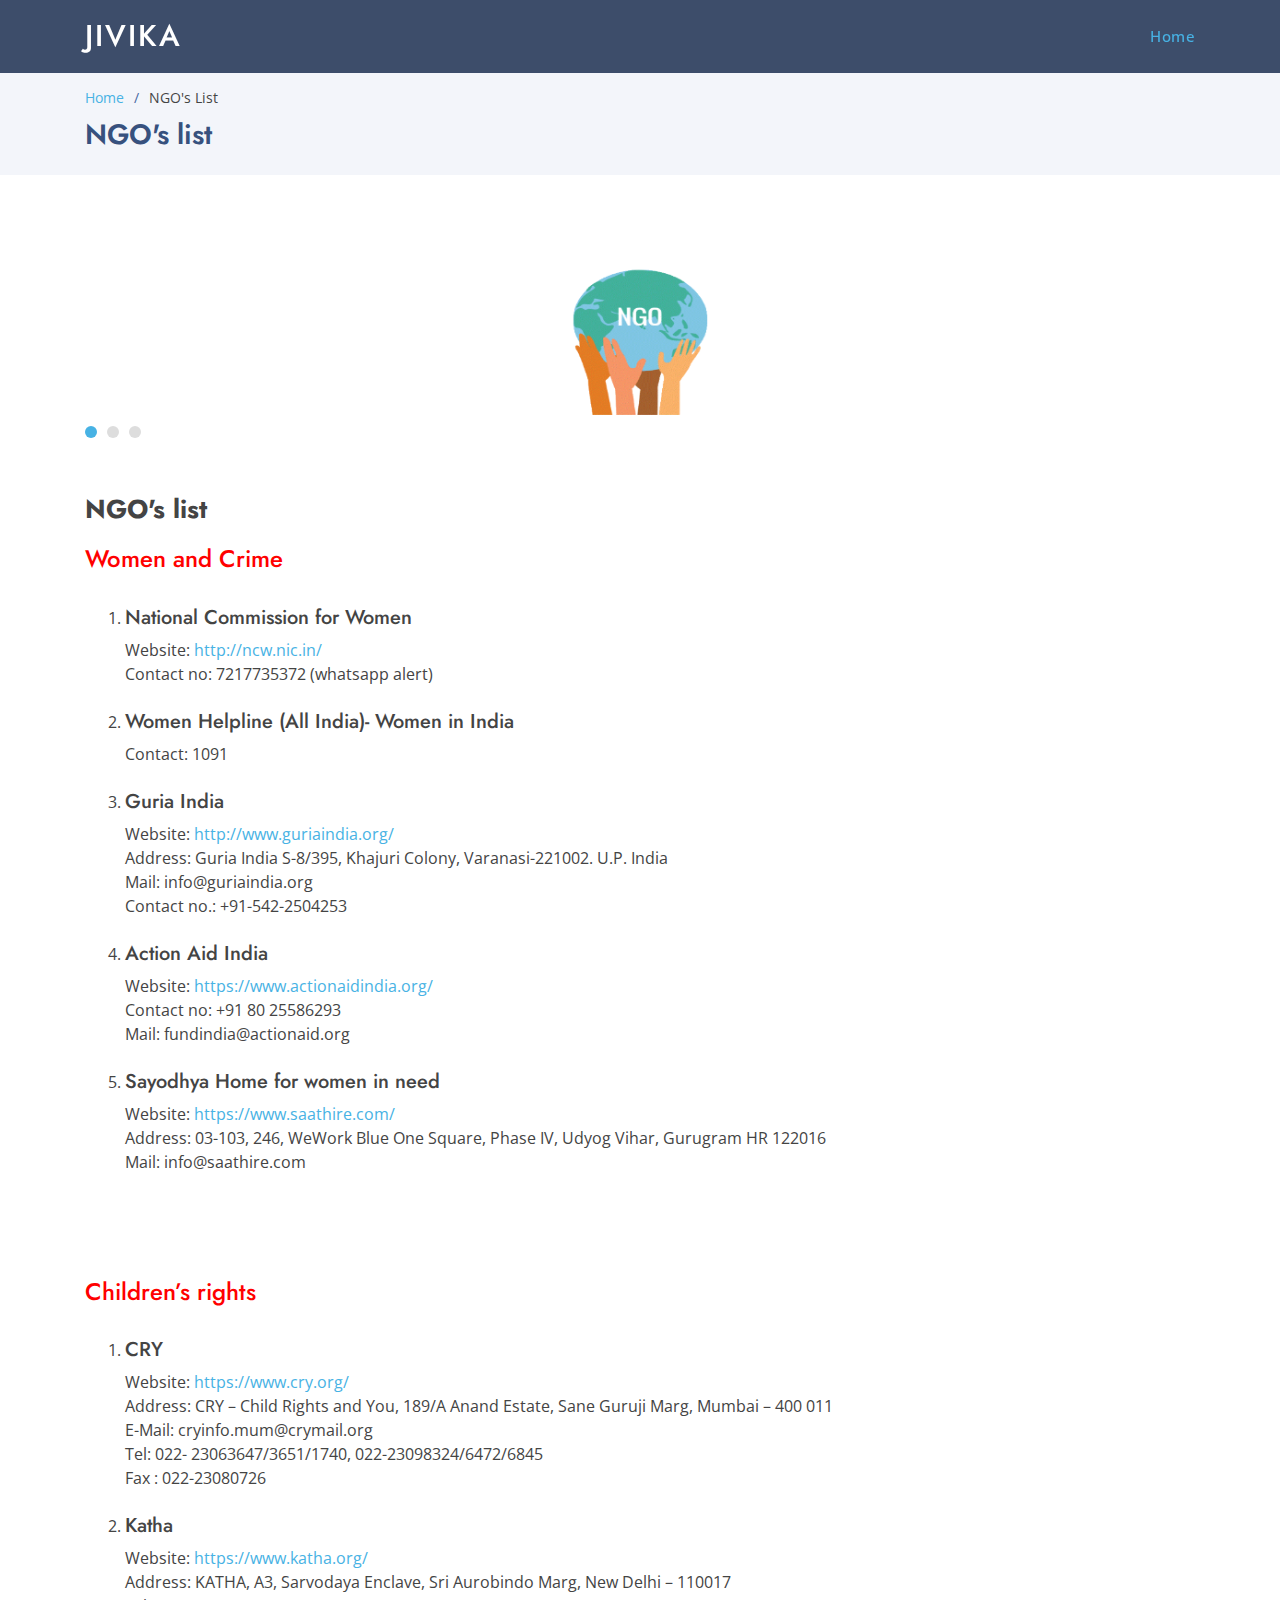
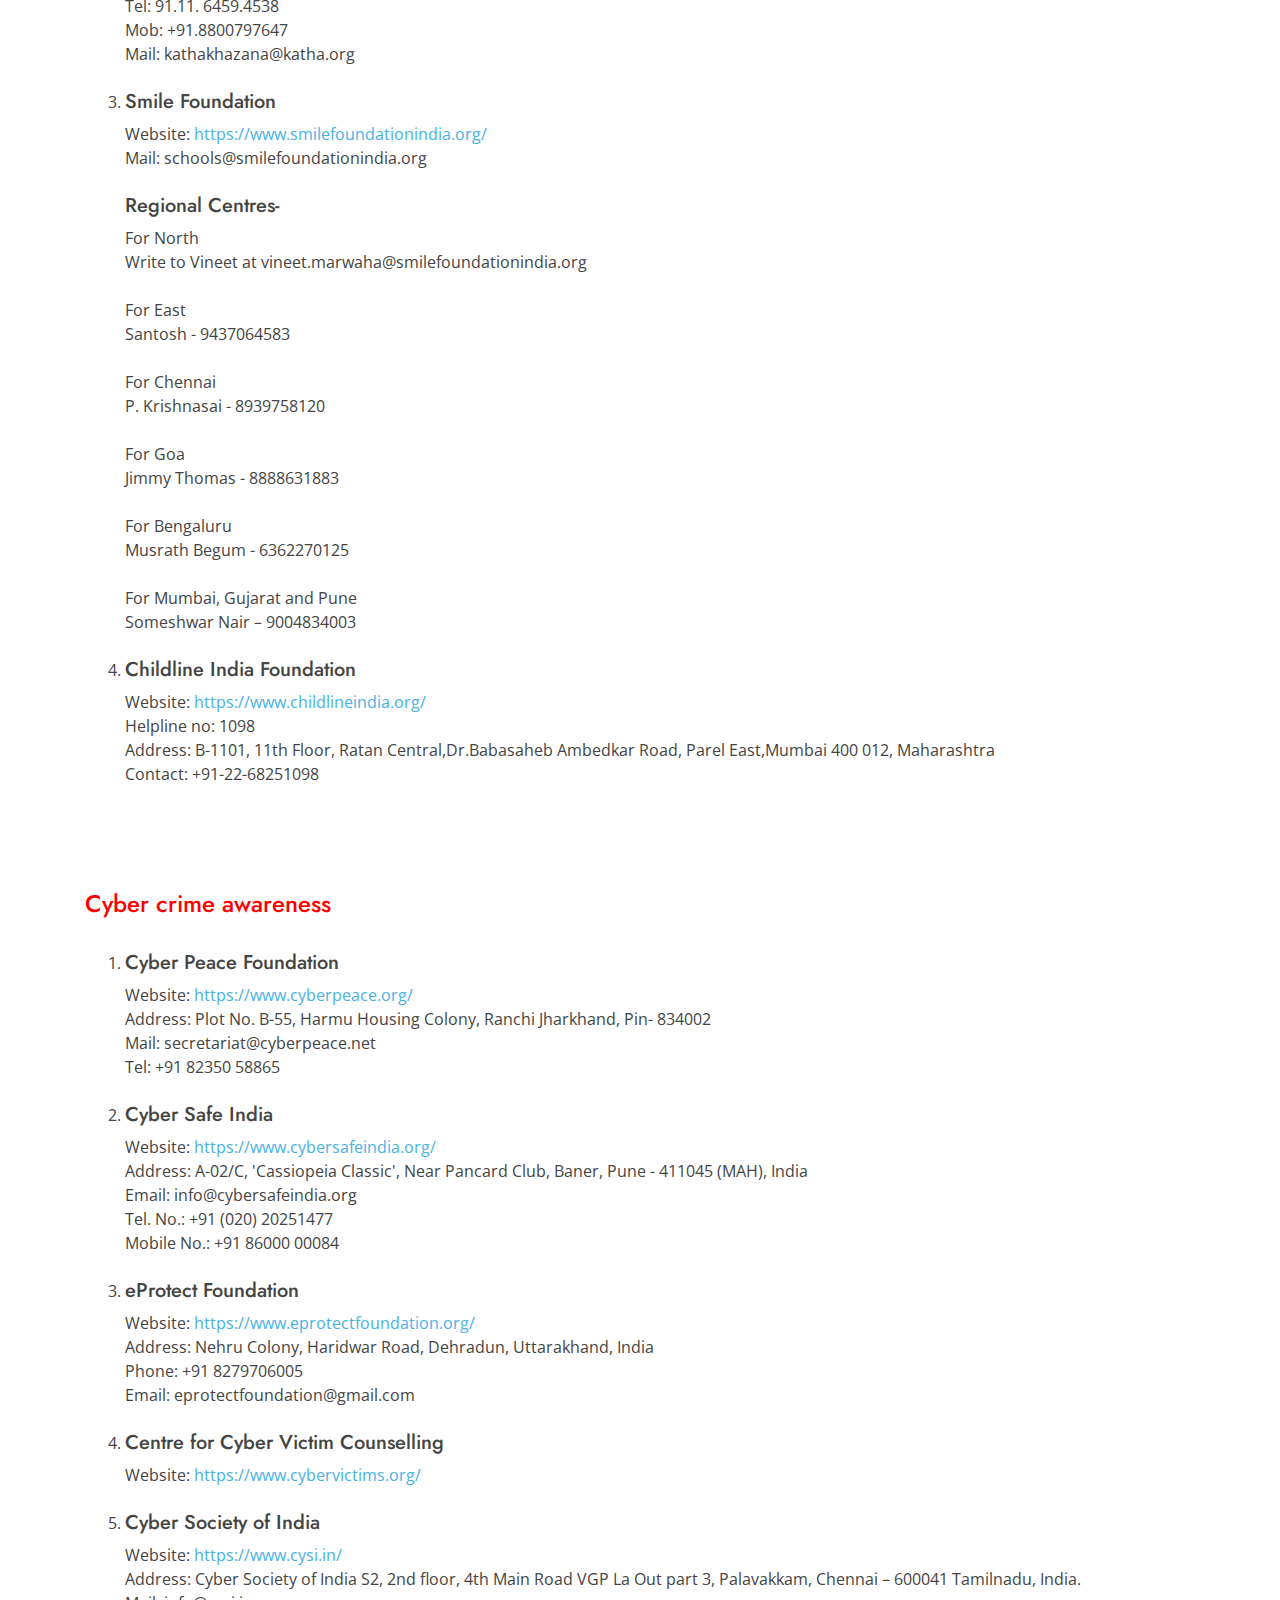
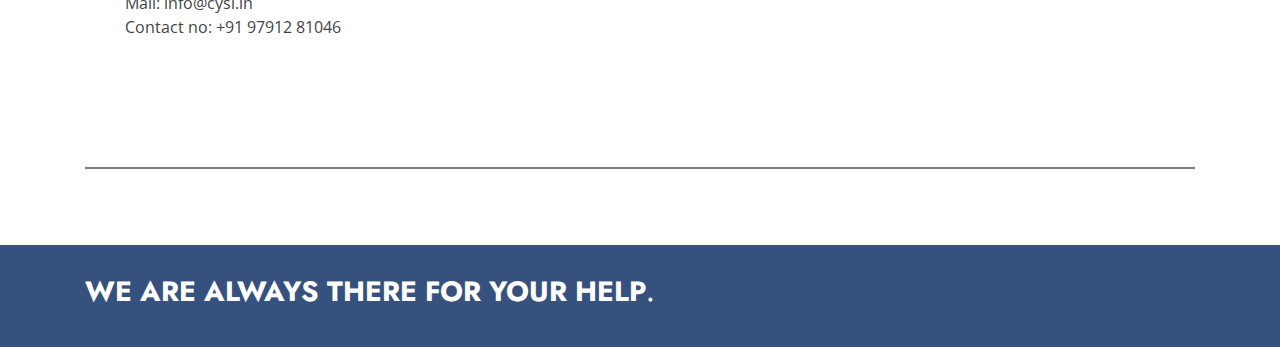
<file: ngo.html>
<!DOCTYPE html>
<html lang="en">

<head>
  <meta charset="utf-8">
  <meta content="width=device-width, initial-scale=1.0" name="viewport">

  <title>NGO's List
  </title>
  <meta content="" name="descriptison">
  <meta content="" name="keywords">

  <!-- Favicons -->
  <link href="assets/img/favicon.png" rel="icon">
  <link href="assets/img/apple-touch-icon.png" rel="apple-touch-icon">

  <!-- Google Fonts -->
  <link href="https://fonts.googleapis.com/css?family=Open+Sans:300,300i,400,400i,600,600i,700,700i|Jost:300,300i,400,400i,500,500i,600,600i,700,700i|Poppins:300,300i,400,400i,500,500i,600,600i,700,700i" rel="stylesheet">

  <!-- Vendor CSS Files -->
  <link href="assets/vendor/bootstrap/css/bootstrap.min.css" rel="stylesheet">
  <link href="assets/vendor/icofont/icofont.min.css" rel="stylesheet">
  <link href="assets/vendor/boxicons/css/boxicons.min.css" rel="stylesheet">
  <link href="assets/vendor/remixicon/remixicon.css" rel="stylesheet">
  <link href="assets/vendor/venobox/venobox.css" rel="stylesheet">
  <link href="assets/vendor/owl.carousel/assets/owl.carousel.min.css" rel="stylesheet">
  <link href="assets/vendor/aos/aos.css" rel="stylesheet">

  <!-- Template Main CSS File -->
  <link href="assets/css/style.css" rel="stylesheet">

</head>

<body>

  <!-- ======= Header ======= -->
  <header id="header" class="fixed-top header-inner-pages">
    <div class="container d-flex align-items-center">

      <h1 class="logo mr-auto"><a href="index.html">Jivika</a></h1>
      <!-- Uncomment below if you prefer to use an image logo -->
      <!-- <a href="index.html" class="logo mr-auto"><img src="assets/img/logo.png" alt="" class="img-fluid"></a>-->

      <nav class="nav-menu d-none d-lg-block">
        <ul>
          <li class="active"><a href="index.html">Home</a></li>

        </ul>
      </nav><!-- .nav-menu -->

    </div>
  </header><!-- End Header -->

  <main id="main">

    <!-- ======= Breadcrumbs ======= -->
    <section id="breadcrumbs" class="breadcrumbs">
      <div class="container">

        <ol>
          <li><a href="index.html">Home</a></li>
          <li>NGO's List</li>
        </ol>
        <h2>NGO's list</h2>
		</div>
    </section><!-- End Breadcrumbs -->

    <!-- ======= Portfolio Details Section ======= -->
    <section id="portfolio-details" class="portfolio-details">
      <div class="container">

        <div class="portfolio-details-container">

         <div class="owl-carousel portfolio-details-carousel">
            <img src="assets/img/portfolio/ngo-1.png"
			class="center" class="img-fluid" alt="" style="width:300px;height:200px;">
             <img src="assets/img/portfolio/ngo-2.jpg"
			  class="center" class="img-fluid" alt="" style="width:300px;height:200px;">
            <img src="assets/img/portfolio/ngo-3.jpg" 
			class="center" class="img-fluid" alt="" style="width:300px;height:200px;">
          </div>



        </div>






        <div class="portfolio-description">
          <h2>NGO's list</h2>
          <p>
           
		   <h4 style="color:red">Women and Crime</h4><br>
<ol>
<li>
<h5>National Commission for Women</h5>
Website: <a href="http://ncw.nic.in/">http://ncw.nic.in/</a><br>
Contact no: 7217735372 (whatsapp alert)<br>
<br>
</li>
<li>
<h5>Women Helpline (All India)- Women in India</h5>
Contact: 1091<br>
<br>
</li>
<li>
<h5>Guria India</h5>
Website: <a href="http://www.guriaindia.org/">http://www.guriaindia.org/</a><br>
Address: Guria India S-8/395, Khajuri Colony, Varanasi-221002. U.P. India<br>
Mail: info@guriaindia.org<br>
Contact no.: +91-542-2504253<br>

<br>
</li>
<li>
<h5>Action Aid India </h5>
Website: <a href="https://www.actionaidindia.org/">https://www.actionaidindia.org/</a><br>
Contact no: +91 80 25586293<br>
Mail: fundindia@actionaid.org<br>
<br>
</li>
<li>
<h5>Sayodhya Home for women in need </h5>
Website: <a href="https://www.saathire.com/">https://www.saathire.com/</a><br>
Address: 03-103, 246, WeWork Blue One Square, Phase IV, Udyog Vihar, Gurugram HR 122016<br>
Mail: info@saathire.com<br>

<br>
</li>
</ol>

          </p>
		  <br>
		  <br>
		  <p>
           
		   <h4 style="color:red">Children’s rights</h4><br>
<ol>
<li>
<h5>CRY</h5>
Website: <a href="https://www.cry.org/">https://www.cry.org/</a><br>
Address: CRY – Child Rights and You, 189/A Anand Estate, Sane Guruji Marg, Mumbai – 400 011<br>
E-Mail: cryinfo.mum@crymail.org<br>
Tel: 022- 23063647/3651/1740, 022-23098324/6472/6845<br>
Fax : 022-23080726<br>

<br>
</li>
<li>
<h5>Katha </h5>
Website: <a href="https://www.katha.org/">https://www.katha.org/</a><br>
Address: KATHA, A3, Sarvodaya Enclave, Sri Aurobindo Marg, New Delhi – 110017<br>
Tel: 91.11. 6459.4538 <br>
Mob: +91.8800797647 <br>
Mail: kathakhazana@katha.org <br>

<br>
</li>
<li>
<h5>Smile Foundation </h5>
Website: <a href="https://www.smilefoundationindia.org/">https://www.smilefoundationindia.org/</a><br>
Mail: schools@smilefoundationindia.org<br>
<br>
<h5>Regional Centres-</h5>
For North<br>
Write to Vineet at vineet.marwaha@smilefoundationindia.org<br>
<br>
For East<br>
Santosh - 9437064583<br>
<br>
For Chennai<br>
P. Krishnasai - 8939758120<br>
<br>
For Goa<br>
Jimmy Thomas - 8888631883<br>
<br>
For Bengaluru<br>
Musrath Begum - 6362270125<br>
<br>
For Mumbai, Gujarat and Pune<br>
Someshwar Nair – 9004834003<br>


<br>
</li>
<li>
<h5>Childline India Foundation </h5>
Website: <a href="https://www.childlineindia.org/">https://www.childlineindia.org/</a><br>
Helpline no: 1098<br>
Address: B-1101, 11th Floor, Ratan Central,Dr.Babasaheb Ambedkar Road, Parel East,Mumbai 400 012, Maharashtra<br>
Contact: +91-22-68251098<br>

<br>
</ol>

          </p>
		  <br>
		  <br>
		  <p>
           
		   <h4 style="color:red">Cyber crime awareness</h4><br>
<ol>
<li>
<h5>Cyber Peace Foundation </h5>
Website: <a href="https://www.cyberpeace.org/">https://www.cyberpeace.org/</a><br>
Address: Plot No. B-55, Harmu Housing Colony, Ranchi Jharkhand, Pin- 834002<br>
Mail: secretariat@cyberpeace.net<br>
Tel: +91 82350 58865<br>

<br>
</li>
<li>
<h5>Cyber Safe India </h5>
Website: <a href="https://www.cybersafeindia.org/">https://www.cybersafeindia.org/</a><br>
Address: A-02/C, 'Cassiopeia Classic', Near Pancard Club, Baner, Pune - 411045 (MAH), India<br>
Email: info@cybersafeindia.org<br>
Tel. No.: +91 (020) 20251477<br>
Mobile No.: +91 86000 00084<br>

</li>
<br>
<li>
<h5>eProtect Foundation </h5>
Website: <a href="https://www.eprotectfoundation.org/">https://www.eprotectfoundation.org/</a><br>
Address: Nehru Colony, Haridwar Road, Dehradun, Uttarakhand, India<br>
Phone: +91 8279706005<br>
Email: eprotectfoundation@gmail.com<br>

<br>
</li>
<li>
<h5>Centre for Cyber Victim Counselling </h5>
Website: <a href="https://www.cybervictims.org/">https://www.cybervictims.org/</a><br>
<br>
</li>
<li>
<h5>Cyber Society of India </h5>
Website: <a href="https://www.cysi.in/">https://www.cysi.in/</a><br>
Address: Cyber Society of India S2, 2nd floor, 4th Main Road VGP La Out part 3, Palavakkam, Chennai – 600041 Tamilnadu, India.<br>
Mail: info@cysi.in<br>
Contact no: +91 97912 81046<br>
<br>

<br>
</li>
</ol>

          </p>
		  <br>
		  <br>
		  <hr style="height:2px;border-width:0;color:gray;background-color:gray">
        </div>

      </div>
    </section><!-- End Portfolio Details Section -->

  </main><!-- End #main -->

 <!-- ======= Footer ======= -->
  <footer id="footer">

    <div class="container footer-bottom clearfix">
      <div class="copyright">
        <h3><strong><span>WE ARE ALWAYS THERE FOR YOUR HELP</span></strong>. </h3>
      </div>
      <div class="credits">
      </div>
    </div>
  </footer><!-- End Footer -->

  <a href="#" class="back-to-top"><i class="ri-arrow-up-line"></i></a>
  <div id="preloader"></div>

  <!-- Vendor JS Files -->
  <script src="assets/vendor/jquery/jquery.min.js"></script>
  <script src="assets/vendor/bootstrap/js/bootstrap.bundle.min.js"></script>
  <script src="assets/vendor/jquery.easing/jquery.easing.min.js"></script>
  <script src="assets/vendor/php-email-form/validate.js"></script>
  <script src="assets/vendor/waypoints/jquery.waypoints.min.js"></script>
  <script src="assets/vendor/isotope-layout/isotope.pkgd.min.js"></script>
  <script src="assets/vendor/venobox/venobox.min.js"></script>
  <script src="assets/vendor/owl.carousel/owl.carousel.min.js"></script>
  <script src="assets/vendor/aos/aos.js"></script>

  <!-- Template Main JS File -->
  <script src="assets/js/main.js"></script>

</body>

</html>
</file>
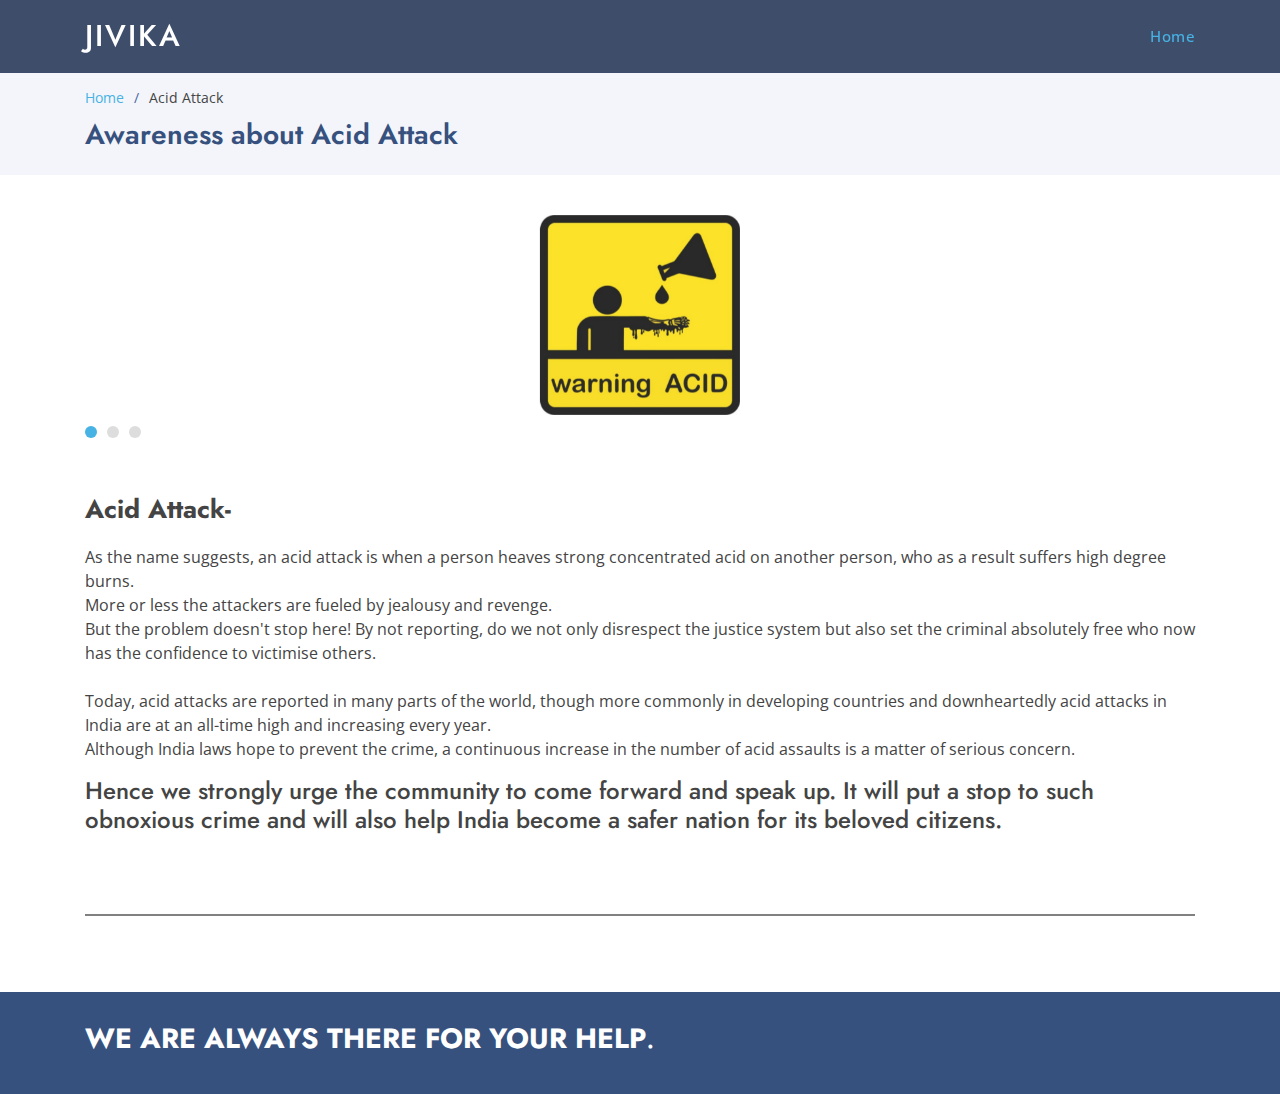
<file: portfolio-details.html>
<!DOCTYPE html>
<html lang="en">

<head>
  <meta charset="utf-8">
  <meta content="width=device-width, initial-scale=1.0" name="viewport">

  <title>Acid Attack</title>
  <meta content="" name="descriptison">
  <meta content="" name="keywords">

  <!-- Favicons -->
  <link href="assets/img/favicon.png" rel="icon">
  <link href="assets/img/apple-touch-icon.png" rel="apple-touch-icon">

  <!-- Google Fonts -->
  <link href="https://fonts.googleapis.com/css?family=Open+Sans:300,300i,400,400i,600,600i,700,700i|Jost:300,300i,400,400i,500,500i,600,600i,700,700i|Poppins:300,300i,400,400i,500,500i,600,600i,700,700i" rel="stylesheet">

  <!-- Vendor CSS Files -->
  <link href="assets/vendor/bootstrap/css/bootstrap.min.css" rel="stylesheet">
  <link href="assets/vendor/icofont/icofont.min.css" rel="stylesheet">
  <link href="assets/vendor/boxicons/css/boxicons.min.css" rel="stylesheet">
  <link href="assets/vendor/remixicon/remixicon.css" rel="stylesheet">
  <link href="assets/vendor/venobox/venobox.css" rel="stylesheet">
  <link href="assets/vendor/owl.carousel/assets/owl.carousel.min.css" rel="stylesheet">
  <link href="assets/vendor/aos/aos.css" rel="stylesheet">

  <!-- Template Main CSS File -->
  <link href="assets/css/style.css" rel="stylesheet">

</head>

<body>

  <!-- ======= Header ======= -->
  <header id="header" class="fixed-top header-inner-pages">
    <div class="container d-flex align-items-center">

      <h1 class="logo mr-auto"><a href="index.html">Jivika</a></h1>
      <!-- Uncomment below if you prefer to use an image logo -->
      <!-- <a href="index.html" class="logo mr-auto"><img src="assets/img/logo.png" alt="" class="img-fluid"></a>-->

      <nav class="nav-menu d-none d-lg-block">
        <ul>
          <li class="active"><a href="index.html">Home</a></li>
     

        </ul>
      </nav><!-- .nav-menu -->

    </div>
  </header><!-- End Header -->

  <main id="main">

    <!-- ======= Breadcrumbs ======= -->
    <section id="breadcrumbs" class="breadcrumbs">
      <div class="container">

        <ol>
          <li><a href="index.html">Home</a></li>
          <li>Acid Attack</li>
        </ol>
        <h2>Awareness about Acid Attack</h2>

  
    </section><!-- End Breadcrumbs -->

    <!-- ======= Portfolio Details Section ======= -->
    <section id="portfolio-details" class="portfolio-details">
      <div class="container">

        <div class="portfolio-details-container">

          <div class="owl-carousel portfolio-details-carousel">
            <img src="assets/img/portfolio/portfolio-details-1.jpg" class="center" class="img-fluid" alt="" style="width:200px;height:200px;">
             <img src="assets/img/portfolio/portfolio-details-2.jpg" class="center" class="img-fluid" alt="" style="width:300px;height:200px;">
            <img src="assets/img/portfolio/portfolio-details-3.png" class="center" class="img-fluid" alt="" style="width:300px;height:200px;">
          </div>

 
          </div>


        <div class="portfolio-description">
          <h2>Acid Attack-</h2>
          <p>
            As the name suggests, an acid attack is when a person heaves strong concentrated acid on another person, who as a result suffers high degree burns. 
			<br>More or less the attackers are fueled by jealousy and revenge. <br>
But the problem doesn't stop here! By not reporting, do we not only disrespect the justice system but also set the criminal absolutely free who now has the confidence to victimise others.<br><br>
Today, acid attacks are reported in many parts of the world, though more commonly in developing countries and  downheartedly acid attacks in India are at an all-time high and increasing every year. <br>Although India  laws hope to prevent the crime, a continuous increase in the number of acid assaults is a matter of serious concern. <br>
<h4>Hence we strongly urge the community to come forward and speak up. It will put a stop to such obnoxious crime and will also help India become a safer nation for its beloved citizens.  </h4>

          </p>
		  <br>
		  <br>
		  <hr style="height:2px;border-width:0;color:gray;background-color:gray">
        </div>

      </div>
    </section><!-- End Portfolio Details Section -->

  </main><!-- End #main -->

  <!-- ======= Footer ======= -->
  <footer id="footer">

    <div class="container footer-bottom clearfix">
      <div class="copyright">
        <h3><strong><span>WE ARE ALWAYS THERE FOR YOUR HELP</span></strong>. </h3>
      </div>
      <div class="credits">
      </div>
    </div>
  </footer><!-- End Footer -->

  <a href="#" class="back-to-top"><i class="ri-arrow-up-line"></i></a>
  <div id="preloader"></div>

  <!-- Vendor JS Files -->
  <script src="assets/vendor/jquery/jquery.min.js"></script>
  <script src="assets/vendor/bootstrap/js/bootstrap.bundle.min.js"></script>
  <script src="assets/vendor/jquery.easing/jquery.easing.min.js"></script>
  <script src="assets/vendor/php-email-form/validate.js"></script>
  <script src="assets/vendor/waypoints/jquery.waypoints.min.js"></script>
  <script src="assets/vendor/isotope-layout/isotope.pkgd.min.js"></script>
  <script src="assets/vendor/venobox/venobox.min.js"></script>
  <script src="assets/vendor/owl.carousel/owl.carousel.min.js"></script>
  <script src="assets/vendor/aos/aos.js"></script>

  <!-- Main JS File -->
  <script src="assets/js/main.js"></script>

</body>

</html>
</file>
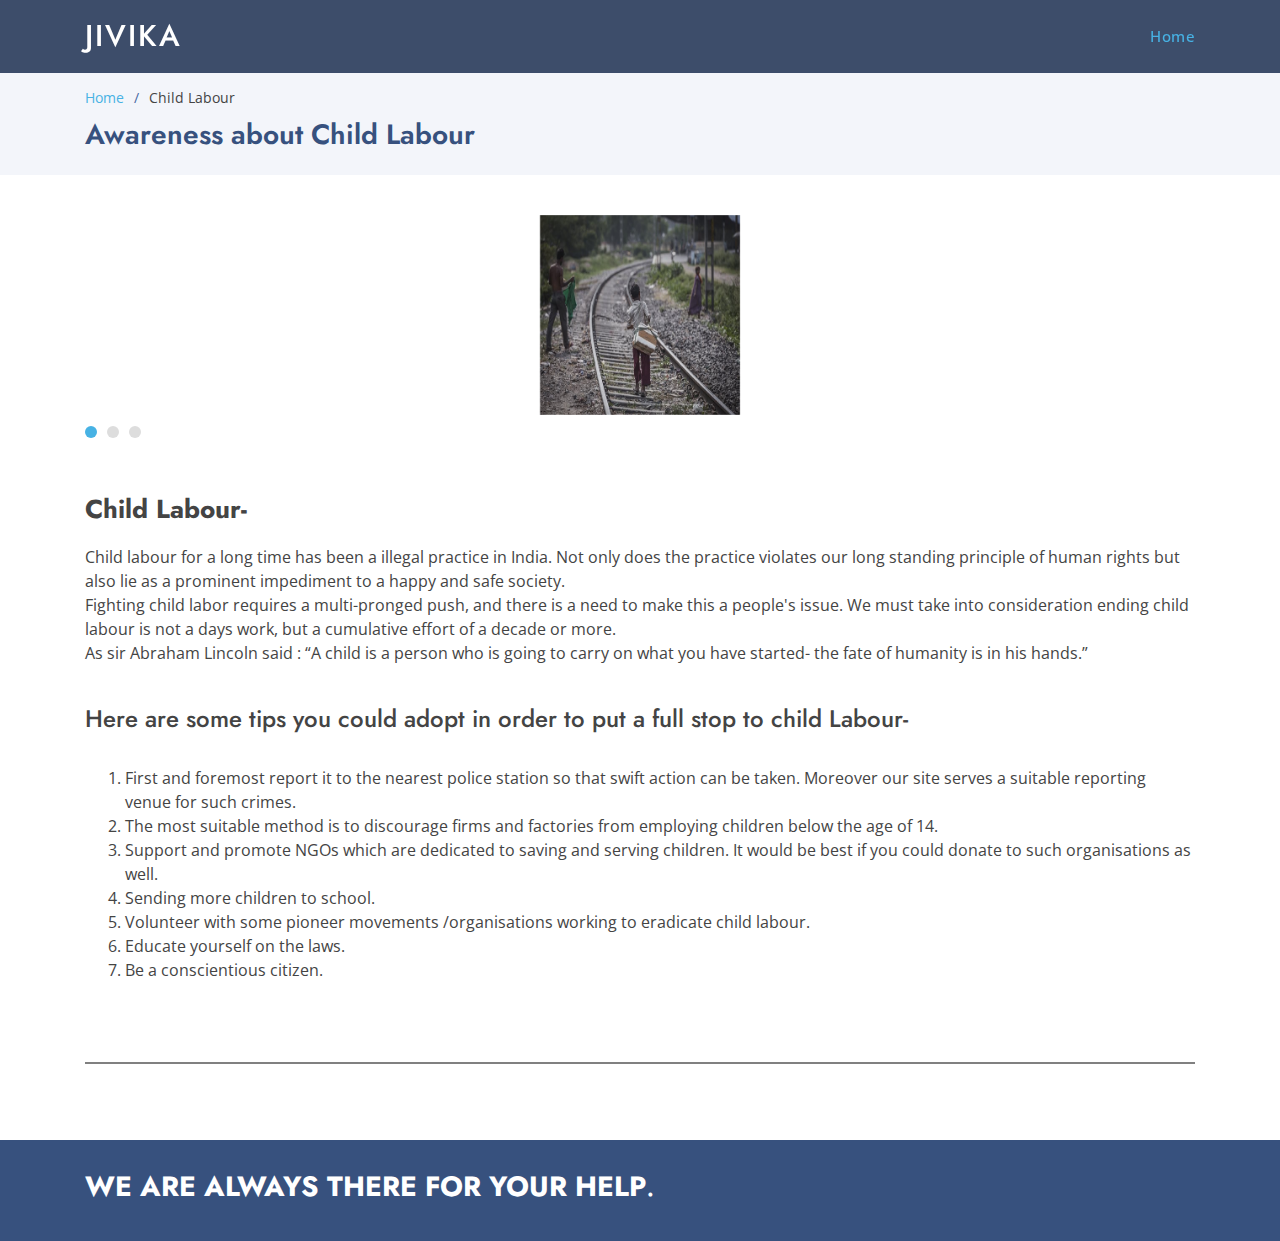
<file: portfolio-details2.html>
<!DOCTYPE html>
<html lang="en">

<head>
  <meta charset="utf-8">
  <meta content="width=device-width, initial-scale=1.0" name="viewport">

  <title>Child Labour</title>
  <meta content="" name="descriptison">
  <meta content="" name="keywords">

  <!-- Favicons -->
  <link href="assets/img/favicon.png" rel="icon">
  <link href="assets/img/apple-touch-icon.png" rel="apple-touch-icon">

  <!-- Google Fonts -->
  <link href="https://fonts.googleapis.com/css?family=Open+Sans:300,300i,400,400i,600,600i,700,700i|Jost:300,300i,400,400i,500,500i,600,600i,700,700i|Poppins:300,300i,400,400i,500,500i,600,600i,700,700i" rel="stylesheet">

  <!-- Vendor CSS Files -->
  <link href="assets/vendor/bootstrap/css/bootstrap.min.css" rel="stylesheet">
  <link href="assets/vendor/icofont/icofont.min.css" rel="stylesheet">
  <link href="assets/vendor/boxicons/css/boxicons.min.css" rel="stylesheet">
  <link href="assets/vendor/remixicon/remixicon.css" rel="stylesheet">
  <link href="assets/vendor/venobox/venobox.css" rel="stylesheet">
  <link href="assets/vendor/owl.carousel/assets/owl.carousel.min.css" rel="stylesheet">
  <link href="assets/vendor/aos/aos.css" rel="stylesheet">

  <!-- Template Main CSS File -->
  <link href="assets/css/style.css" rel="stylesheet">

</head>

<body>

  <!-- ======= Header ======= -->
  <header id="header" class="fixed-top header-inner-pages">
    <div class="container d-flex align-items-center">

      <h1 class="logo mr-auto"><a href="index.html">Jivika</a></h1>
      

      <nav class="nav-menu d-none d-lg-block">
        <ul>
          <li class="active"><a href="index.html">Home</a></li>


        </ul>
      </nav><!-- .nav-menu -->

    </div>
  </header><!-- End Header -->

  <main id="main">

    <!-- ======= Breadcrumbs ======= -->
    <section id="breadcrumbs" class="breadcrumbs">
      <div class="container">

        <ol>
          <li><a href="index.html">Home</a></li>
          <li>Child Labour</li>
        </ol>
        <h2>Awareness about Child Labour</h2>

      </div>
    </section><!-- End Breadcrumbs -->

    <!-- ======= Portfolio Details Section ======= -->
    <section id="portfolio-details" class="portfolio-details">
      <div class="container">

        <div class="portfolio-details-container">

          <div class="owl-carousel portfolio-details-carousel">
            <img src="assets/img/portfolio/portfolio-details-4.jpg" class="center" class="img-fluid" alt="" style="width:200px;height:200px;">
             <img src="assets/img/portfolio/portfolio-details-5.png" class="center" class="img-fluid" alt="" style="width:300px;height:200px;">
            <img src="assets/img/portfolio/portfolio-details-6.png" class="center" class="img-fluid" alt="" style="width:300px;height:200px;">
          </div>



        </div>

        <div class="portfolio-description">
          <h2>Child Labour-</h2>
          <p>
            Child labour for a long time has been a illegal practice in India. Not only does the practice violates our long standing principle of human rights but also lie as a prominent impediment to a happy and safe society. <br>Fighting child labor requires a multi-pronged push, and there is a need to make this a people's issue. We must take into consideration ending child labour is not a days work, but a cumulative effort of a decade or more.<br>
As sir Abraham Lincoln said : “A child is a person who is going to carry on what you have started- the fate of humanity is in his hands.”<br>
<br><h4>Here are some tips you could adopt in order to put a full stop to child Labour- </h4><br>
<ol>
<li>First and foremost report it to the nearest police station so that swift action can be taken. Moreover our site serves a suitable reporting venue for such crimes.</li>
<li>The most suitable method is to discourage firms and factories from employing children below the age of 14. </li>
<li>Support and promote NGOs which are dedicated to saving and serving children. It would be best if you could donate to such organisations as well. </li>
<li>Sending more children to school.</li>
<li>Volunteer with some pioneer movements /organisations working to eradicate child labour.</li>
<li>Educate yourself on the laws.</li>
<li>Be a conscientious citizen.</li>
</ol>


          </p>
		  <br>
		  <br>
		  <hr style="height:2px;border-width:0;color:gray;background-color:gray">
        </div>

      </div>
    </section><!-- End Portfolio Details Section -->

  </main><!-- End #main -->

 <!-- ======= Footer ======= -->
  <footer id="footer">

    <div class="container footer-bottom clearfix">
      <div class="copyright">
        <h3><strong><span>WE ARE ALWAYS THERE FOR YOUR HELP</span></strong>. </h3>
      </div>
      <div class="credits">
      </div>
    </div>
  </footer><!-- End Footer -->

  <a href="#" class="back-to-top"><i class="ri-arrow-up-line"></i></a>
  <div id="preloader"></div>

  <!-- Vendor JS Files -->
  <script src="assets/vendor/jquery/jquery.min.js"></script>
  <script src="assets/vendor/bootstrap/js/bootstrap.bundle.min.js"></script>
  <script src="assets/vendor/jquery.easing/jquery.easing.min.js"></script>
  <script src="assets/vendor/php-email-form/validate.js"></script>
  <script src="assets/vendor/waypoints/jquery.waypoints.min.js"></script>
  <script src="assets/vendor/isotope-layout/isotope.pkgd.min.js"></script>
  <script src="assets/vendor/venobox/venobox.min.js"></script>
  <script src="assets/vendor/owl.carousel/owl.carousel.min.js"></script>
  <script src="assets/vendor/aos/aos.js"></script>

  <!-- Main JS File -->
  <script src="assets/js/main.js"></script>

</body>

</html>
</file>
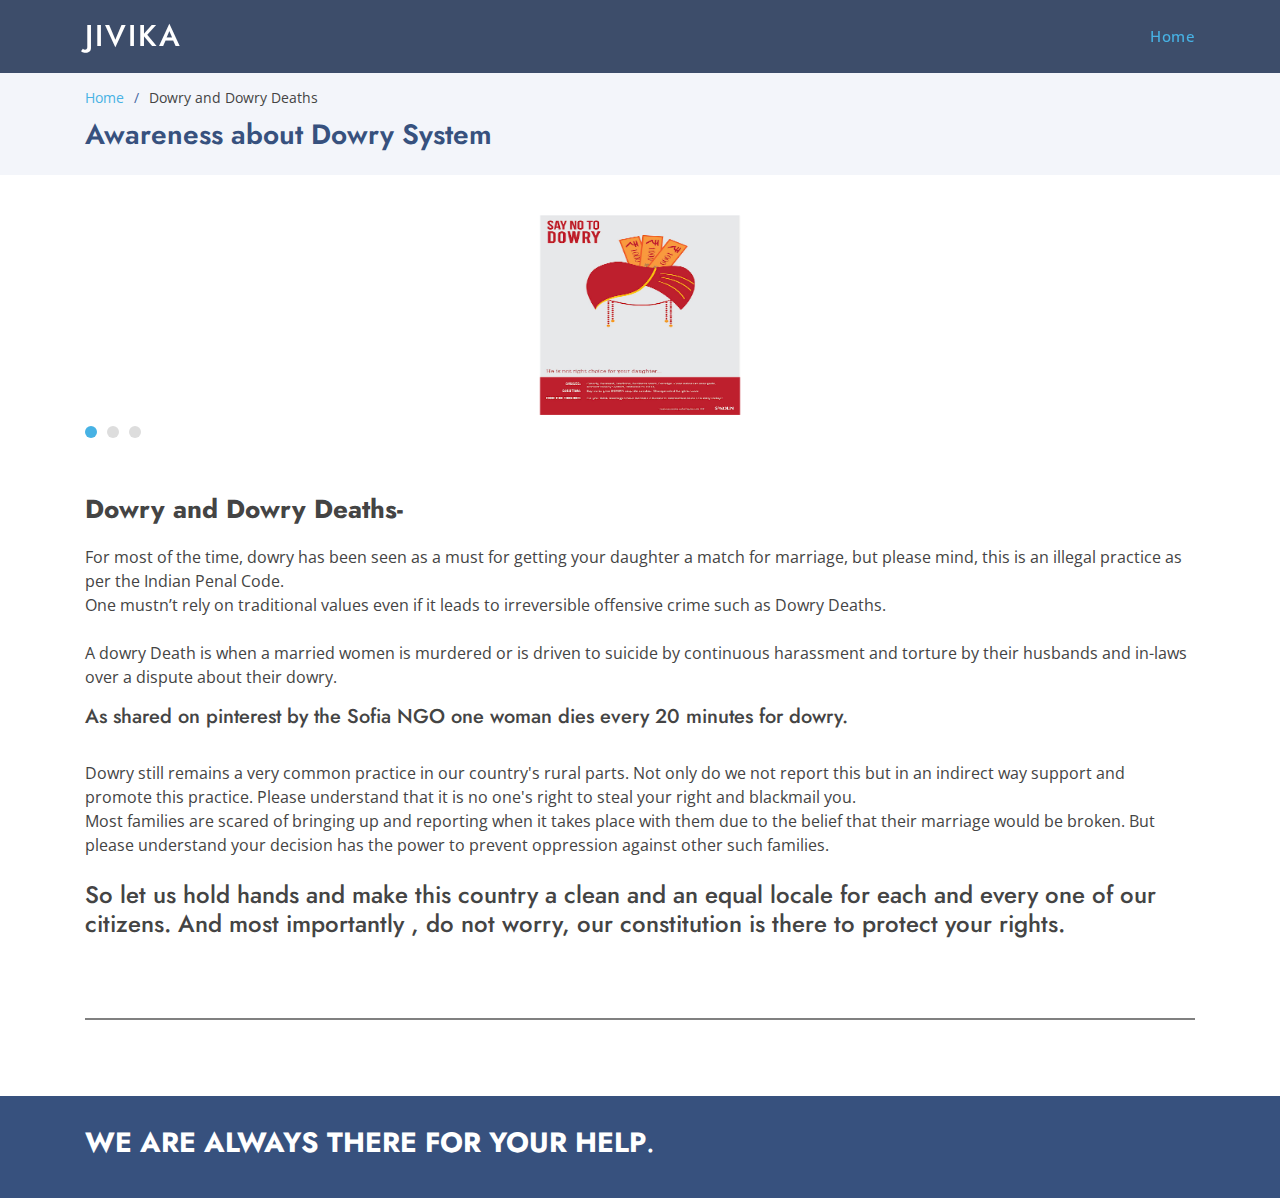
<file: portfolio-details3.html>
<!DOCTYPE html>
<html lang="en">

<head>
  <meta charset="utf-8">
  <meta content="width=device-width, initial-scale=1.0" name="viewport">

  <title>Dowry and Dowry Deaths</title>
  <meta content="" name="descriptison">
  <meta content="" name="keywords">

  <!-- Favicons -->
  <link href="assets/img/favicon.png" rel="icon">
  <link href="assets/img/apple-touch-icon.png" rel="apple-touch-icon">

  <!-- Google Fonts -->
  <link href="https://fonts.googleapis.com/css?family=Open+Sans:300,300i,400,400i,600,600i,700,700i|Jost:300,300i,400,400i,500,500i,600,600i,700,700i|Poppins:300,300i,400,400i,500,500i,600,600i,700,700i" rel="stylesheet">

  <!-- Vendor CSS Files -->
  <link href="assets/vendor/bootstrap/css/bootstrap.min.css" rel="stylesheet">
  <link href="assets/vendor/icofont/icofont.min.css" rel="stylesheet">
  <link href="assets/vendor/boxicons/css/boxicons.min.css" rel="stylesheet">
  <link href="assets/vendor/remixicon/remixicon.css" rel="stylesheet">
  <link href="assets/vendor/venobox/venobox.css" rel="stylesheet">
  <link href="assets/vendor/owl.carousel/assets/owl.carousel.min.css" rel="stylesheet">
  <link href="assets/vendor/aos/aos.css" rel="stylesheet">

  <!-- Template Main CSS File -->
  <link href="assets/css/style.css" rel="stylesheet">

</head>

<body>

  <!-- ======= Header ======= -->
  <header id="header" class="fixed-top header-inner-pages">
    <div class="container d-flex align-items-center">

      <h1 class="logo mr-auto"><a href="index.html">Jivika</a></h1>
      <!-- Uncomment below if you prefer to use an image logo -->
      <!-- <a href="index.html" class="logo mr-auto"><img src="assets/img/logo.png" alt="" class="img-fluid"></a>-->

      <nav class="nav-menu d-none d-lg-block">
        <ul>
          <li class="active"><a href="index.html">Home</a></li>

        </ul>
      </nav><!-- .nav-menu -->

    </div>
  </header><!-- End Header -->

  <main id="main">

    <!-- ======= Breadcrumbs ======= -->
    <section id="breadcrumbs" class="breadcrumbs">
      <div class="container">

        <ol>
          <li><a href="index.html">Home</a></li>
          <li>Dowry and Dowry Deaths</li>
        </ol>
        <h2>Awareness about Dowry System</h2>

      </div>
    </section><!-- End Breadcrumbs -->

    <!-- ======= Portfolio Details Section ======= -->
    <section id="portfolio-details" class="portfolio-details">
      <div class="container">

        <div class="portfolio-details-container">

          <div class="owl-carousel portfolio-details-carousel">
            <img src="assets/img/portfolio/portfolio-details-7.png" class="center" class="img-fluid" alt="" style="width:200px;height:200px;">
             <img src="assets/img/portfolio/portfolio-details-8.png" class="center" class="img-fluid" alt="" style="width:300px;height:200px;">
            <img src="assets/img/portfolio/portfolio-details-9.png" class="center" class="img-fluid" alt="" style="width:300px;height:200px;">
          </div>



        </div>

        <div class="portfolio-description">
          <h2>Dowry and Dowry Deaths-</h2>
          <p>
            For most of the time, dowry has been seen as a must for getting your daughter a match for marriage, but please mind, this is an illegal practice as per the  Indian Penal Code. <br>One mustn’t rely on traditional values even if it leads to irreversible offensive crime such as Dowry Deaths. <br><br> A dowry Death is when a married women is murdered or is driven to suicide by continuous harassment and torture by their husbands and in-laws over a dispute about their dowry. <br><h5> As shared on pinterest by the Sofia NGO
one woman dies every 20 minutes for dowry.</h5><br>
Dowry still remains a very common practice in our country's rural parts. Not only do we not report this but in an indirect way support and promote this practice. Please understand that it is no one's right to steal your right and blackmail you.  <br>
Most families are scared of bringing up and reporting when it takes place with them due to the belief that their marriage would be broken. But please understand your decision has the power to prevent oppression against other such families. <br><br>
<h4>So let us hold hands and make this country a clean and an equal locale for each and every one of our citizens. And most importantly , do not worry, our constitution is there to protect your rights.</h4>



          </p>
		  <br>
		  <br>
		  <hr style="height:2px;border-width:0;color:gray;background-color:gray">
        </div>

      </div>
    </section><!-- End Portfolio Details Section -->

  </main><!-- End #main -->

 <!-- ======= Footer ======= -->
  <footer id="footer">
    <div class="container footer-bottom clearfix">
      <div class="copyright">
        <h3><strong><span>WE ARE ALWAYS THERE FOR YOUR HELP</span></strong>. </h3>
      </div>
      <div class="credits">
      </div>
    </div>
  </footer><!-- End Footer -->

  <a href="#" class="back-to-top"><i class="ri-arrow-up-line"></i></a>
  <div id="preloader"></div>

  <!-- Vendor JS Files -->
  <script src="assets/vendor/jquery/jquery.min.js"></script>
  <script src="assets/vendor/bootstrap/js/bootstrap.bundle.min.js"></script>
  <script src="assets/vendor/jquery.easing/jquery.easing.min.js"></script>
  <script src="assets/vendor/php-email-form/validate.js"></script>
  <script src="assets/vendor/waypoints/jquery.waypoints.min.js"></script>
  <script src="assets/vendor/isotope-layout/isotope.pkgd.min.js"></script>
  <script src="assets/vendor/venobox/venobox.min.js"></script>
  <script src="assets/vendor/owl.carousel/owl.carousel.min.js"></script>
  <script src="assets/vendor/aos/aos.js"></script>

  <!--Main JS File -->
  <script src="assets/js/main.js"></script>

</body>

</html>
</file>
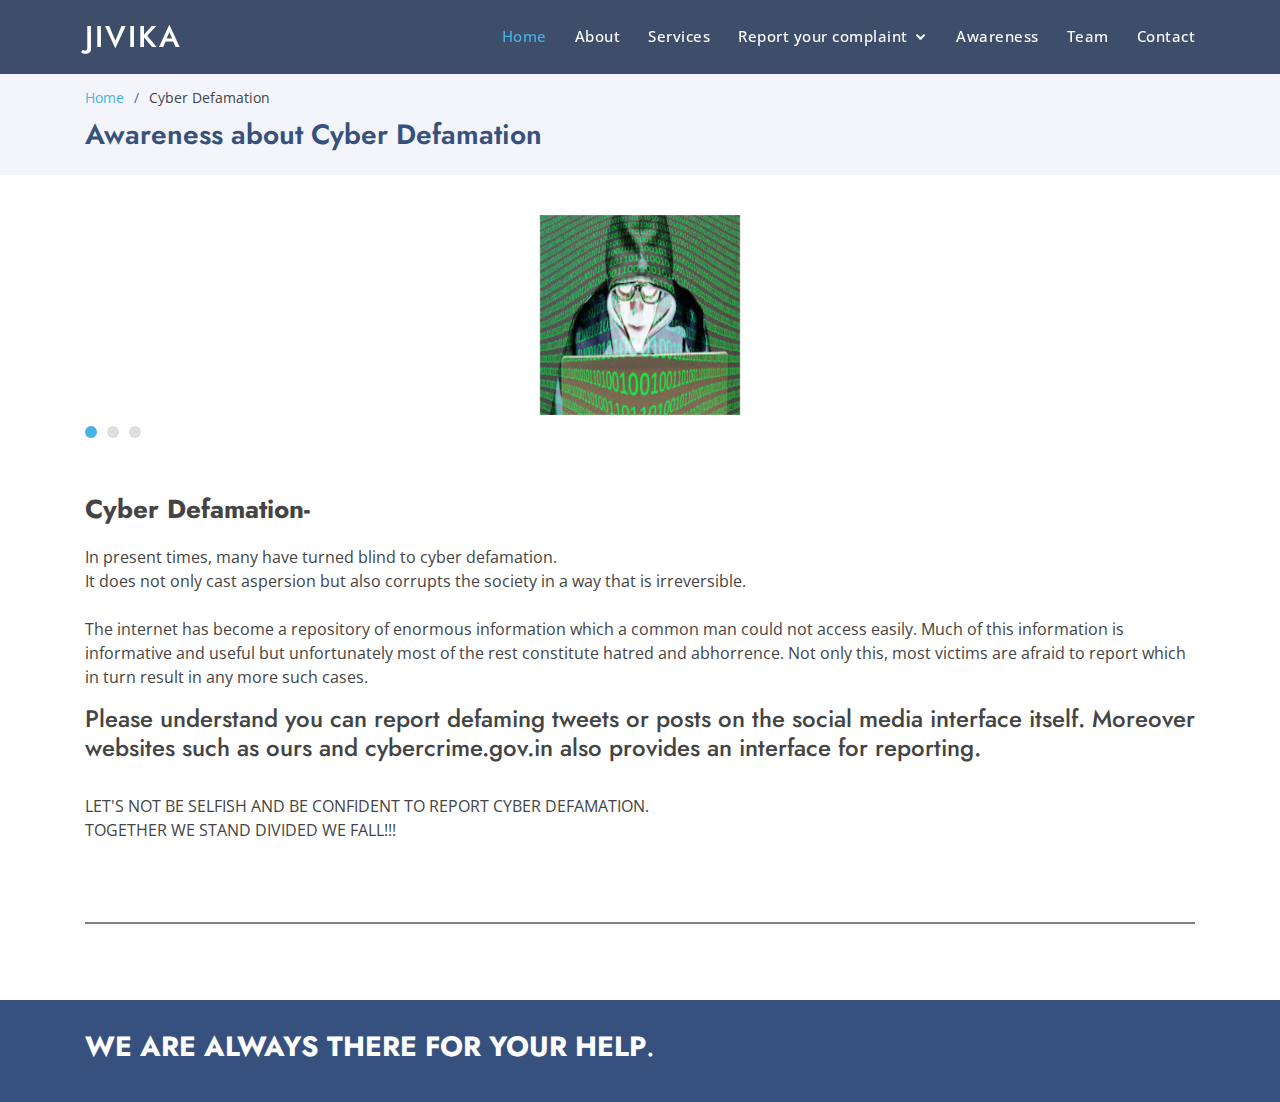
<file: portfolio-details4.html>
<!DOCTYPE html>
<html lang="en">

<head>
  <meta charset="utf-8">
  <meta content="width=device-width, initial-scale=1.0" name="viewport">

  <title>Cyber Defamation</title>
  <meta content="" name="descriptison">
  <meta content="" name="keywords">

  <!-- Favicons -->
  <link href="assets/img/favicon.png" rel="icon">
  <link href="assets/img/apple-touch-icon.png" rel="apple-touch-icon">

  <!-- Google Fonts -->
  <link href="https://fonts.googleapis.com/css?family=Open+Sans:300,300i,400,400i,600,600i,700,700i|Jost:300,300i,400,400i,500,500i,600,600i,700,700i|Poppins:300,300i,400,400i,500,500i,600,600i,700,700i" rel="stylesheet">

  <!-- Vendor CSS Files -->
  <link href="assets/vendor/bootstrap/css/bootstrap.min.css" rel="stylesheet">
  <link href="assets/vendor/icofont/icofont.min.css" rel="stylesheet">
  <link href="assets/vendor/boxicons/css/boxicons.min.css" rel="stylesheet">
  <link href="assets/vendor/remixicon/remixicon.css" rel="stylesheet">
  <link href="assets/vendor/venobox/venobox.css" rel="stylesheet">
  <link href="assets/vendor/owl.carousel/assets/owl.carousel.min.css" rel="stylesheet">
  <link href="assets/vendor/aos/aos.css" rel="stylesheet">

  <!-- Template Main CSS File -->
  <link href="assets/css/style.css" rel="stylesheet">

</head>

<body>

  <!-- ======= Header ======= -->
  <header id="header" class="fixed-top header-inner-pages">
    <div class="container d-flex align-items-center">

      <h1 class="logo mr-auto"><a href="index.html">Jivika</a></h1>

      <nav class="nav-menu d-none d-lg-block">
        <ul>
          <li class="active"><a href="index.html">Home</a></li>
          <li><a href="#about">About</a></li>
          <li><a href="#services">Services</a></li>
		  <li class="drop-down"><a href="">Report your complaint</a>
            <ul>
              <li><a href="#">Drop Down 1</a></li>
              <li class="drop-down"><a href="#">Deep Drop Down</a>
                <ul>
                  <li><a href="#">Deep Drop Down 1</a></li>
                  <li><a href="#">Deep Drop Down 2</a></li>
                  <li><a href="#">Deep Drop Down 3</a></li>
                  <li><a href="#">Deep Drop Down 4</a></li>
                  <li><a href="#">Deep Drop Down 5</a></li>
                </ul>
              </li>
              <li><a href="#">Drop Down 2</a></li>
              <li><a href="#">Drop Down 3</a></li>
              <li><a href="#">Drop Down 4</a></li>
            </ul>
          </li>
          <li><a href="#portfolio">Awareness</a></li>
          <li><a href="#team">Team</a></li>
          
          <li><a href="#contact">Contact</a></li>

        </ul>
      </nav><!-- .nav-menu -->

    </div>
  </header><!-- End Header -->

  <main id="main">

    <!-- ======= Breadcrumbs ======= -->
    <section id="breadcrumbs" class="breadcrumbs">
      <div class="container">

        <ol>
          <li><a href="index.html">Home</a></li>
          <li>Cyber Defamation</li>
        </ol>
        <h2>Awareness about Cyber Defamation</h2>

      </div>
    </section><!-- End Breadcrumbs -->

    <!-- ======= Portfolio Details Section ======= -->
    <section id="portfolio-details" class="portfolio-details">
      <div class="container">

        <div class="portfolio-details-container">

          <div class="owl-carousel portfolio-details-carousel">
            <img src="assets/img/portfolio/portfolio-details-10.png" class="center" class="img-fluid" alt="" style="width:200px;height:200px;">
             <img src="assets/img/portfolio/portfolio-details-11.png" class="center" class="img-fluid" alt="" style="width:300px;height:200px;">
            <img src="assets/img/portfolio/portfolio-details-12.png" class="center" class="img-fluid" alt="" style="width:300px;height:200px;">
          </div>



        </div>

        <div class="portfolio-description">
          <h2>Cyber Defamation-</h2>
          <p>
            In present times, many have turned blind to cyber defamation. <br>
			It does not only cast aspersion but also corrupts the society in a way that is irreversible. <br><br>
			The internet has become  a repository of enormous information which a common man could not access easily. Much of this information is informative and useful but unfortunately most of the rest constitute hatred and abhorrence. Not only this, most victims are afraid to report which in turn result in any more such cases.<br>
			<h4>Please understand you can report defaming tweets or posts on the social media interface itself. Moreover websites such as ours and cybercrime.gov.in also provides an interface for reporting. </h4>
<br>LET'S NOT BE SELFISH AND BE CONFIDENT TO REPORT CYBER DEFAMATION. <br>
TOGETHER WE STAND DIVIDED WE FALL!!!<br>




          </p>
		  <br>
		  <br>
		  <hr style="height:2px;border-width:0;color:gray;background-color:gray">
        </div>

      </div>
    </section><!-- End Portfolio Details Section -->

  </main><!-- End #main -->

 <!-- ======= Footer ======= -->
  <footer id="footer">

    <div class="container footer-bottom clearfix">
      <div class="copyright">
        <h3><strong><span>WE ARE ALWAYS THERE FOR YOUR HELP</span></strong>. </h3>
      </div>
      <div class="credits">
      </div>
    </div>
  </footer><!-- End Footer -->

  <a href="#" class="back-to-top"><i class="ri-arrow-up-line"></i></a>
  <div id="preloader"></div>

  <!-- Vendor JS Files -->
  <script src="assets/vendor/jquery/jquery.min.js"></script>
  <script src="assets/vendor/bootstrap/js/bootstrap.bundle.min.js"></script>
  <script src="assets/vendor/jquery.easing/jquery.easing.min.js"></script>
  <script src="assets/vendor/php-email-form/validate.js"></script>
  <script src="assets/vendor/waypoints/jquery.waypoints.min.js"></script>
  <script src="assets/vendor/isotope-layout/isotope.pkgd.min.js"></script>
  <script src="assets/vendor/venobox/venobox.min.js"></script>
  <script src="assets/vendor/owl.carousel/owl.carousel.min.js"></script>
  <script src="assets/vendor/aos/aos.js"></script>

  <!--Main JS File -->
  <script src="assets/js/main.js"></script>

</body>

</html>
</file>
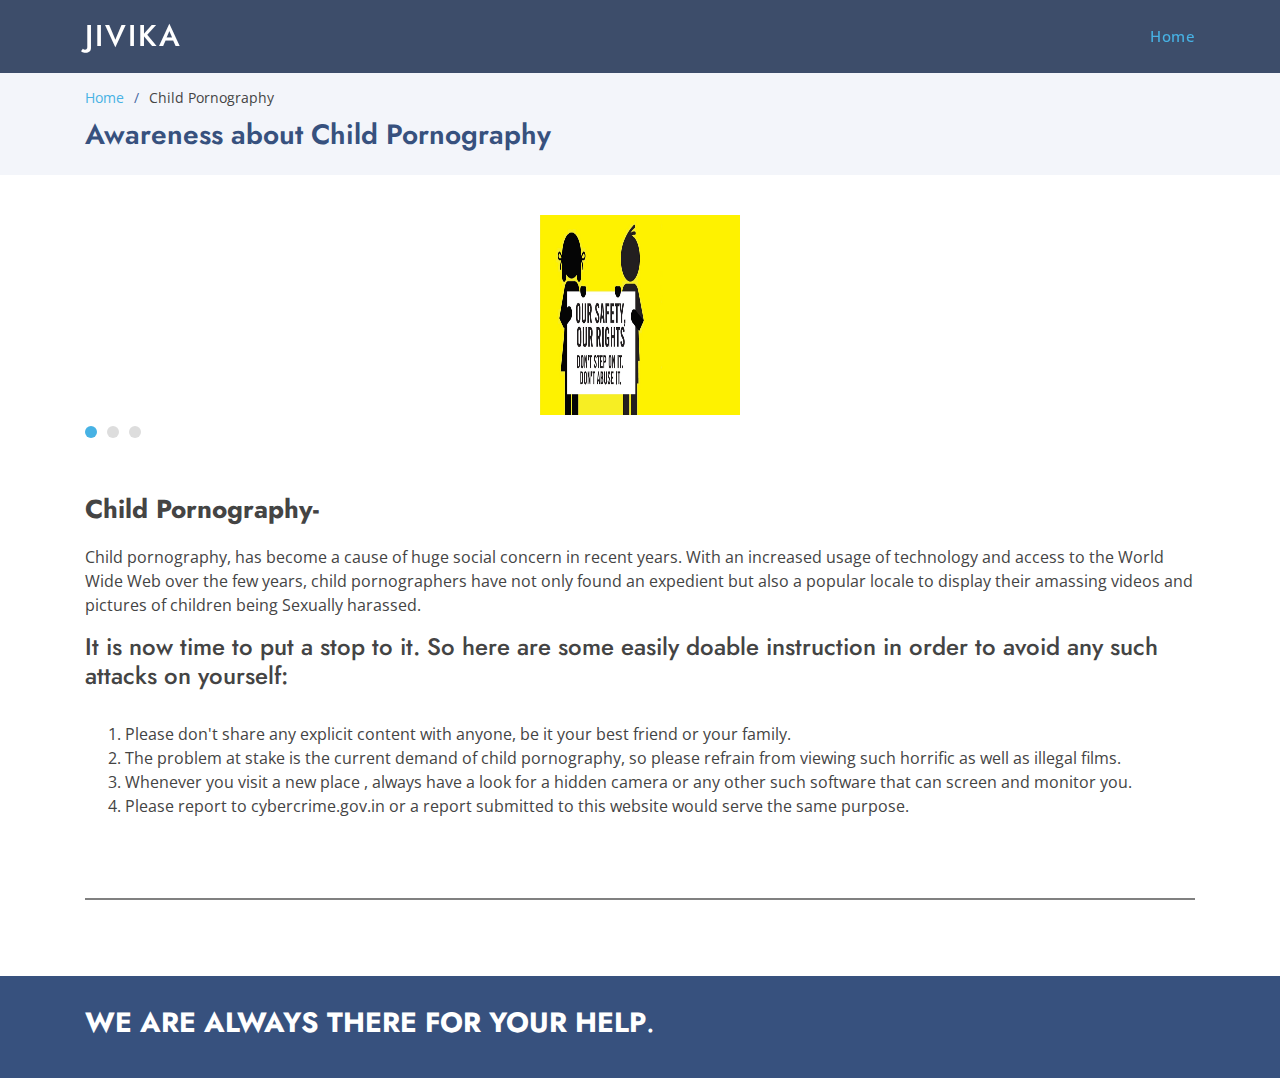
<file: portfolio-details5.html>
<!DOCTYPE html>
<html lang="en">

<head>
  <meta charset="utf-8">
  <meta content="width=device-width, initial-scale=1.0" name="viewport">

  <title>Child Pornography</title>
  <meta content="" name="descriptison">
  <meta content="" name="keywords">

  <!-- Favicons -->
  <link href="assets/img/favicon.png" rel="icon">
  <link href="assets/img/apple-touch-icon.png" rel="apple-touch-icon">

  <!-- Google Fonts -->
  <link href="https://fonts.googleapis.com/css?family=Open+Sans:300,300i,400,400i,600,600i,700,700i|Jost:300,300i,400,400i,500,500i,600,600i,700,700i|Poppins:300,300i,400,400i,500,500i,600,600i,700,700i" rel="stylesheet">

  <!-- Vendor CSS Files -->
  <link href="assets/vendor/bootstrap/css/bootstrap.min.css" rel="stylesheet">
  <link href="assets/vendor/icofont/icofont.min.css" rel="stylesheet">
  <link href="assets/vendor/boxicons/css/boxicons.min.css" rel="stylesheet">
  <link href="assets/vendor/remixicon/remixicon.css" rel="stylesheet">
  <link href="assets/vendor/venobox/venobox.css" rel="stylesheet">
  <link href="assets/vendor/owl.carousel/assets/owl.carousel.min.css" rel="stylesheet">
  <link href="assets/vendor/aos/aos.css" rel="stylesheet">

  <!-- Template Main CSS File -->
  <link href="assets/css/style.css" rel="stylesheet">

</head>

<body>

  <!-- ======= Header ======= -->
  <header id="header" class="fixed-top header-inner-pages">
    <div class="container d-flex align-items-center">

      <h1 class="logo mr-auto"><a href="index.html">Jivika</a></h1>
      <!-- Uncomment below if you prefer to use an image logo -->
      <!-- <a href="index.html" class="logo mr-auto"><img src="assets/img/logo.png" alt="" class="img-fluid"></a>-->

      <nav class="nav-menu d-none d-lg-block">
        <ul>
          <li class="active"><a href="index.html">Home</a></li>
          

        </ul>
      </nav><!-- .nav-menu -->

    </div>
  </header><!-- End Header -->

  <main id="main">

    <!-- ======= Breadcrumbs ======= -->
    <section id="breadcrumbs" class="breadcrumbs">
      <div class="container">

        <ol>
          <li><a href="index.html">Home</a></li>
          <li>Child Pornography</li>
        </ol>
        <h2>Awareness about Child Pornography</h2>

      </div>
    </section><!-- End Breadcrumbs -->

    <!-- ======= Portfolio Details Section ======= -->
    <section id="portfolio-details" class="portfolio-details">
      <div class="container">

        <div class="portfolio-details-container">

          <div class="owl-carousel portfolio-details-carousel">
            <img src="assets/img/portfolio/portfolio-details-13.png" class="center" class="img-fluid" alt="" style="width:200px;height:200px;">
             <img src="assets/img/portfolio/portfolio-details-14.png" class="center" class="img-fluid" alt="" style="width:300px;height:200px;">
            <img src="assets/img/portfolio/portfolio-details-15.png" class="center" class="img-fluid" alt="" style="width:300px;height:200px;">
          </div>



        </div>

        <div class="portfolio-description">
          <h2>Child Pornography-</h2>
          <p>
            Child pornography, has become a cause of huge social concern in recent years. With an increased usage of technology and access to the World Wide Web over the few years, child pornographers have not only found an expedient but also a popular locale to display their amassing videos and pictures of children being Sexually harassed. <br>
			<h4>It is now time to put a stop to it. So here are some easily doable instruction in order to avoid any such attacks on yourself:</h4>
<br><ol>
<li>Please don't share any explicit content with anyone, be it your best friend or your family.</li>
<li>The problem at stake is the current demand of child pornography, so please refrain from viewing such horrific as well as illegal films.</li>
<li>Whenever you visit a  new place , always have a look for a hidden camera or any other such software that can screen and monitor you.</li>
<li>Please report to cybercrime.gov.in or a report submitted to this website would serve the same purpose.</li>
</ol>




          </p>
		  <br>
		  <br>
		  <hr style="height:2px;border-width:0;color:gray;background-color:gray">
        </div>

      </div>
    </section><!-- End Portfolio Details Section -->

  </main><!-- End #main -->

 <!-- ======= Footer ======= -->
  <footer id="footer">

    <div class="container footer-bottom clearfix">
      <div class="copyright">
        <h3><strong><span>WE ARE ALWAYS THERE FOR YOUR HELP</span></strong>. </h3>
      </div>
      <div class="credits">
      </div>
    </div>
  </footer><!-- End Footer -->

  <a href="#" class="back-to-top"><i class="ri-arrow-up-line"></i></a>
  <div id="preloader"></div>

  <!-- Vendor JS Files -->
  <script src="assets/vendor/jquery/jquery.min.js"></script>
  <script src="assets/vendor/bootstrap/js/bootstrap.bundle.min.js"></script>
  <script src="assets/vendor/jquery.easing/jquery.easing.min.js"></script>
  <script src="assets/vendor/php-email-form/validate.js"></script>
  <script src="assets/vendor/waypoints/jquery.waypoints.min.js"></script>
  <script src="assets/vendor/isotope-layout/isotope.pkgd.min.js"></script>
  <script src="assets/vendor/venobox/venobox.min.js"></script>
  <script src="assets/vendor/owl.carousel/owl.carousel.min.js"></script>
  <script src="assets/vendor/aos/aos.js"></script>

  <!-- Main JS File -->
  <script src="assets/js/main.js"></script>

</body>

</html>
</file>
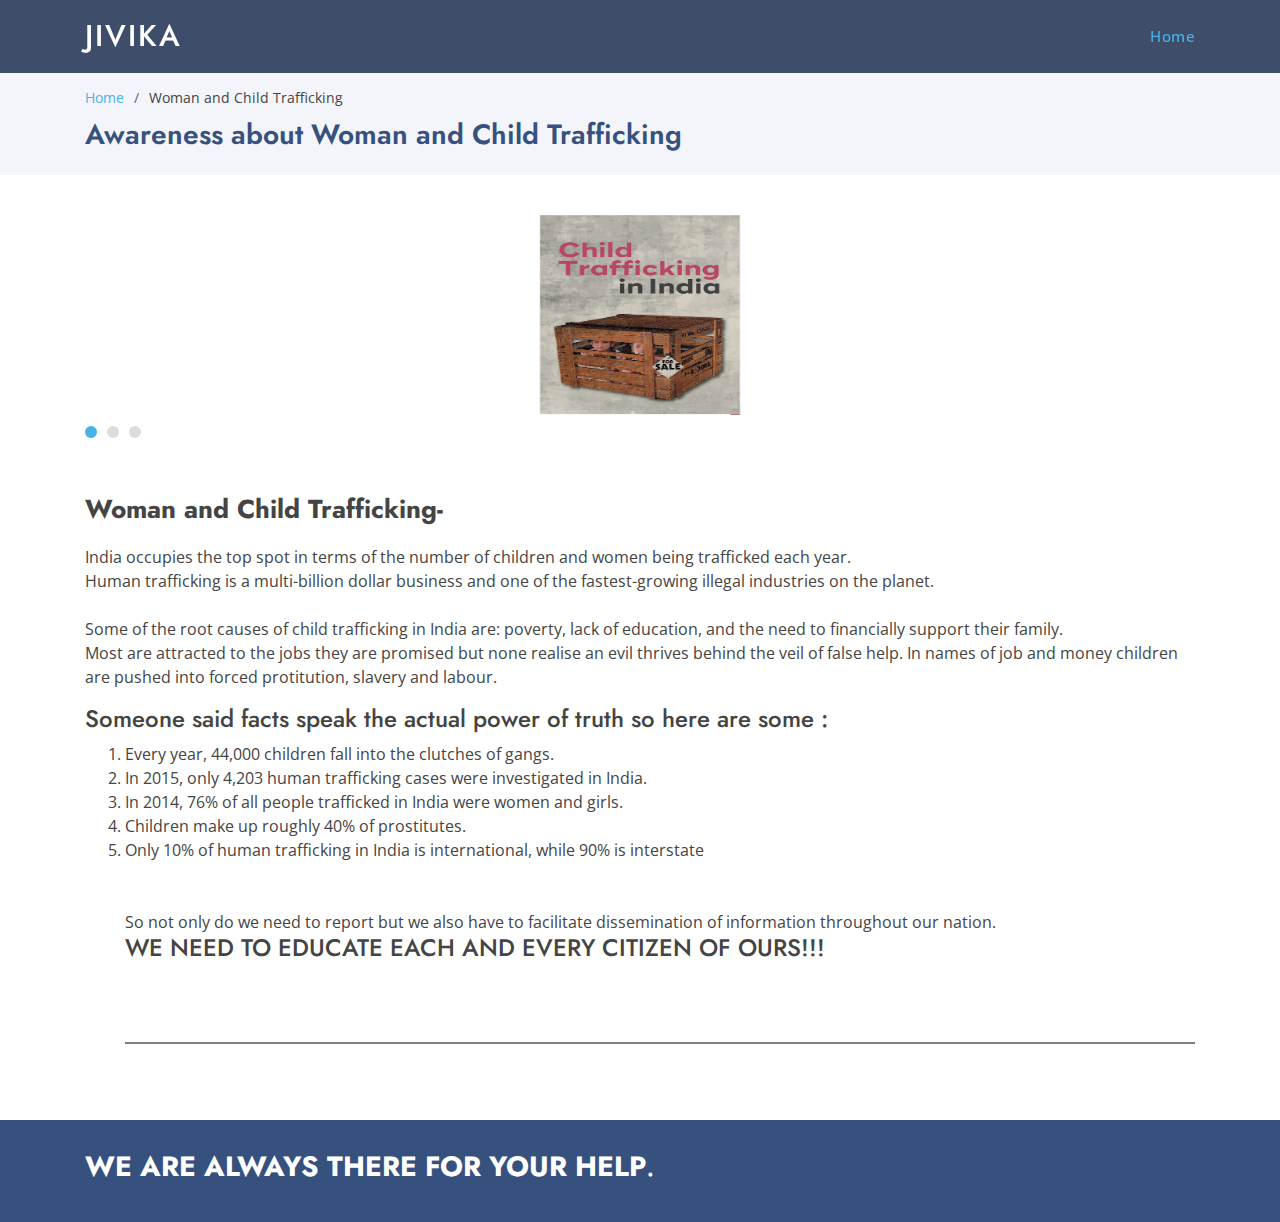
<file: portfolio-details6.html>
<!DOCTYPE html>
<html lang="en">

<head>
  <meta charset="utf-8">
  <meta content="width=device-width, initial-scale=1.0" name="viewport">

  <title>Woman and Child Trafficking</title>
  <meta content="" name="descriptison">
  <meta content="" name="keywords">

  <!-- Favicons -->
  <link href="assets/img/favicon.png" rel="icon">
  <link href="assets/img/apple-touch-icon.png" rel="apple-touch-icon">

  <!-- Google Fonts -->
  <link href="https://fonts.googleapis.com/css?family=Open+Sans:300,300i,400,400i,600,600i,700,700i|Jost:300,300i,400,400i,500,500i,600,600i,700,700i|Poppins:300,300i,400,400i,500,500i,600,600i,700,700i" rel="stylesheet">

  <!-- Vendor CSS Files -->
  <link href="assets/vendor/bootstrap/css/bootstrap.min.css" rel="stylesheet">
  <link href="assets/vendor/icofont/icofont.min.css" rel="stylesheet">
  <link href="assets/vendor/boxicons/css/boxicons.min.css" rel="stylesheet">
  <link href="assets/vendor/remixicon/remixicon.css" rel="stylesheet">
  <link href="assets/vendor/venobox/venobox.css" rel="stylesheet">
  <link href="assets/vendor/owl.carousel/assets/owl.carousel.min.css" rel="stylesheet">
  <link href="assets/vendor/aos/aos.css" rel="stylesheet">

  <!-- Template Main CSS File -->
  <link href="assets/css/style.css" rel="stylesheet">

</head>

<body>

  <!-- ======= Header ======= -->
  <header id="header" class="fixed-top header-inner-pages">
    <div class="container d-flex align-items-center">

      <h1 class="logo mr-auto"><a href="index.html">Jivika</a></h1>
      <!-- Uncomment below if you prefer to use an image logo -->
      <!-- <a href="index.html" class="logo mr-auto"><img src="assets/img/logo.png" alt="" class="img-fluid"></a>-->

      <nav class="nav-menu d-none d-lg-block">
        <ul>
          <li class="active"><a href="index.html">Home</a></li>

        </ul>
      </nav><!-- .nav-menu -->

    </div>
  </header><!-- End Header -->

  <main id="main">

    <!-- ======= Breadcrumbs ======= -->
    <section id="breadcrumbs" class="breadcrumbs">
      <div class="container">

        <ol>
          <li><a href="index.html">Home</a></li>
          <li>Woman and Child Trafficking</li>
        </ol>
        <h2>Awareness about Woman and Child Trafficking</h2>

      </div>
    </section><!-- End Breadcrumbs -->

    <!-- ======= Portfolio Details Section ======= -->
    <section id="portfolio-details" class="portfolio-details">
      <div class="container">

        <div class="portfolio-details-container">

          <div class="owl-carousel portfolio-details-carousel">
            <img src="assets/img/portfolio/portfolio-details-16.png" class="center" class="img-fluid" alt="" style="width:200px;height:200px;">
             <img src="assets/img/portfolio/portfolio-details-17.png" class="center" class="img-fluid" alt="" style="width:300px;height:200px;">
            <img src="assets/img/portfolio/portfolio-details-18.png" class="center" class="img-fluid" alt="" style="width:300px;height:200px;">
          </div>



        </div>

        <div class="portfolio-description">
          <h2>Woman and Child Trafficking-</h2>
          <p>
            India occupies the top spot in  terms of the number of children and women being trafficked each year. <br>Human trafficking is a multi-billion dollar business and one of the fastest-growing illegal industries on the planet. <br><br>Some of the root causes of child trafficking in India are: poverty, lack of education, and the need to financially support their family.<br>
Most are attracted to the jobs they are promised but none realise an evil thrives behind the veil of false help. In names of job and money children are pushed into forced protitution, slavery and  labour.<br><h4> Someone said facts speak the actual power of truth so here are some :</h4>
<ol>
<li>Every year, 44,000 children fall into the clutches of gangs.</li>
<li>In 2015, only 4,203 human trafficking cases were investigated in India.</li>
<li>In 2014, 76% of all people trafficked in India were women and girls.</li>
<li>Children make up roughly 40% of prostitutes.</li>
<li>Only 10% of human trafficking in India is international, while 90% is interstate</li>
<br><br>
So not only do we need to report but we also have to facilitate dissemination of information throughout our nation.<br>
<h4>WE NEED TO EDUCATE EACH AND EVERY CITIZEN OF OURS!!!</h4>








          </p>
		  <br>
		  <br>
		  <hr style="height:2px;border-width:0;color:gray;background-color:gray">
        </div>

      </div>
    </section><!-- End Portfolio Details Section -->

  </main><!-- End #main -->

 <!-- ======= Footer ======= -->
  <footer id="footer">

    <div class="container footer-bottom clearfix">
      <div class="copyright">
        <h3><strong><span>WE ARE ALWAYS THERE FOR YOUR HELP</span></strong>. </h3>
      </div>
      <div class="credits">
      </div>
    </div>
  </footer><!-- End Footer -->

  <a href="#" class="back-to-top"><i class="ri-arrow-up-line"></i></a>
  <div id="preloader"></div>

  <!-- Vendor JS Files -->
  <script src="assets/vendor/jquery/jquery.min.js"></script>
  <script src="assets/vendor/bootstrap/js/bootstrap.bundle.min.js"></script>
  <script src="assets/vendor/jquery.easing/jquery.easing.min.js"></script>
  <script src="assets/vendor/php-email-form/validate.js"></script>
  <script src="assets/vendor/waypoints/jquery.waypoints.min.js"></script>
  <script src="assets/vendor/isotope-layout/isotope.pkgd.min.js"></script>
  <script src="assets/vendor/venobox/venobox.min.js"></script>
  <script src="assets/vendor/owl.carousel/owl.carousel.min.js"></script>
  <script src="assets/vendor/aos/aos.js"></script>

  <!-- Main JS File -->
  <script src="assets/js/main.js"></script>

</body>

</html>
</file>
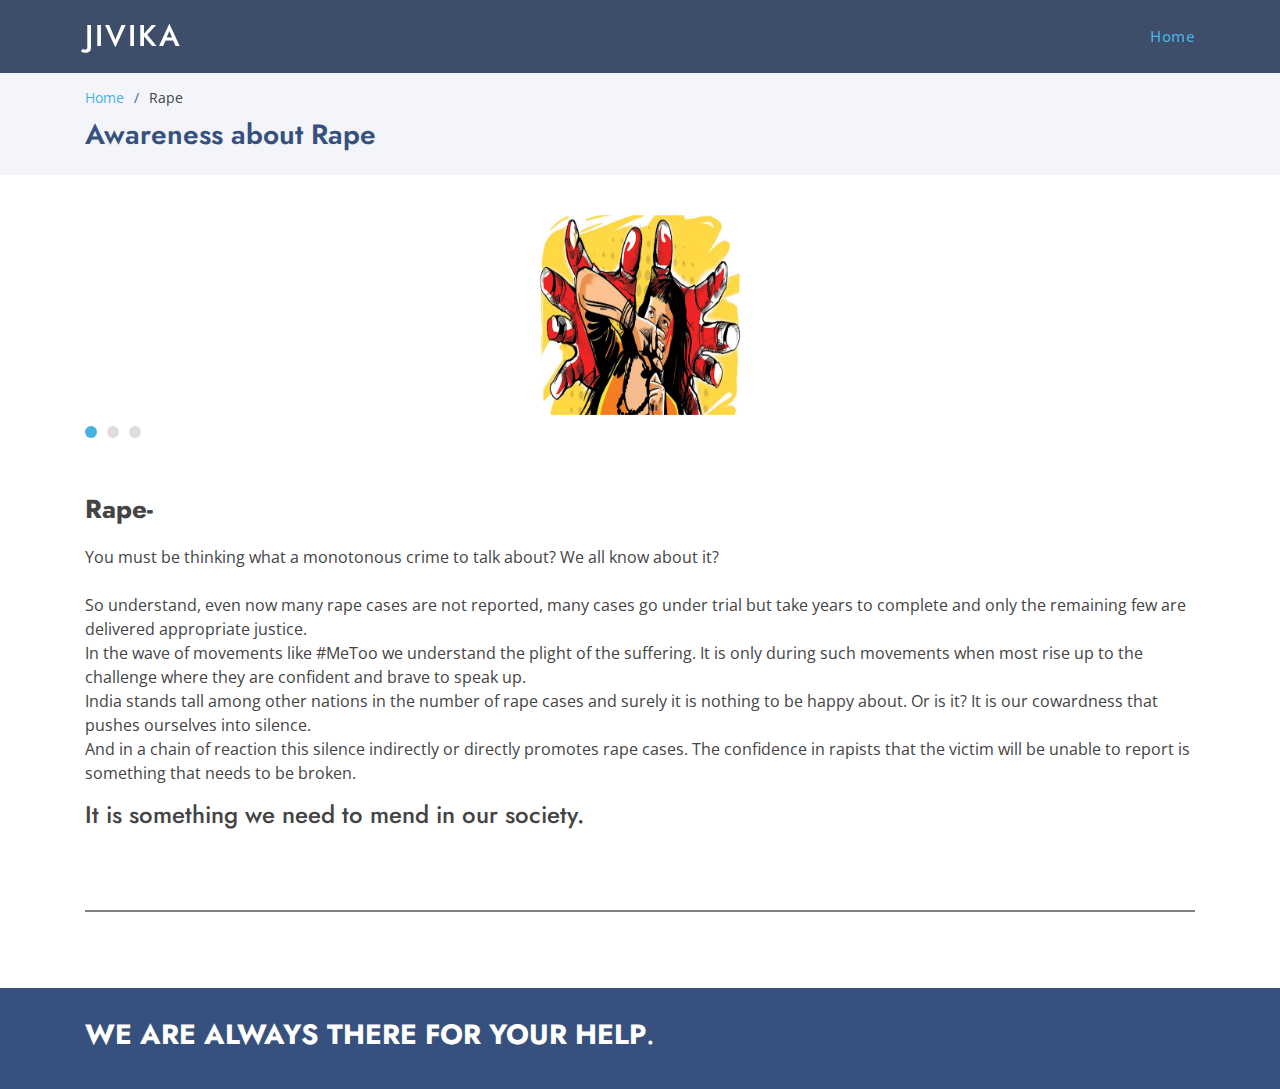
<file: portfolio-details7.html>
<!DOCTYPE html>
<html lang="en">

<head>
  <meta charset="utf-8">
  <meta content="width=device-width, initial-scale=1.0" name="viewport">

  <title>Rape</title>
  <meta content="" name="descriptison">
  <meta content="" name="keywords">

  <!-- Favicons -->
  <link href="assets/img/favicon.png" rel="icon">
  <link href="assets/img/apple-touch-icon.png" rel="apple-touch-icon">

  <!-- Google Fonts -->
  <link href="https://fonts.googleapis.com/css?family=Open+Sans:300,300i,400,400i,600,600i,700,700i|Jost:300,300i,400,400i,500,500i,600,600i,700,700i|Poppins:300,300i,400,400i,500,500i,600,600i,700,700i" rel="stylesheet">

  <!-- Vendor CSS Files -->
  <link href="assets/vendor/bootstrap/css/bootstrap.min.css" rel="stylesheet">
  <link href="assets/vendor/icofont/icofont.min.css" rel="stylesheet">
  <link href="assets/vendor/boxicons/css/boxicons.min.css" rel="stylesheet">
  <link href="assets/vendor/remixicon/remixicon.css" rel="stylesheet">
  <link href="assets/vendor/venobox/venobox.css" rel="stylesheet">
  <link href="assets/vendor/owl.carousel/assets/owl.carousel.min.css" rel="stylesheet">
  <link href="assets/vendor/aos/aos.css" rel="stylesheet">

  <!-- Template Main CSS File -->
  <link href="assets/css/style.css" rel="stylesheet">

</head>

<body>

  <!-- ======= Header ======= -->
  <header id="header" class="fixed-top header-inner-pages">
    <div class="container d-flex align-items-center">

      <h1 class="logo mr-auto"><a href="index.html">Jivika</a></h1>
      <!-- Uncomment below if you prefer to use an image logo -->
      <!-- <a href="index.html" class="logo mr-auto"><img src="assets/img/logo.png" alt="" class="img-fluid"></a>-->

      <nav class="nav-menu d-none d-lg-block">
        <ul>
          <li class="active"><a href="index.html">Home</a></li>
          

        </ul>
      </nav><!-- .nav-menu -->

    </div>
  </header><!-- End Header -->

  <main id="main">

    <!-- ======= Breadcrumbs ======= -->
    <section id="breadcrumbs" class="breadcrumbs">
      <div class="container">

        <ol>
          <li><a href="index.html">Home</a></li>
          <li>Rape</li>
        </ol>
        <h2>Awareness about Rape</h2>

      </div>
    </section><!-- End Breadcrumbs -->

    <!-- ======= Portfolio Details Section ======= -->
    <section id="portfolio-details" class="portfolio-details">
      <div class="container">

        <div class="portfolio-details-container">

          <div class="owl-carousel portfolio-details-carousel">
            <img src="assets/img/portfolio/portfolio-details-19.png" class="center" class="img-fluid" alt="" style="width:200px;height:200px;">
             <img src="assets/img/portfolio/portfolio-details-20.png" class="center" class="img-fluid" alt="" style="width:300px;height:200px;">
            <img src="assets/img/portfolio/portfolio-details-21.png" class="center" class="img-fluid" alt="" style="width:300px;height:200px;">
          </div>



        </div>

        <div class="portfolio-description">
          <h2>Rape-</h2>
          <p>
            You must be thinking what a monotonous crime to talk about? We all know about it? <br><br>So understand, even now many rape cases are not reported, many cases go under trial but take years to complete and only the remaining few are delivered appropriate justice.<br>In the wave of  movements like #MeToo we understand the plight of the suffering. It is only during such movements when most rise up to the challenge where they are confident and brave to speak up. <br>
India stands tall among other nations in the number of rape cases and surely it is nothing to be happy about. Or is it?  It is our cowardness that pushes ourselves into silence. <br>And in a chain of reaction this silence indirectly or directly promotes rape cases. The confidence in rapists that the victim will be unable to report is something that needs to be broken. <br>
<h4>It is something we need to mend in our society.</h4>





          </p>
		  <br>
		  <br>
		  <hr style="height:2px;border-width:0;color:gray;background-color:gray">
        </div>

      </div>
    </section><!-- End Portfolio Details Section -->

  </main><!-- End #main -->

 <!-- ======= Footer ======= -->
  <footer id="footer">

    <div class="container footer-bottom clearfix">
      <div class="copyright">
        <h3><strong><span>WE ARE ALWAYS THERE FOR YOUR HELP</span></strong>. </h3>
      </div>
      <div class="credits">
      </div>
    </div>
  </footer><!-- End Footer -->

  <a href="#" class="back-to-top"><i class="ri-arrow-up-line"></i></a>
  <div id="preloader"></div>

  <!-- Vendor JS Files -->
  <script src="assets/vendor/jquery/jquery.min.js"></script>
  <script src="assets/vendor/bootstrap/js/bootstrap.bundle.min.js"></script>
  <script src="assets/vendor/jquery.easing/jquery.easing.min.js"></script>
  <script src="assets/vendor/php-email-form/validate.js"></script>
  <script src="assets/vendor/waypoints/jquery.waypoints.min.js"></script>
  <script src="assets/vendor/isotope-layout/isotope.pkgd.min.js"></script>
  <script src="assets/vendor/venobox/venobox.min.js"></script>
  <script src="assets/vendor/owl.carousel/owl.carousel.min.js"></script>
  <script src="assets/vendor/aos/aos.js"></script>

  <!-- Main JS File -->
  <script src="assets/js/main.js"></script>

</body>

</html>
</file>
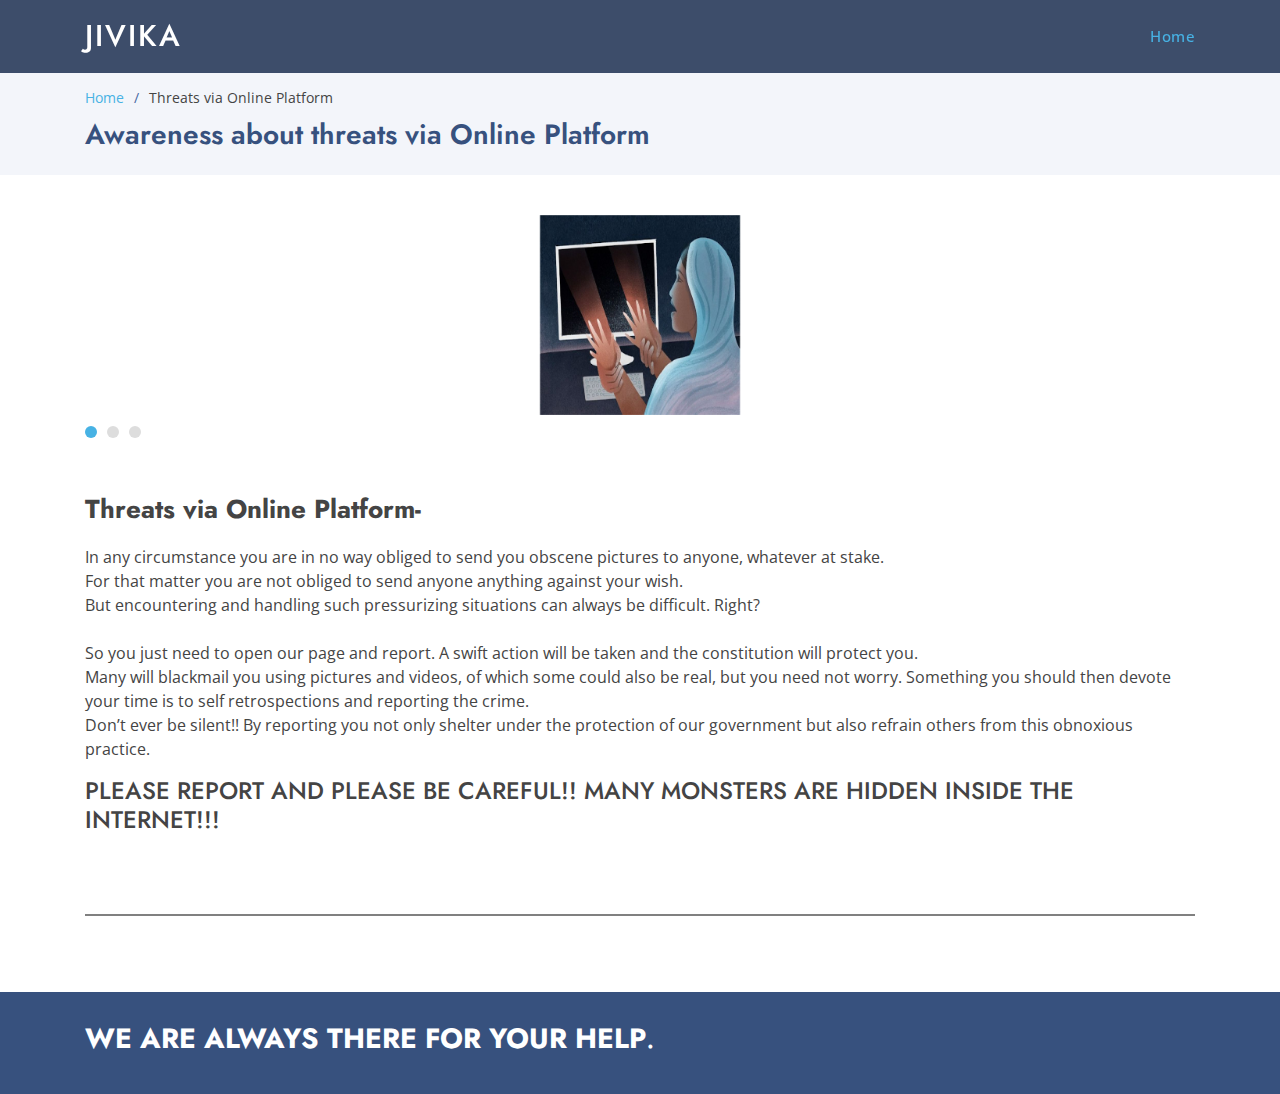
<file: portfolio-details8.html>
<!DOCTYPE html>
<html lang="en">

<head>
  <meta charset="utf-8">
  <meta content="width=device-width, initial-scale=1.0" name="viewport">

  <title>Threats via Online Platform</title>
  <meta content="" name="descriptison">
  <meta content="" name="keywords">

  <!-- Favicons -->
  <link href="assets/img/favicon.png" rel="icon">
  <link href="assets/img/apple-touch-icon.png" rel="apple-touch-icon">

  <!-- Google Fonts -->
  <link href="https://fonts.googleapis.com/css?family=Open+Sans:300,300i,400,400i,600,600i,700,700i|Jost:300,300i,400,400i,500,500i,600,600i,700,700i|Poppins:300,300i,400,400i,500,500i,600,600i,700,700i" rel="stylesheet">

  <!-- Vendor CSS Files -->
  <link href="assets/vendor/bootstrap/css/bootstrap.min.css" rel="stylesheet">
  <link href="assets/vendor/icofont/icofont.min.css" rel="stylesheet">
  <link href="assets/vendor/boxicons/css/boxicons.min.css" rel="stylesheet">
  <link href="assets/vendor/remixicon/remixicon.css" rel="stylesheet">
  <link href="assets/vendor/venobox/venobox.css" rel="stylesheet">
  <link href="assets/vendor/owl.carousel/assets/owl.carousel.min.css" rel="stylesheet">
  <link href="assets/vendor/aos/aos.css" rel="stylesheet">

  <!-- Template Main CSS File -->
  <link href="assets/css/style.css" rel="stylesheet">

</head>

<body>

  <!-- ======= Header ======= -->
  <header id="header" class="fixed-top header-inner-pages">
    <div class="container d-flex align-items-center">

      <h1 class="logo mr-auto"><a href="index.html">Jivika</a></h1>
      <!-- Uncomment below if you prefer to use an image logo -->
      <!-- <a href="index.html" class="logo mr-auto"><img src="assets/img/logo.png" alt="" class="img-fluid"></a>-->

      <nav class="nav-menu d-none d-lg-block">
        <ul>
          <li class="active"><a href="index.html">Home</a></li>


        </ul>
      </nav><!-- .nav-menu -->

    </div>
  </header><!-- End Header -->

  <main id="main">

    <!-- ======= Breadcrumbs ======= -->
    <section id="breadcrumbs" class="breadcrumbs">
      <div class="container">

        <ol>
          <li><a href="index.html">Home</a></li>
          <li>Threats via Online Platform</li>
        </ol>
        <h2>Awareness about threats via Online Platform</h2>

      </div>
    </section><!-- End Breadcrumbs -->

    <!-- ======= Portfolio Details Section ======= -->
    <section id="portfolio-details" class="portfolio-details">
      <div class="container">

        <div class="portfolio-details-container">

          <div class="owl-carousel portfolio-details-carousel">
            <img src="assets/img/portfolio/portfolio-details-22.png" class="center" class="img-fluid" alt="" style="width:200px;height:200px;">
             <img src="assets/img/portfolio/portfolio-details-23.png" class="center" class="img-fluid" alt="" style="width:300px;height:200px;">
            <img src="assets/img/portfolio/portfolio-details-24.png" class="center" class="img-fluid" alt="" style="width:300px;height:200px;">
          </div>



        </div>

        <div class="portfolio-description">
          <h2>Threats via Online Platform-</h2>
          <p>
            In any circumstance you are in no way obliged to send you obscene pictures to anyone, whatever at stake. <br>For that matter you are not obliged to send anyone anything against your wish.<br> But encountering and handling such pressurizing situations can always be difficult. Right?<br><br>
So you just need to open our page and report. A swift action will be taken and the constitution will protect you. <br>Many will blackmail you using pictures and videos, of which some could also be real, but you need not worry. Something you should then devote your time is to self retrospections and reporting the crime. <br>Don’t ever be silent!! By reporting you not only shelter under the protection of our government but also refrain others from this obnoxious practice. <br>
<h4>PLEASE REPORT AND PLEASE BE CAREFUL!! MANY MONSTERS ARE HIDDEN INSIDE THE INTERNET!!!</h4>







          </p>
		  <br>
		  <br>
		  <hr style="height:2px;border-width:0;color:gray;background-color:gray">
        </div>

      </div>
    </section><!-- End Portfolio Details Section -->

  </main><!-- End #main -->

 <!-- ======= Footer ======= -->
  <footer id="footer">

    <div class="container footer-bottom clearfix">
      <div class="copyright">
        <h3><strong><span>WE ARE ALWAYS THERE FOR YOUR HELP</span></strong>. </h3>
      </div>
      <div class="credits">
      </div>
    </div>
  </footer><!-- End Footer -->

  <a href="#" class="back-to-top"><i class="ri-arrow-up-line"></i></a>
  <div id="preloader"></div>

  <!-- Vendor JS Files -->
  <script src="assets/vendor/jquery/jquery.min.js"></script>
  <script src="assets/vendor/bootstrap/js/bootstrap.bundle.min.js"></script>
  <script src="assets/vendor/jquery.easing/jquery.easing.min.js"></script>
  <script src="assets/vendor/php-email-form/validate.js"></script>
  <script src="assets/vendor/waypoints/jquery.waypoints.min.js"></script>
  <script src="assets/vendor/isotope-layout/isotope.pkgd.min.js"></script>
  <script src="assets/vendor/venobox/venobox.min.js"></script>
  <script src="assets/vendor/owl.carousel/owl.carousel.min.js"></script>
  <script src="assets/vendor/aos/aos.js"></script>

  <!-- Main JS File -->
  <script src="assets/js/main.js"></script>

</body>

</html>
</file>
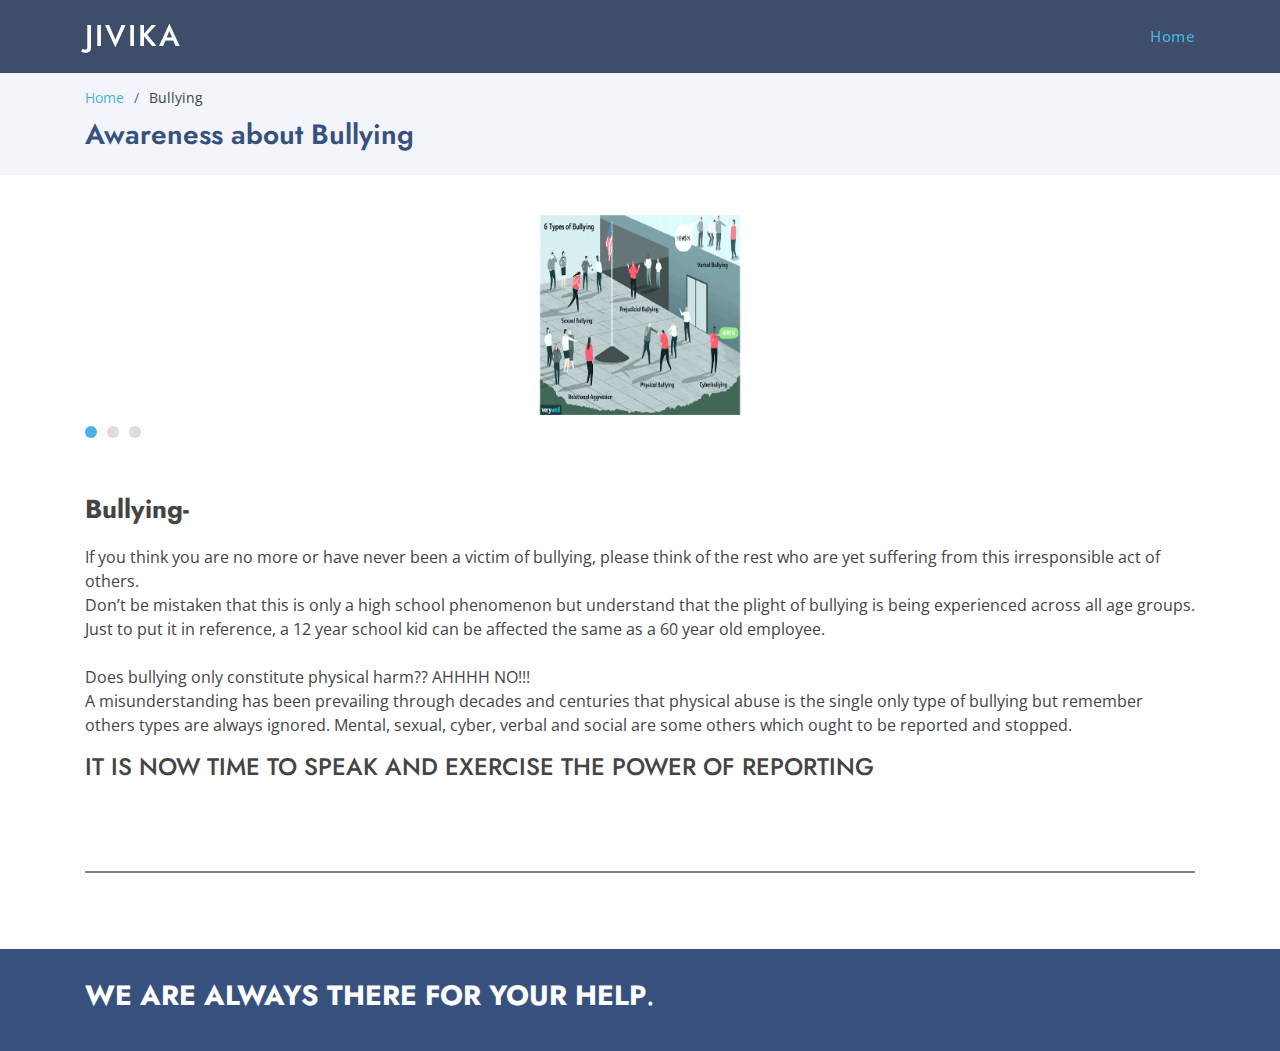
<file: portfolio-details9.html>
<!DOCTYPE html>
<html lang="en">

<head>
  <meta charset="utf-8">
  <meta content="width=device-width, initial-scale=1.0" name="viewport">

  <title>Bullying</title>
  <meta content="" name="descriptison">
  <meta content="" name="keywords">

  <!-- Favicons -->
  <link href="assets/img/favicon.png" rel="icon">
  <link href="assets/img/apple-touch-icon.png" rel="apple-touch-icon">

  <!-- Google Fonts -->
  <link href="https://fonts.googleapis.com/css?family=Open+Sans:300,300i,400,400i,600,600i,700,700i|Jost:300,300i,400,400i,500,500i,600,600i,700,700i|Poppins:300,300i,400,400i,500,500i,600,600i,700,700i" rel="stylesheet">

  <!-- Vendor CSS Files -->
  <link href="assets/vendor/bootstrap/css/bootstrap.min.css" rel="stylesheet">
  <link href="assets/vendor/icofont/icofont.min.css" rel="stylesheet">
  <link href="assets/vendor/boxicons/css/boxicons.min.css" rel="stylesheet">
  <link href="assets/vendor/remixicon/remixicon.css" rel="stylesheet">
  <link href="assets/vendor/venobox/venobox.css" rel="stylesheet">
  <link href="assets/vendor/owl.carousel/assets/owl.carousel.min.css" rel="stylesheet">
  <link href="assets/vendor/aos/aos.css" rel="stylesheet">

  <!-- Template Main CSS File -->
  <link href="assets/css/style.css" rel="stylesheet">

</head>

<body>

  <!-- ======= Header ======= -->
  <header id="header" class="fixed-top header-inner-pages">
    <div class="container d-flex align-items-center">

      <h1 class="logo mr-auto"><a href="index.html">Jivika</a></h1>
      <!-- Uncomment below if you prefer to use an image logo -->
      <!-- <a href="index.html" class="logo mr-auto"><img src="assets/img/logo.png" alt="" class="img-fluid"></a>-->

      <nav class="nav-menu d-none d-lg-block">
        <ul>
          <li class="active"><a href="index.html">Home</a></li>
          

        </ul>
      </nav><!-- .nav-menu -->

    </div>
  </header><!-- End Header -->

  <main id="main">

    <!-- ======= Breadcrumbs ======= -->
    <section id="breadcrumbs" class="breadcrumbs">
      <div class="container">

        <ol>
          <li><a href="index.html">Home</a></li>
          <li>Bullying</li>
        </ol>
        <h2>Awareness about Bullying</h2>

      </div>
    </section><!-- End Breadcrumbs -->

    <!-- ======= Portfolio Details Section ======= -->
    <section id="portfolio-details" class="portfolio-details">
      <div class="container">

        <div class="portfolio-details-container">

          <div class="owl-carousel portfolio-details-carousel">
            <img src="assets/img/portfolio/portfolio-details-25.png" class="center" class="img-fluid" alt="" style="width:200px;height:200px;">
             <img src="assets/img/portfolio/portfolio-details-26.png" class="center" class="img-fluid" alt="" style="width:300px;height:200px;">
            <img src="assets/img/portfolio/portfolio-details-27.png" class="center" class="img-fluid" alt="" style="width:300px;height:200px;">
          </div>



        </div>

        <div class="portfolio-description">
          <h2>Bullying-</h2>
          <p>
            If you think you are no more or have never been a victim of bullying, please think of the rest who are yet suffering from this irresponsible act of others. <br>Don’t be mistaken that this is only a high school phenomenon but understand that the plight of bullying is being experienced across all age groups. Just to put it in reference, a 12 year school kid can be affected the same as a 60 year old employee. 
<br><br>Does bullying only constitute physical harm?? AHHHH NO!!!  <br>A misunderstanding has been prevailing through decades and centuries that physical abuse is  the single only type of bullying but remember others types are always ignored. Mental, sexual, cyber, verbal and social are some others which ought to be reported and stopped.<br>
<h4>IT IS NOW TIME TO SPEAK AND EXERCISE THE POWER OF REPORTING<h4>






          </p>
		  <br>
		  <br>
		  <hr style="height:2px;border-width:0;color:gray;background-color:gray">
        </div>

      </div>
    </section><!-- End Portfolio Details Section -->

  </main><!-- End #main -->

 <!-- ======= Footer ======= -->
  <footer id="footer">

    <div class="container footer-bottom clearfix">
      <div class="copyright">
        <h3><strong><span>WE ARE ALWAYS THERE FOR YOUR HELP</span></strong>. </h3>
      </div>
      <div class="credits">
      </div>
    </div>
  </footer><!-- End Footer -->

  <a href="#" class="back-to-top"><i class="ri-arrow-up-line"></i></a>
  <div id="preloader"></div>

  <!-- Vendor JS Files -->
  <script src="assets/vendor/jquery/jquery.min.js"></script>
  <script src="assets/vendor/bootstrap/js/bootstrap.bundle.min.js"></script>
  <script src="assets/vendor/jquery.easing/jquery.easing.min.js"></script>
  <script src="assets/vendor/php-email-form/validate.js"></script>
  <script src="assets/vendor/waypoints/jquery.waypoints.min.js"></script>
  <script src="assets/vendor/isotope-layout/isotope.pkgd.min.js"></script>
  <script src="assets/vendor/venobox/venobox.min.js"></script>
  <script src="assets/vendor/owl.carousel/owl.carousel.min.js"></script>
  <script src="assets/vendor/aos/aos.js"></script>

  <!--  Main JS File -->
  <script src="assets/js/main.js"></script>

</body>

</html>
</file>
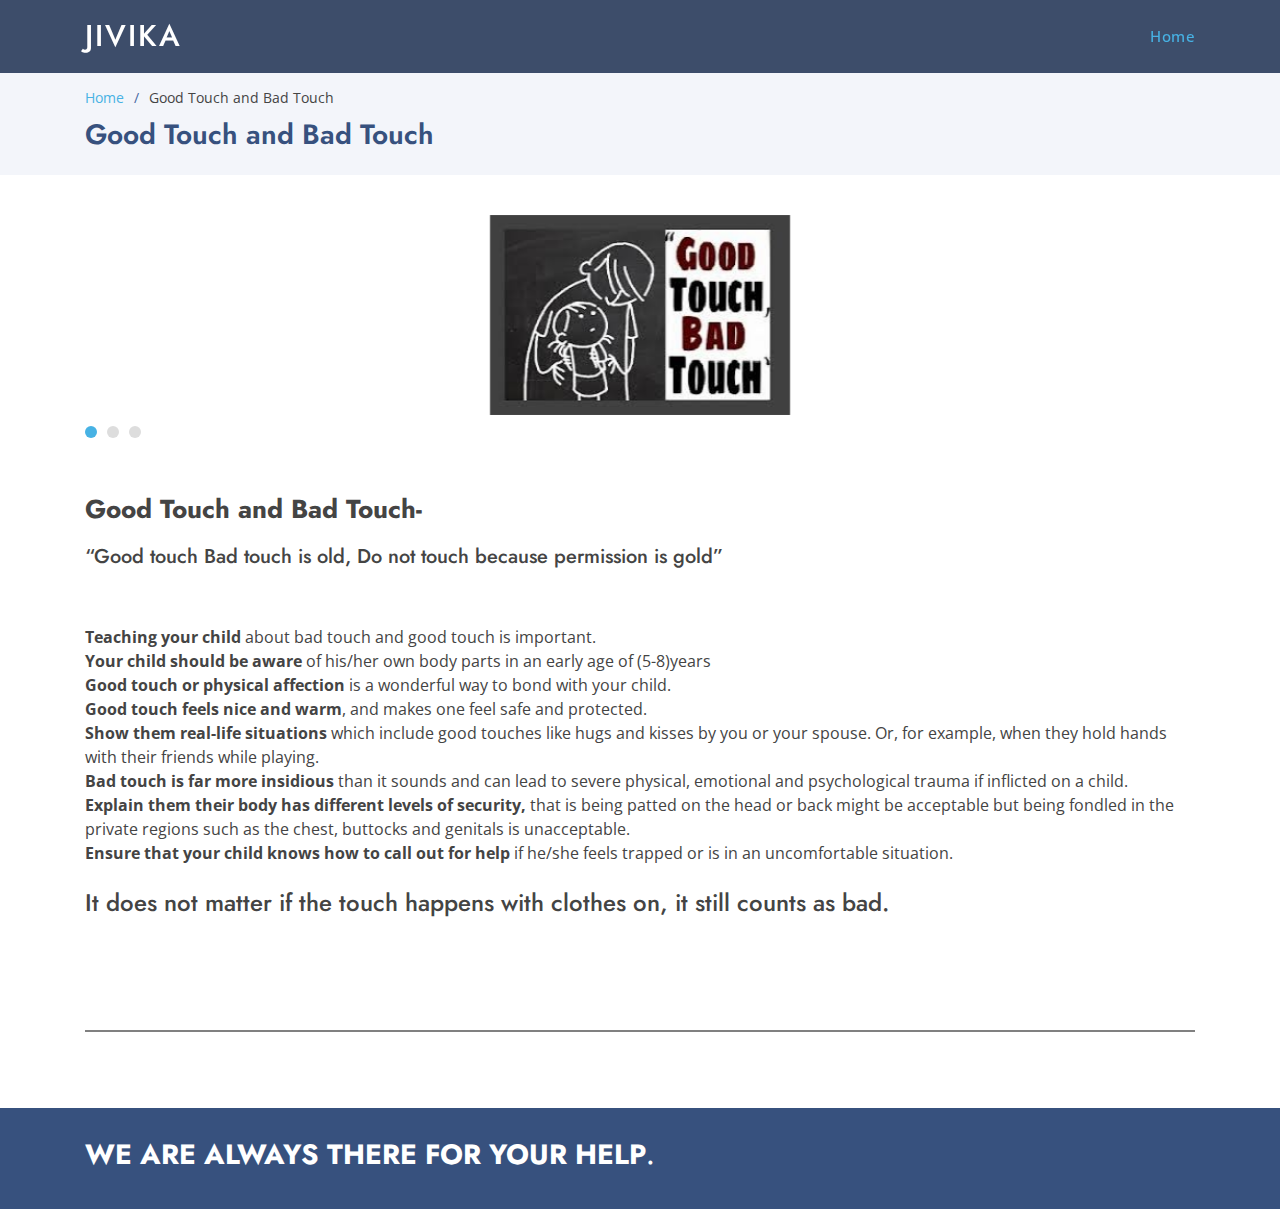
<file: tip-1.html>
<!DOCTYPE html>
<html lang="en">

<head>
  <meta charset="utf-8">
  <meta content="width=device-width, initial-scale=1.0" name="viewport">

  <title>Good Touch and Bad Touch</title>
  <meta content="" name="descriptison">
  <meta content="" name="keywords">

  <!-- Favicons -->
  <link href="assets/img/favicon.png" rel="icon">
  <link href="assets/img/apple-touch-icon.png" rel="apple-touch-icon">

  <!-- Google Fonts -->
  <link href="https://fonts.googleapis.com/css?family=Open+Sans:300,300i,400,400i,600,600i,700,700i|Jost:300,300i,400,400i,500,500i,600,600i,700,700i|Poppins:300,300i,400,400i,500,500i,600,600i,700,700i" rel="stylesheet">

  <!-- Vendor CSS Files -->
  <link href="assets/vendor/bootstrap/css/bootstrap.min.css" rel="stylesheet">
  <link href="assets/vendor/icofont/icofont.min.css" rel="stylesheet">
  <link href="assets/vendor/boxicons/css/boxicons.min.css" rel="stylesheet">
  <link href="assets/vendor/remixicon/remixicon.css" rel="stylesheet">
  <link href="assets/vendor/venobox/venobox.css" rel="stylesheet">
  <link href="assets/vendor/owl.carousel/assets/owl.carousel.min.css" rel="stylesheet">
  <link href="assets/vendor/aos/aos.css" rel="stylesheet">

  <!-- Template Main CSS File -->
  <link href="assets/css/style.css" rel="stylesheet">

</head>

<body>

  <!-- ======= Header ======= -->
  <header id="header" class="fixed-top header-inner-pages">
    <div class="container d-flex align-items-center">

      <h1 class="logo mr-auto"><a href="index.html">Jivika</a></h1>
      <!-- Uncomment below if you prefer to use an image logo -->
      <!-- <a href="index.html" class="logo mr-auto"><img src="assets/img/logo.png" alt="" class="img-fluid"></a>-->

      <nav class="nav-menu d-none d-lg-block">
        <ul>
          <li class="active"><a href="index.html">Home</a></li>
          

        </ul>
      </nav><!-- .nav-menu -->

    </div>
  </header><!-- End Header -->

  <main id="main">

    <!-- ======= Breadcrumbs ======= -->
    <section id="breadcrumbs" class="breadcrumbs">
      <div class="container">

        <ol>
          <li><a href="index.html">Home</a></li>
          <li>Good Touch and Bad Touch</li>
        </ol>
        <h2>Good Touch and Bad Touch</h2>

      </div>
    </section><!-- End Breadcrumbs -->

    <!-- ======= Portfolio Details Section ======= -->
    <section id="portfolio-details" class="portfolio-details">
      <div class="container">

        <div class="portfolio-details-container">

          <div class="owl-carousel portfolio-details-carousel">
            <img src="assets/img/portfolio/tip-1.jpg" class="center" class="img-fluid" alt="" style="width:300px;height:200px;">
             <img src="assets/img/portfolio/tip-2.png" class="center" class="img-fluid" alt="" style="width:300px;height:200px;">
            <img src="assets/img/portfolio/tip-3.jpg" class="center" class="img-fluid" alt="" style="width:300px;height:200px;">
          </div>



        </div>

        <div class="portfolio-description">
          <h2>Good Touch and Bad Touch-</h2>
          <p>
            <h5>“Good touch Bad touch is old, Do not touch because permission is gold”</h5>
<br><br>
<strong>Teaching your child</strong> about bad touch and good touch is important.
<br>

<strong>Your child should be aware</strong> of his/her own body parts in an early age of (5-8)years<br>

<strong>Good touch or physical affection</strong> is a wonderful way to bond with your child.<br>

<strong>Good touch feels nice and warm</strong>, and makes one feel safe and protected.<br>

<strong>Show them real-life situations</strong> which include good touches like hugs and kisses by you or your spouse. Or, for example, when they hold hands with their friends while playing.<br>

<strong>Bad touch is far more insidious</strong> than it sounds and can lead to severe physical, emotional and psychological trauma if inflicted on a child.<br>

<strong>Explain them their body has different levels of security,</strong> that is being patted on the head or back might be acceptable but being fondled in the private regions such as the chest, buttocks and genitals is unacceptable.<br>

<strong>Ensure that your child knows how to call out for help</strong> if he/she feels trapped or is in an uncomfortable situation.<br>
<br>
<h4>It does not matter if the touch happens with clothes on, it still counts as bad.</h4><br>










          </p>
		  <br>
		  <br>
		  <hr style="height:2px;border-width:0;color:gray;background-color:gray">
        </div>

      </div>
    </section><!-- End Portfolio Details Section -->

  </main><!-- End #main -->

 <!-- ======= Footer ======= -->
  <footer id="footer">

    <div class="container footer-bottom clearfix">
      <div class="copyright">
        <h3><strong><span>WE ARE ALWAYS THERE FOR YOUR HELP</span></strong>. </h3>
      </div>
      <div class="credits">
      </div>
    </div>
  </footer><!-- End Footer -->

  <a href="#" class="back-to-top"><i class="ri-arrow-up-line"></i></a>
  <div id="preloader"></div>

  <!-- Vendor JS Files -->
  <script src="assets/vendor/jquery/jquery.min.js"></script>
  <script src="assets/vendor/bootstrap/js/bootstrap.bundle.min.js"></script>
  <script src="assets/vendor/jquery.easing/jquery.easing.min.js"></script>
  <script src="assets/vendor/php-email-form/validate.js"></script>
  <script src="assets/vendor/waypoints/jquery.waypoints.min.js"></script>
  <script src="assets/vendor/isotope-layout/isotope.pkgd.min.js"></script>
  <script src="assets/vendor/venobox/venobox.min.js"></script>
  <script src="assets/vendor/owl.carousel/owl.carousel.min.js"></script>
  <script src="assets/vendor/aos/aos.js"></script>

  <!-- Main JS File -->
  <script src="assets/js/main.js"></script>

</body>

</html>
</file>
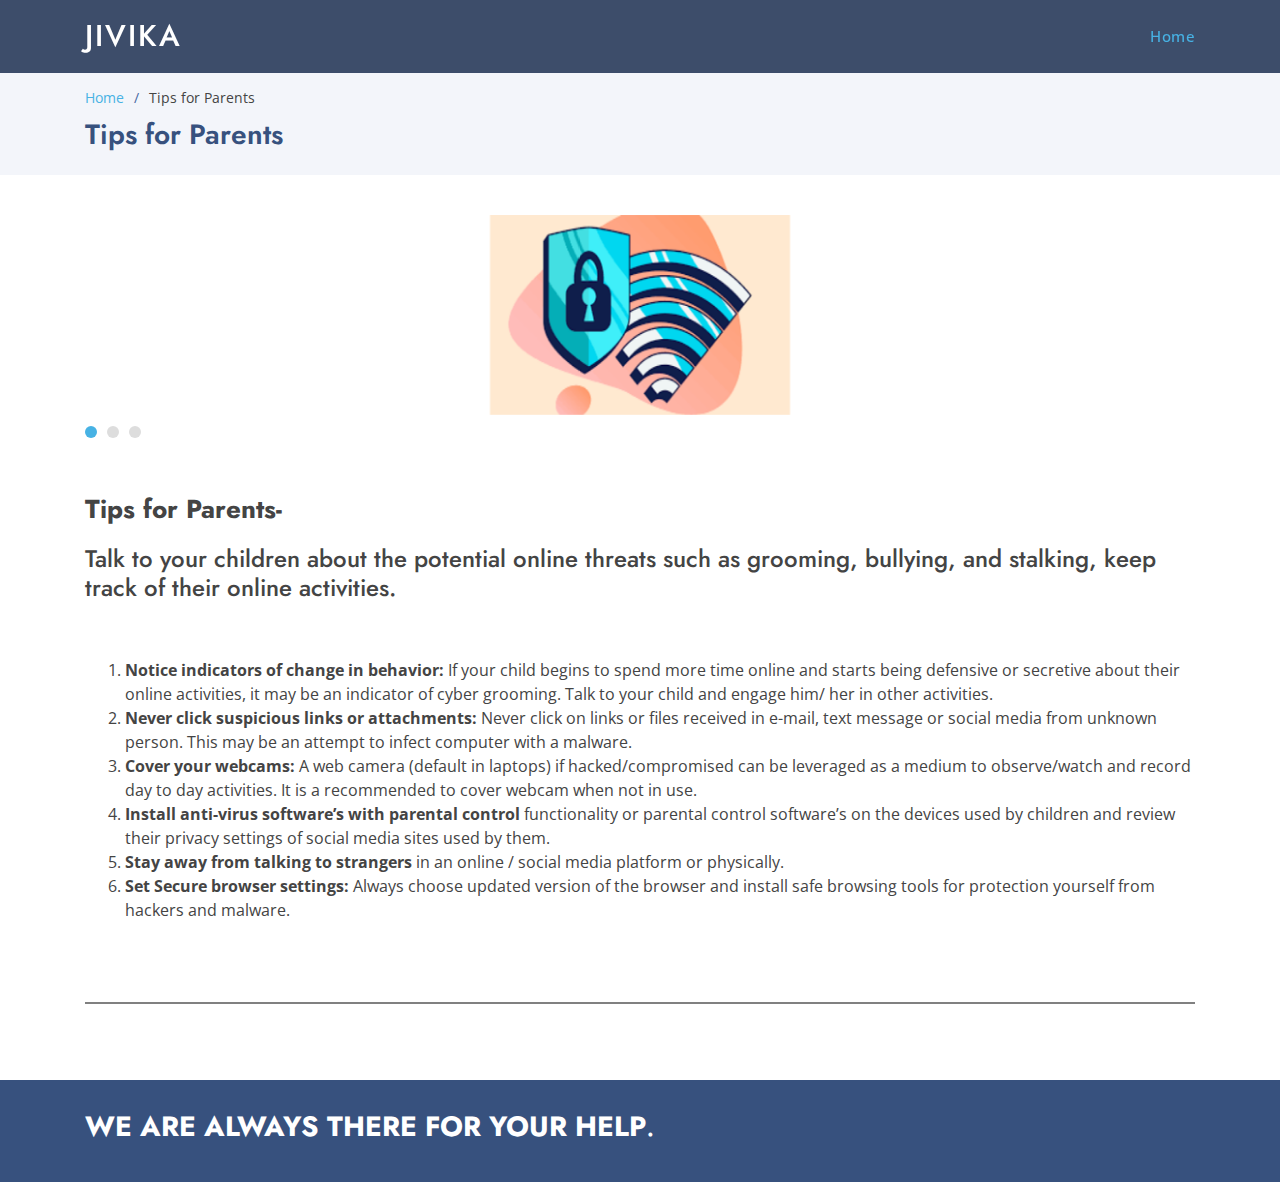
<file: tip-2.html>
<!DOCTYPE html>
<html lang="en">

<head>
  <meta charset="utf-8">
  <meta content="width=device-width, initial-scale=1.0" name="viewport">

  <title>Tips for Parents</title>
  <meta content="" name="descriptison">
  <meta content="" name="keywords">

  <!-- Favicons -->
  <link href="assets/img/favicon.png" rel="icon">
  <link href="assets/img/apple-touch-icon.png" rel="apple-touch-icon">

  <!-- Google Fonts -->
  <link href="https://fonts.googleapis.com/css?family=Open+Sans:300,300i,400,400i,600,600i,700,700i|Jost:300,300i,400,400i,500,500i,600,600i,700,700i|Poppins:300,300i,400,400i,500,500i,600,600i,700,700i" rel="stylesheet">

  <!-- Vendor CSS Files -->
  <link href="assets/vendor/bootstrap/css/bootstrap.min.css" rel="stylesheet">
  <link href="assets/vendor/icofont/icofont.min.css" rel="stylesheet">
  <link href="assets/vendor/boxicons/css/boxicons.min.css" rel="stylesheet">
  <link href="assets/vendor/remixicon/remixicon.css" rel="stylesheet">
  <link href="assets/vendor/venobox/venobox.css" rel="stylesheet">
  <link href="assets/vendor/owl.carousel/assets/owl.carousel.min.css" rel="stylesheet">
  <link href="assets/vendor/aos/aos.css" rel="stylesheet">

  <!-- Template Main CSS File -->
  <link href="assets/css/style.css" rel="stylesheet">

</head>

<body>

  <!-- ======= Header ======= -->
  <header id="header" class="fixed-top header-inner-pages">
    <div class="container d-flex align-items-center">

      <h1 class="logo mr-auto"><a href="index.html">Jivika</a></h1>
      <!-- Uncomment below if you prefer to use an image logo -->
      <!-- <a href="index.html" class="logo mr-auto"><img src="assets/img/logo.png" alt="" class="img-fluid"></a>-->

      <nav class="nav-menu d-none d-lg-block">
        <ul>
          <li class="active"><a href="index.html">Home</a></li>
        

        </ul>
      </nav><!-- .nav-menu -->

    </div>
  </header><!-- End Header -->

  <main id="main">

    <!-- ======= Breadcrumbs ======= -->
    <section id="breadcrumbs" class="breadcrumbs">
      <div class="container">

        <ol>
          <li><a href="index.html">Home</a></li>
          <li>Tips for Parents</li>
        </ol>
        <h2>Tips for Parents</h2>

      </div>
    </section><!-- End Breadcrumbs -->

    <!-- ======= Portfolio Details Section ======= -->
    <section id="portfolio-details" class="portfolio-details">
      <div class="container">

        <div class="portfolio-details-container">

          <div class="owl-carousel portfolio-details-carousel">
            <img src="assets/img/portfolio/tip-4.png" class="center" class="img-fluid" alt="" style="width:300px;height:200px;">
             <img src="assets/img/portfolio/tip-5.jpg" class="center" class="img-fluid" alt="" style="width:300px;height:200px;">
            <img src="assets/img/portfolio/tip-6.jpg" class="center" class="img-fluid" alt="" style="width:300px;height:200px;">
          </div>



        </div>

        <div class="portfolio-description">
          <h2>Tips for Parents-</h2>
          <p>
            <h4>Talk to your children about the potential online threats such as grooming, bullying, and stalking, keep track of their online activities. </h4><br><br>
	<ol>		
<li><strong>Notice indicators of change in behavior: </strong>If your child begins to spend more time online and starts being defensive or secretive about their online activities, it may be an indicator of cyber grooming. Talk to your child and engage him/ her in other activities. </li>
<li><strong>Never click suspicious links or attachments: </strong>Never click on links or files received in e-mail, text message or social media from unknown person. This may be an attempt to infect computer with a malware. </li>
<li><strong>Cover your webcams: </strong>A web camera (default in laptops) if hacked/compromised can be leveraged as a medium to observe/watch and record day to day activities. It is a recommended to cover webcam when not in use.</li>
<li><strong>Install anti-virus software’s with parental control </strong>functionality or parental control software’s on the devices used by children and review their privacy settings of social media sites used by them.</li>
<li><strong>Stay away from talking to strangers </strong>in an online / social media platform or physically. </li>
<li><strong>Set Secure browser settings:</strong> Always choose updated version of the browser and install safe browsing tools for protection yourself from hackers and malware.</li>
</ol>








          </p>
		  <br>
		  <br>
		  <hr style="height:2px;border-width:0;color:gray;background-color:gray">
        </div>

      </div>
    </section><!-- End Portfolio Details Section -->

  </main><!-- End #main -->

 <!-- ======= Footer ======= -->
  <footer id="footer">
    <div class="container footer-bottom clearfix">
      <div class="copyright">
        <h3><strong><span>WE ARE ALWAYS THERE FOR YOUR HELP</span></strong>. </h3>
      </div>
      <div class="credits">
      </div>
    </div>
  </footer><!-- End Footer -->

  <a href="#" class="back-to-top"><i class="ri-arrow-up-line"></i></a>
  <div id="preloader"></div>

  <!-- Vendor JS Files -->
  <script src="assets/vendor/jquery/jquery.min.js"></script>
  <script src="assets/vendor/bootstrap/js/bootstrap.bundle.min.js"></script>
  <script src="assets/vendor/jquery.easing/jquery.easing.min.js"></script>
  <script src="assets/vendor/php-email-form/validate.js"></script>
  <script src="assets/vendor/waypoints/jquery.waypoints.min.js"></script>
  <script src="assets/vendor/isotope-layout/isotope.pkgd.min.js"></script>
  <script src="assets/vendor/venobox/venobox.min.js"></script>
  <script src="assets/vendor/owl.carousel/owl.carousel.min.js"></script>
  <script src="assets/vendor/aos/aos.js"></script>

  <!-- Main JS File -->
  <script src="assets/js/main.js"></script>

</body>

</html>
</file>
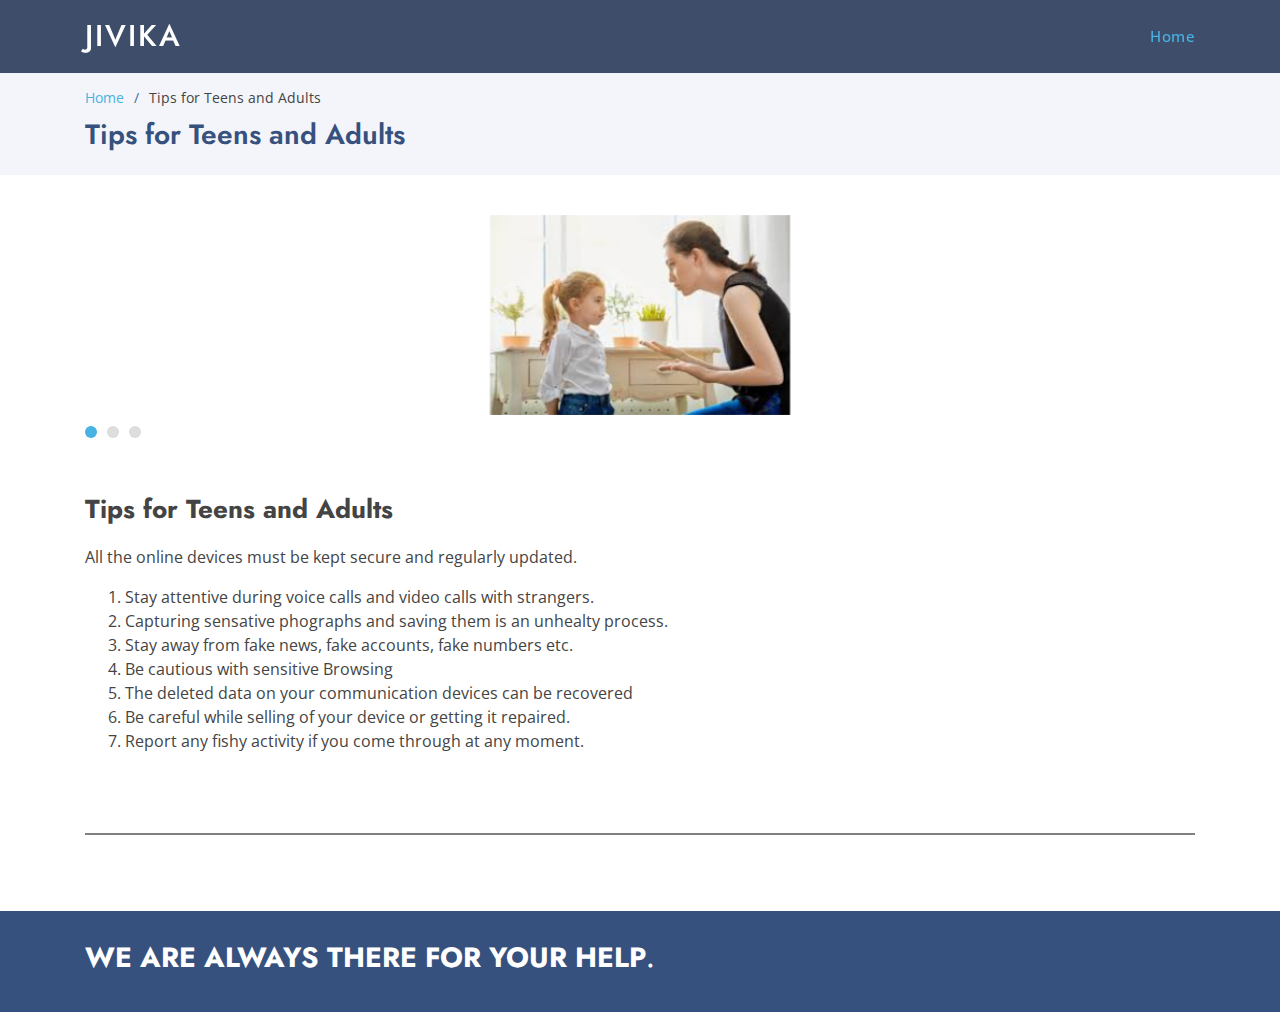
<file: tip-3.html>
<!DOCTYPE html>
<html lang="en">

<head>
  <meta charset="utf-8">
  <meta content="width=device-width, initial-scale=1.0" name="viewport">

  <title>Tips for Teens and Adults</title>
  <meta content="" name="descriptison">
  <meta content="" name="keywords">

  <!-- Favicons -->
  <link href="assets/img/favicon.png" rel="icon">
  <link href="assets/img/apple-touch-icon.png" rel="apple-touch-icon">

  <!-- Google Fonts -->
  <link href="https://fonts.googleapis.com/css?family=Open+Sans:300,300i,400,400i,600,600i,700,700i|Jost:300,300i,400,400i,500,500i,600,600i,700,700i|Poppins:300,300i,400,400i,500,500i,600,600i,700,700i" rel="stylesheet">

  <!-- Vendor CSS Files -->
  <link href="assets/vendor/bootstrap/css/bootstrap.min.css" rel="stylesheet">
  <link href="assets/vendor/icofont/icofont.min.css" rel="stylesheet">
  <link href="assets/vendor/boxicons/css/boxicons.min.css" rel="stylesheet">
  <link href="assets/vendor/remixicon/remixicon.css" rel="stylesheet">
  <link href="assets/vendor/venobox/venobox.css" rel="stylesheet">
  <link href="assets/vendor/owl.carousel/assets/owl.carousel.min.css" rel="stylesheet">
  <link href="assets/vendor/aos/aos.css" rel="stylesheet">

  <!-- Template Main CSS File -->
  <link href="assets/css/style.css" rel="stylesheet">

</head>

<body>

  <!-- ======= Header ======= -->
  <header id="header" class="fixed-top header-inner-pages">
    <div class="container d-flex align-items-center">

      <h1 class="logo mr-auto"><a href="index.html">Jivika</a></h1>
      <!-- Uncomment below if you prefer to use an image logo -->
      <!-- <a href="index.html" class="logo mr-auto"><img src="assets/img/logo.png" alt="" class="img-fluid"></a>-->

      <nav class="nav-menu d-none d-lg-block">
        <ul>
          <li class="active"><a href="index.html">Home</a></li>
          

        </ul>
      </nav><!-- .nav-menu -->

    </div>
  </header><!-- End Header -->

  <main id="main">

    <!-- ======= Breadcrumbs ======= -->
    <section id="breadcrumbs" class="breadcrumbs">
      <div class="container">

        <ol>
          <li><a href="index.html">Home</a></li>
          <li>Tips for Teens and Adults</li>
        </ol>
        <h2>Tips for Teens and Adults</h2>
		</div>
    </section><!-- End Breadcrumbs -->

    <!-- ======= Portfolio Details Section ======= -->
    <section id="portfolio-details" class="portfolio-details">
      <div class="container">

        <div class="portfolio-details-container">

         <div class="owl-carousel portfolio-details-carousel">
            <img src="assets/img/portfolio/tip-7.jpg"
			class="center" class="img-fluid" alt="" style="width:300px;height:200px;">
             <img src="assets/img/portfolio/tip-8.jpg"
			  class="center" class="img-fluid" alt="" style="width:300px;height:200px;">
            <img src="assets/img/portfolio/tip-9.jpg" 
			class="center" class="img-fluid" alt="" style="width:300px;height:200px;">
          </div>



        </div>

        <div class="portfolio-description">
          <h2>Tips for Teens and Adults
		  </h2>
          <p>
          All the online devices must be kept secure and regularly updated. <br>
<ol>
<li>
Stay attentive during voice calls and video calls with strangers.
</li>
<li>
Capturing sensative phographs and saving them is an unhealty process.
</li>
<li>
Stay away from fake news, fake accounts, fake numbers etc.
</li>
<li>
Be cautious with sensitive Browsing
</li>
<li>
The deleted data on your communication devices can be recovered
</li>
<li>
Be careful while selling of your device or getting it repaired.
</li>
<li>
Report any fishy activity if you come through at any moment.
</li>
</ol>









          </p>
		  <br>
		  <br>
		  <hr style="height:2px;border-width:0;color:gray;background-color:gray">
        </div>

      </div>
    </section><!-- End Portfolio Details Section -->

  </main><!-- End #main -->

 <!-- ======= Footer ======= -->
  <footer id="footer">

    <div class="container footer-bottom clearfix">
      <div class="copyright">
        <h3><strong><span>WE ARE ALWAYS THERE FOR YOUR HELP</span></strong>. </h3>
      </div>
      <div class="credits">
      </div>
    </div>
  </footer><!-- End Footer -->

  <a href="#" class="back-to-top"><i class="ri-arrow-up-line"></i></a>
  <div id="preloader"></div>

  <!-- Vendor JS Files -->
  <script src="assets/vendor/jquery/jquery.min.js"></script>
  <script src="assets/vendor/bootstrap/js/bootstrap.bundle.min.js"></script>
  <script src="assets/vendor/jquery.easing/jquery.easing.min.js"></script>
  <script src="assets/vendor/php-email-form/validate.js"></script>
  <script src="assets/vendor/waypoints/jquery.waypoints.min.js"></script>
  <script src="assets/vendor/isotope-layout/isotope.pkgd.min.js"></script>
  <script src="assets/vendor/venobox/venobox.min.js"></script>
  <script src="assets/vendor/owl.carousel/owl.carousel.min.js"></script>
  <script src="assets/vendor/aos/aos.js"></script>

  <!--  Main JS File -->
  <script src="assets/js/main.js"></script>

</body>

</html>
</file>
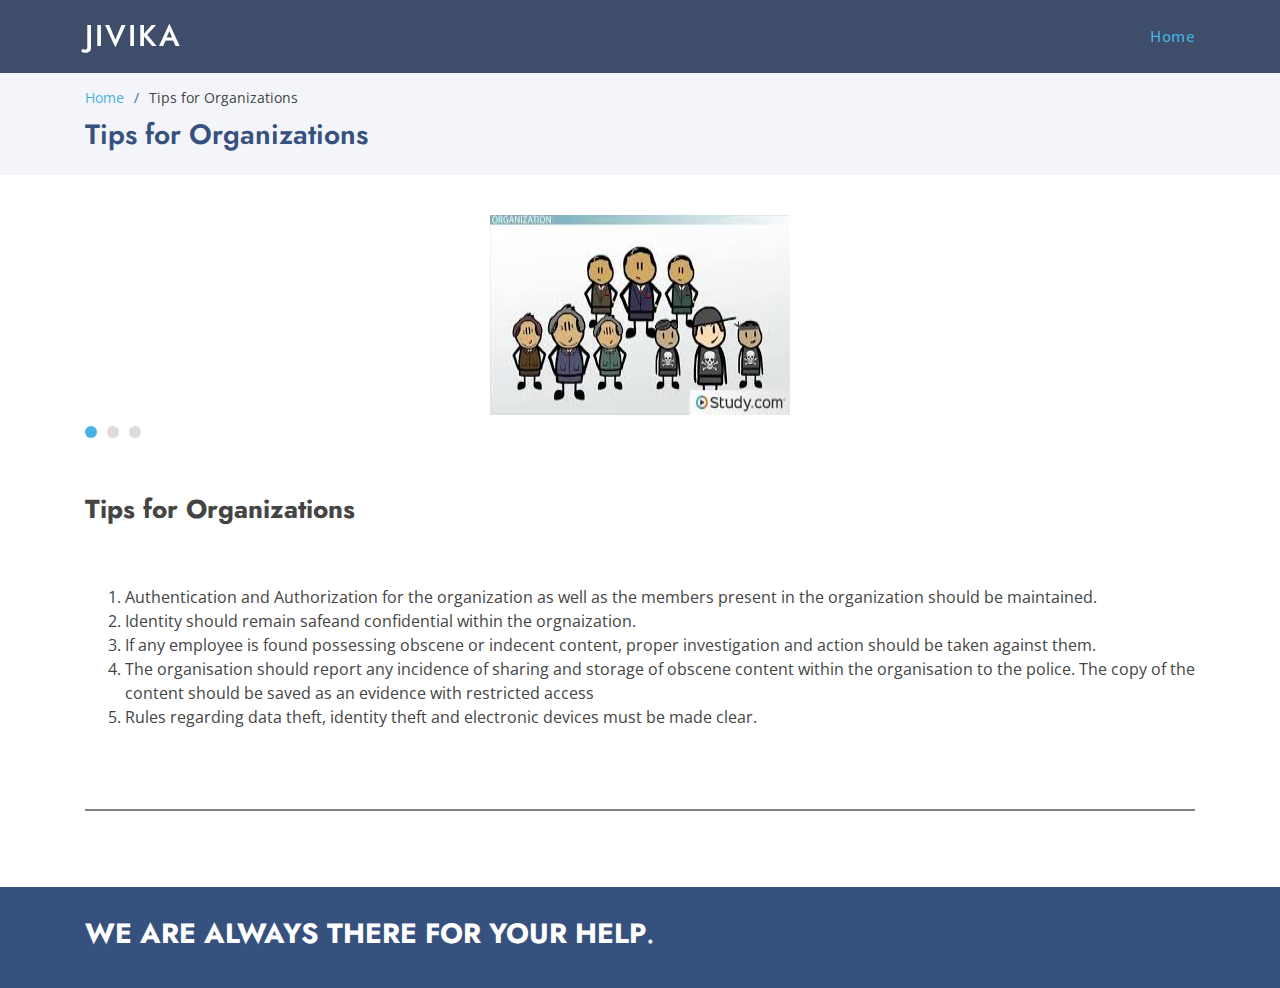
<file: tip-4.html>
<!DOCTYPE html>
<html lang="en">

<head>
  <meta charset="utf-8">
  <meta content="width=device-width, initial-scale=1.0" name="viewport">

  <title>Tips for Organizations
  </title>
  <meta content="" name="descriptison">
  <meta content="" name="keywords">

  <!-- Favicons -->
  <link href="assets/img/favicon.png" rel="icon">
  <link href="assets/img/apple-touch-icon.png" rel="apple-touch-icon">

  <!-- Google Fonts -->
  <link href="https://fonts.googleapis.com/css?family=Open+Sans:300,300i,400,400i,600,600i,700,700i|Jost:300,300i,400,400i,500,500i,600,600i,700,700i|Poppins:300,300i,400,400i,500,500i,600,600i,700,700i" rel="stylesheet">

  <!-- Vendor CSS Files -->
  <link href="assets/vendor/bootstrap/css/bootstrap.min.css" rel="stylesheet">
  <link href="assets/vendor/icofont/icofont.min.css" rel="stylesheet">
  <link href="assets/vendor/boxicons/css/boxicons.min.css" rel="stylesheet">
  <link href="assets/vendor/remixicon/remixicon.css" rel="stylesheet">
  <link href="assets/vendor/venobox/venobox.css" rel="stylesheet">
  <link href="assets/vendor/owl.carousel/assets/owl.carousel.min.css" rel="stylesheet">
  <link href="assets/vendor/aos/aos.css" rel="stylesheet">

  <!-- Template Main CSS File -->
  <link href="assets/css/style.css" rel="stylesheet">

</head>

<body>

  <!-- ======= Header ======= -->
  <header id="header" class="fixed-top header-inner-pages">
    <div class="container d-flex align-items-center">

      <h1 class="logo mr-auto"><a href="index.html">Jivika</a></h1>
      <!-- Uncomment below if you prefer to use an image logo -->
      <!-- <a href="index.html" class="logo mr-auto"><img src="assets/img/logo.png" alt="" class="img-fluid"></a>-->

      <nav class="nav-menu d-none d-lg-block">
        <ul>
          <li class="active"><a href="index.html">Home</a></li>
          

        </ul>
      </nav><!-- .nav-menu -->

    </div>
  </header><!-- End Header -->

  <main id="main">

    <!-- ======= Breadcrumbs ======= -->
    <section id="breadcrumbs" class="breadcrumbs">
      <div class="container">

        <ol>
          <li><a href="index.html">Home</a></li>
          <li>Tips for Organizations</li>
        </ol>
        <h2>Tips for Organizations</h2>
		</div>
    </section><!-- End Breadcrumbs -->

    <!-- ======= Portfolio Details Section ======= -->
    <section id="portfolio-details" class="portfolio-details">
      <div class="container">

        <div class="portfolio-details-container">

         <div class="owl-carousel portfolio-details-carousel">
            <img src="assets/img/portfolio/tip-10.jpg"
			class="center" class="img-fluid" alt="" style="width:300px;height:200px;">
             <img src="assets/img/portfolio/tip-11.jpg"
			  class="center" class="img-fluid" alt="" style="width:300px;height:200px;">
            <img src="assets/img/portfolio/tip-9.jpg" 
			class="center" class="img-fluid" alt="" style="width:300px;height:200px;">
          </div>



        </div>






        <div class="portfolio-description">
          <h2>Tips for Organizations
		  </h2>
          <p>
           <br>
<ol>
<li>
Authentication and Authorization for the organization as well as the members present in the organization should be maintained.
</li>
<li>
Identity should remain safeand confidential within the orgnaization.
</li>
<li>
If any employee is found possessing obscene or indecent content, proper investigation and action should be taken against them.
</li>
<li>
The organisation should report any incidence of sharing and storage of obscene content within the organisation to the police. The copy of the content should be saved as an evidence with restricted access
</li>
<li>
Rules regarding data theft, identity theft and electronic devices must be made clear.
</li>
</ol>

          </p>
		  <br>
		  <br>
		  <hr style="height:2px;border-width:0;color:gray;background-color:gray">
        </div>

      </div>
    </section><!-- End Portfolio Details Section -->

  </main><!-- End #main -->

 <!-- ======= Footer ======= -->
  <footer id="footer">

    <div class="container footer-bottom clearfix">
      <div class="copyright">
        <h3><strong><span>WE ARE ALWAYS THERE FOR YOUR HELP</span></strong>. </h3>
      </div>
      <div class="credits">
      </div>
    </div>
  </footer><!-- End Footer -->

  <a href="#" class="back-to-top"><i class="ri-arrow-up-line"></i></a>
  <div id="preloader"></div>

  <!-- Vendor JS Files -->
  <script src="assets/vendor/jquery/jquery.min.js"></script>
  <script src="assets/vendor/bootstrap/js/bootstrap.bundle.min.js"></script>
  <script src="assets/vendor/jquery.easing/jquery.easing.min.js"></script>
  <script src="assets/vendor/php-email-form/validate.js"></script>
  <script src="assets/vendor/waypoints/jquery.waypoints.min.js"></script>
  <script src="assets/vendor/isotope-layout/isotope.pkgd.min.js"></script>
  <script src="assets/vendor/venobox/venobox.min.js"></script>
  <script src="assets/vendor/owl.carousel/owl.carousel.min.js"></script>
  <script src="assets/vendor/aos/aos.js"></script>

  <!-- Main JS File -->
  <script src="assets/js/main.js"></script>

</body>

</html>
</file>
<file: assets/vendor/venobox/venobox.css>
/* ------ venobox.css --------*/
.vbox-overlay *, .vbox-overlay *:before, .vbox-overlay *:after{
    -webkit-backface-visibility: hidden;
    -webkit-box-sizing:border-box;
    -moz-box-sizing:border-box;
    box-sizing:border-box;
}
.vbox-overlay * { 
    -webkit-backface-visibility: visible;
    backface-visibility: visible;
}
.vbox-overlay{
    display: -webkit-flex;
    display: flex;
    -webkit-flex-direction: column;
    flex-direction: column;
    -webkit-justify-content: center;
    justify-content: center;
    -webkit-align-items: center;
    align-items: center;
    position: fixed;
    left: 0;
    top: 0;
    bottom: 0;
    right: 0;
    z-index: 999999;
}

/* ----- navigation ----- */
.vbox-title{
    width: 100%;
    height: 40px;
    float: left;
    text-align: center;
    line-height: 28px;
    font-size: 12px;
    padding: 6px 50px;
    overflow: hidden;
    position: fixed;
    display: none;
    left: 0;
    z-index: 89;
}
.vbox-close{
    cursor: pointer;
    position: fixed;
    top: -1px;
    right: 0;
    width: 50px;
    height: 40px;
    padding: 6px;
    display: block;
    background-position:10px center;
    overflow: hidden;
    font-size: 24px;
    line-height: 1;
    text-align: center;
    z-index: 99;
}
.vbox-left{
    cursor: pointer;
    position: fixed;
    left: 0;
    height: 40px;
    overflow: hidden;
    line-height: 28px;
    font-size: 12px;
    z-index: 99;
    display: flex;
    align-items:center;
}
.vbox-num{
    display: inline-block;
    margin: 6px 0 6px 15px;
}
/* ----- Social share ----- */
.vbox-share{
    line-height: 28px;
    font-size: 12px;
    overflow: hidden;
    position: fixed;
    left: 0;
    z-index: 98;
    display: flex;
    align-items:center;
    justify-content: center;
    width: 100%;
    text-align: center;
}
.vbox-share svg{
    max-height: 28px;
    width: 28px;
    z-index: 10;
    margin-left: 12px;
    margin-top: 6px;
    margin-bottom: 6px;
    vertical-align: middle;
}


/* ----- navigation ARROWS ----- */
.vbox-next, .vbox-prev{
    position: fixed;
    top: 50%;
    margin-top: -15px;
    overflow: hidden;
    cursor: pointer;
    display: block;
    width: 45px;
    height: 45px;
    z-index: 99;
}
.vbox-next span, .vbox-prev span{
    position: relative;
    width: 20px;
    height: 20px;
    border: 2px solid transparent;
    border-top-color: #B6B6B6;
    border-right-color: #B6B6B6;
    text-indent: -100px;
    position: absolute;
    top: 8px;
    display: block;
}
.vbox-prev{
    left: 15px;
}
.vbox-next{
    right: 15px;
}
.vbox-prev span{
    left: 10px;
    -ms-transform: rotate(-135deg);
    -webkit-transform: rotate(-135deg);
    transform: rotate(-135deg);
}
.vbox-next span{
    -ms-transform: rotate(45deg);
    -webkit-transform: rotate(45deg);
    transform: rotate(45deg);
    right: 10px;
}
/* ------- inline window ------ */
.vbox-inline{
    width: 420px;
    height: 315px;
    height: 70vh;
    padding: 10px;
    background: #fff;
    margin: 0 auto;
    overflow: auto;
    text-align: left;
}
/* ------- Video & iFrames window ------ */
.venoframe{
    max-width: 100%;
    width: 100%;
    border: none;
    width: 100%;
    height: 260px;
    height: 70vh;
}
.venoframe.vbvid{
    height: 260px;
}
@media (min-width: 768px) {
    .venoframe, .vbox-inline{
        width: 90%;
        height: 360px;
        height: 70vh;
    }
    .venoframe.vbvid{
        width: 640px;
        height: 360px;
    }
}
@media (min-width: 992px) {
    .venoframe, .vbox-inline{
        max-width: 1200px;
        width: 80%;
        height: 540px;
        height: 70vh;
    }
    .venoframe.vbvid{
        width: 960px;
        height: 540px;
    }
}
/* 
Please do NOT edit this part! 
or at least read this note: http://i.imgur.com/7C0ws9e.gif
*/
.vbox-open{
    overflow: hidden;
}
.vbox-container{
    position: absolute;
    left: 0;
    right: 0;
    top: 0;
    bottom: 0;
    overflow-x: hidden;
    overflow-y: scroll;
    overflow-scrolling: touch;
    -webkit-overflow-scrolling: touch;
    z-index: 20;
    max-height: 100%;

}

.vbox-content{
    text-align: center;
    float: left;
    width: 100%;
    position: relative;
    overflow: hidden;
    padding: 20px 4%;
}
.vbox-container img{
    max-width: 100%;
    height: auto;
}
.vbox-figlio{
    box-shadow: 0 0 12px rgba(0,0,0,0.19), 0 6px 6px rgba(0,0,0,0.23);
    max-width: 100%;
    text-align: initial;
}
img.vbox-figlio{
    -webkit-user-select: none;
-khtml-user-select: none;
-moz-user-select: none;
-o-user-select: none;
user-select: none;
}
.vbox-content.swipe-left{
    margin-left: -200px !important;
}
.vbox-content.swipe-right{
    margin-left: 200px !important;
}
.vbox-animated{
    webkit-transition: margin 300ms ease-out;
    transition: margin 300ms ease-out;
}

/* ---------- preloader ----------
 * SPINKIT 
 * http://tobiasahlin.com/spinkit/
-------------------------------- */
.sk-double-bounce,.sk-rotating-plane{width:40px;height:40px;margin:40px auto}.sk-rotating-plane{background-color:#333;-webkit-animation:sk-rotatePlane 1.2s infinite ease-in-out;animation:sk-rotatePlane 1.2s infinite ease-in-out}@-webkit-keyframes sk-rotatePlane{0%{-webkit-transform:perspective(120px) rotateX(0) rotateY(0);transform:perspective(120px) rotateX(0) rotateY(0)}50%{-webkit-transform:perspective(120px) rotateX(-180.1deg) rotateY(0);transform:perspective(120px) rotateX(-180.1deg) rotateY(0)}100%{-webkit-transform:perspective(120px) rotateX(-180deg) rotateY(-179.9deg);transform:perspective(120px) rotateX(-180deg) rotateY(-179.9deg)}}@keyframes sk-rotatePlane{0%{-webkit-transform:perspective(120px) rotateX(0) rotateY(0);transform:perspective(120px) rotateX(0) rotateY(0)}50%{-webkit-transform:perspective(120px) rotateX(-180.1deg) rotateY(0);transform:perspective(120px) rotateX(-180.1deg) rotateY(0)}100%{-webkit-transform:perspective(120px) rotateX(-180deg) rotateY(-179.9deg);transform:perspective(120px) rotateX(-180deg) rotateY(-179.9deg)}}.sk-double-bounce{position:relative}.sk-double-bounce .sk-child{width:100%;height:100%;border-radius:50%;background-color:#333;opacity:.6;position:absolute;top:0;left:0;-webkit-animation:sk-doubleBounce 2s infinite ease-in-out;animation:sk-doubleBounce 2s infinite ease-in-out}.sk-chasing-dots .sk-child,.sk-spinner-pulse,.sk-three-bounce .sk-child{background-color:#333;border-radius:100%}.sk-double-bounce .sk-double-bounce2{-webkit-animation-delay:-1s;animation-delay:-1s}@-webkit-keyframes sk-doubleBounce{0%,100%{-webkit-transform:scale(0);transform:scale(0)}50%{-webkit-transform:scale(1);transform:scale(1)}}@keyframes sk-doubleBounce{0%,100%{-webkit-transform:scale(0);transform:scale(0)}50%{-webkit-transform:scale(1);transform:scale(1)}}.sk-wave{margin:40px auto;width:50px;height:40px;text-align:center;font-size:10px}.sk-wave .sk-rect{background-color:#333;height:100%;width:6px;display:inline-block;-webkit-animation:sk-waveStretchDelay 1.2s infinite ease-in-out;animation:sk-waveStretchDelay 1.2s infinite ease-in-out}.sk-wave .sk-rect1{-webkit-animation-delay:-1.2s;animation-delay:-1.2s}.sk-wave .sk-rect2{-webkit-animation-delay:-1.1s;animation-delay:-1.1s}.sk-wave .sk-rect3{-webkit-animation-delay:-1s;animation-delay:-1s}.sk-wave .sk-rect4{-webkit-animation-delay:-.9s;animation-delay:-.9s}.sk-wave .sk-rect5{-webkit-animation-delay:-.8s;animation-delay:-.8s}@-webkit-keyframes sk-waveStretchDelay{0%,100%,40%{-webkit-transform:scaleY(.4);transform:scaleY(.4)}20%{-webkit-transform:scaleY(1);transform:scaleY(1)}}@keyframes sk-waveStretchDelay{0%,100%,40%{-webkit-transform:scaleY(.4);transform:scaleY(.4)}20%{-webkit-transform:scaleY(1);transform:scaleY(1)}}.sk-wandering-cubes{margin:40px auto;width:40px;height:40px;position:relative}.sk-wandering-cubes .sk-cube{background-color:#333;width:10px;height:10px;position:absolute;top:0;left:0;-webkit-animation:sk-wanderingCube 1.8s ease-in-out -1.8s infinite both;animation:sk-wanderingCube 1.8s ease-in-out -1.8s infinite both}.sk-chasing-dots,.sk-spinner-pulse{width:40px;height:40px;margin:40px auto}.sk-wandering-cubes .sk-cube2{-webkit-animation-delay:-.9s;animation-delay:-.9s}@-webkit-keyframes sk-wanderingCube{0%{-webkit-transform:rotate(0);transform:rotate(0)}25%{-webkit-transform:translateX(30px) rotate(-90deg) scale(.5);transform:translateX(30px) rotate(-90deg) scale(.5)}50%{-webkit-transform:translateX(30px) translateY(30px) rotate(-179deg);transform:translateX(30px) translateY(30px) rotate(-179deg)}50.1%{-webkit-transform:translateX(30px) translateY(30px) rotate(-180deg);transform:translateX(30px) translateY(30px) rotate(-180deg)}75%{-webkit-transform:translateX(0) translateY(30px) rotate(-270deg) scale(.5);transform:translateX(0) translateY(30px) rotate(-270deg) scale(.5)}100%{-webkit-transform:rotate(-360deg);transform:rotate(-360deg)}}@keyframes sk-wanderingCube{0%{-webkit-transform:rotate(0);transform:rotate(0)}25%{-webkit-transform:translateX(30px) rotate(-90deg) scale(.5);transform:translateX(30px) rotate(-90deg) scale(.5)}50%{-webkit-transform:translateX(30px) translateY(30px) rotate(-179deg);transform:translateX(30px) translateY(30px) rotate(-179deg)}50.1%{-webkit-transform:translateX(30px) translateY(30px) rotate(-180deg);transform:translateX(30px) translateY(30px) rotate(-180deg)}75%{-webkit-transform:translateX(0) translateY(30px) rotate(-270deg) scale(.5);transform:translateX(0) translateY(30px) rotate(-270deg) scale(.5)}100%{-webkit-transform:rotate(-360deg);transform:rotate(-360deg)}}.sk-spinner-pulse{-webkit-animation:sk-pulseScaleOut 1s infinite ease-in-out;animation:sk-pulseScaleOut 1s infinite ease-in-out}@-webkit-keyframes sk-pulseScaleOut{0%{-webkit-transform:scale(0);transform:scale(0)}100%{-webkit-transform:scale(1);transform:scale(1);opacity:0}}@keyframes sk-pulseScaleOut{0%{-webkit-transform:scale(0);transform:scale(0)}100%{-webkit-transform:scale(1);transform:scale(1);opacity:0}}.sk-chasing-dots{position:relative;text-align:center;-webkit-animation:sk-chasingDotsRotate 2s infinite linear;animation:sk-chasingDotsRotate 2s infinite linear}.sk-chasing-dots .sk-child{width:60%;height:60%;display:inline-block;position:absolute;top:0;-webkit-animation:sk-chasingDotsBounce 2s infinite ease-in-out;animation:sk-chasingDotsBounce 2s infinite ease-in-out}.sk-chasing-dots .sk-dot2{top:auto;bottom:0;-webkit-animation-delay:-1s;animation-delay:-1s}@-webkit-keyframes sk-chasingDotsRotate{100%{-webkit-transform:rotate(360deg);transform:rotate(360deg)}}@keyframes sk-chasingDotsRotate{100%{-webkit-transform:rotate(360deg);transform:rotate(360deg)}}@-webkit-keyframes sk-chasingDotsBounce{0%,100%{-webkit-transform:scale(0);transform:scale(0)}50%{-webkit-transform:scale(1);transform:scale(1)}}@keyframes sk-chasingDotsBounce{0%,100%{-webkit-transform:scale(0);transform:scale(0)}50%{-webkit-transform:scale(1);transform:scale(1)}}.sk-three-bounce{margin:40px auto;width:80px;text-align:center}.sk-three-bounce .sk-child{width:20px;height:20px;display:inline-block;-webkit-animation:sk-three-bounce 1.4s ease-in-out 0s infinite both;animation:sk-three-bounce 1.4s ease-in-out 0s infinite both}.sk-circle .sk-child:before,.sk-fading-circle .sk-circle:before{display:block;border-radius:100%;content:'';background-color:#333}.sk-three-bounce .sk-bounce1{-webkit-animation-delay:-.32s;animation-delay:-.32s}.sk-three-bounce .sk-bounce2{-webkit-animation-delay:-.16s;animation-delay:-.16s}@-webkit-keyframes sk-three-bounce{0%,100%,80%{-webkit-transform:scale(0);transform:scale(0)}40%{-webkit-transform:scale(1);transform:scale(1)}}@keyframes sk-three-bounce{0%,100%,80%{-webkit-transform:scale(0);transform:scale(0)}40%{-webkit-transform:scale(1);transform:scale(1)}}.sk-circle{margin:40px auto;width:40px;height:40px;position:relative}.sk-circle .sk-child{width:100%;height:100%;position:absolute;left:0;top:0}.sk-circle .sk-child:before{margin:0 auto;width:15%;height:15%;-webkit-animation:sk-circleBounceDelay 1.2s infinite ease-in-out both;animation:sk-circleBounceDelay 1.2s infinite ease-in-out both}.sk-circle .sk-circle2{-webkit-transform:rotate(30deg);-ms-transform:rotate(30deg);transform:rotate(30deg)}.sk-circle .sk-circle3{-webkit-transform:rotate(60deg);-ms-transform:rotate(60deg);transform:rotate(60deg)}.sk-circle .sk-circle4{-webkit-transform:rotate(90deg);-ms-transform:rotate(90deg);transform:rotate(90deg)}.sk-circle .sk-circle5{-webkit-transform:rotate(120deg);-ms-transform:rotate(120deg);transform:rotate(120deg)}.sk-circle .sk-circle6{-webkit-transform:rotate(150deg);-ms-transform:rotate(150deg);transform:rotate(150deg)}.sk-circle .sk-circle7{-webkit-transform:rotate(180deg);-ms-transform:rotate(180deg);transform:rotate(180deg)}.sk-circle .sk-circle8{-webkit-transform:rotate(210deg);-ms-transform:rotate(210deg);transform:rotate(210deg)}.sk-circle .sk-circle9{-webkit-transform:rotate(240deg);-ms-transform:rotate(240deg);transform:rotate(240deg)}.sk-circle .sk-circle10{-webkit-transform:rotate(270deg);-ms-transform:rotate(270deg);transform:rotate(270deg)}.sk-circle .sk-circle11{-webkit-transform:rotate(300deg);-ms-transform:rotate(300deg);transform:rotate(300deg)}.sk-circle .sk-circle12{-webkit-transform:rotate(330deg);-ms-transform:rotate(330deg);transform:rotate(330deg)}.sk-circle .sk-circle2:before{-webkit-animation-delay:-1.1s;animation-delay:-1.1s}.sk-circle .sk-circle3:before{-webkit-animation-delay:-1s;animation-delay:-1s}.sk-circle .sk-circle4:before{-webkit-animation-delay:-.9s;animation-delay:-.9s}.sk-circle .sk-circle5:before{-webkit-animation-delay:-.8s;animation-delay:-.8s}.sk-circle .sk-circle6:before{-webkit-animation-delay:-.7s;animation-delay:-.7s}.sk-circle .sk-circle7:before{-webkit-animation-delay:-.6s;animation-delay:-.6s}.sk-circle .sk-circle8:before{-webkit-animation-delay:-.5s;animation-delay:-.5s}.sk-circle .sk-circle9:before{-webkit-animation-delay:-.4s;animation-delay:-.4s}.sk-circle .sk-circle10:before{-webkit-animation-delay:-.3s;animation-delay:-.3s}.sk-circle .sk-circle11:before{-webkit-animation-delay:-.2s;animation-delay:-.2s}.sk-circle .sk-circle12:before{-webkit-animation-delay:-.1s;animation-delay:-.1s}@-webkit-keyframes sk-circleBounceDelay{0%,100%,80%{-webkit-transform:scale(0);transform:scale(0)}40%{-webkit-transform:scale(1);transform:scale(1)}}@keyframes sk-circleBounceDelay{0%,100%,80%{-webkit-transform:scale(0);transform:scale(0)}40%{-webkit-transform:scale(1);transform:scale(1)}}.sk-cube-grid{width:40px;height:40px;margin:40px auto}.sk-cube-grid .sk-cube{width:33.33%;height:33.33%;background-color:#333;float:left;-webkit-animation:sk-cubeGridScaleDelay 1.3s infinite ease-in-out;animation:sk-cubeGridScaleDelay 1.3s infinite ease-in-out}.sk-cube-grid .sk-cube1{-webkit-animation-delay:.2s;animation-delay:.2s}.sk-cube-grid .sk-cube2{-webkit-animation-delay:.3s;animation-delay:.3s}.sk-cube-grid .sk-cube3{-webkit-animation-delay:.4s;animation-delay:.4s}.sk-cube-grid .sk-cube4{-webkit-animation-delay:.1s;animation-delay:.1s}.sk-cube-grid .sk-cube5{-webkit-animation-delay:.2s;animation-delay:.2s}.sk-cube-grid .sk-cube6{-webkit-animation-delay:.3s;animation-delay:.3s}.sk-cube-grid .sk-cube7{-webkit-animation-delay:0ms;animation-delay:0ms}.sk-cube-grid .sk-cube8{-webkit-animation-delay:.1s;animation-delay:.1s}.sk-cube-grid .sk-cube9{-webkit-animation-delay:.2s;animation-delay:.2s}@-webkit-keyframes sk-cubeGridScaleDelay{0%,100%,70%{-webkit-transform:scale3D(1,1,1);transform:scale3D(1,1,1)}35%{-webkit-transform:scale3D(0,0,1);transform:scale3D(0,0,1)}}@keyframes sk-cubeGridScaleDelay{0%,100%,70%{-webkit-transform:scale3D(1,1,1);transform:scale3D(1,1,1)}35%{-webkit-transform:scale3D(0,0,1);transform:scale3D(0,0,1)}}.sk-fading-circle{margin:40px auto;width:40px;height:40px;position:relative}.sk-fading-circle .sk-circle{width:100%;height:100%;position:absolute;left:0;top:0}.sk-fading-circle .sk-circle:before{margin:0 auto;width:15%;height:15%;-webkit-animation:sk-circleFadeDelay 1.2s infinite ease-in-out both;animation:sk-circleFadeDelay 1.2s infinite ease-in-out both}.sk-fading-circle .sk-circle2{-webkit-transform:rotate(30deg);-ms-transform:rotate(30deg);transform:rotate(30deg)}.sk-fading-circle .sk-circle3{-webkit-transform:rotate(60deg);-ms-transform:rotate(60deg);transform:rotate(60deg)}.sk-fading-circle .sk-circle4{-webkit-transform:rotate(90deg);-ms-transform:rotate(90deg);transform:rotate(90deg)}.sk-fading-circle .sk-circle5{-webkit-transform:rotate(120deg);-ms-transform:rotate(120deg);transform:rotate(120deg)}.sk-fading-circle .sk-circle6{-webkit-transform:rotate(150deg);-ms-transform:rotate(150deg);transform:rotate(150deg)}.sk-fading-circle .sk-circle7{-webkit-transform:rotate(180deg);-ms-transform:rotate(180deg);transform:rotate(180deg)}.sk-fading-circle .sk-circle8{-webkit-transform:rotate(210deg);-ms-transform:rotate(210deg);transform:rotate(210deg)}.sk-fading-circle .sk-circle9{-webkit-transform:rotate(240deg);-ms-transform:rotate(240deg);transform:rotate(240deg)}.sk-fading-circle .sk-circle10{-webkit-transform:rotate(270deg);-ms-transform:rotate(270deg);transform:rotate(270deg)}.sk-fading-circle .sk-circle11{-webkit-transform:rotate(300deg);-ms-transform:rotate(300deg);transform:rotate(300deg)}.sk-fading-circle .sk-circle12{-webkit-transform:rotate(330deg);-ms-transform:rotate(330deg);transform:rotate(330deg)}.sk-fading-circle .sk-circle2:before{-webkit-animation-delay:-1.1s;animation-delay:-1.1s}.sk-fading-circle .sk-circle3:before{-webkit-animation-delay:-1s;animation-delay:-1s}.sk-fading-circle .sk-circle4:before{-webkit-animation-delay:-.9s;animation-delay:-.9s}.sk-fading-circle .sk-circle5:before{-webkit-animation-delay:-.8s;animation-delay:-.8s}.sk-fading-circle .sk-circle6:before{-webkit-animation-delay:-.7s;animation-delay:-.7s}.sk-fading-circle .sk-circle7:before{-webkit-animation-delay:-.6s;animation-delay:-.6s}.sk-fading-circle .sk-circle8:before{-webkit-animation-delay:-.5s;animation-delay:-.5s}.sk-fading-circle .sk-circle9:before{-webkit-animation-delay:-.4s;animation-delay:-.4s}.sk-fading-circle .sk-circle10:before{-webkit-animation-delay:-.3s;animation-delay:-.3s}.sk-fading-circle .sk-circle11:before{-webkit-animation-delay:-.2s;animation-delay:-.2s}.sk-fading-circle .sk-circle12:before{-webkit-animation-delay:-.1s;animation-delay:-.1s}@-webkit-keyframes sk-circleFadeDelay{0%,100%,39%{opacity:0}40%{opacity:1}}@keyframes sk-circleFadeDelay{0%,100%,39%{opacity:0}40%{opacity:1}}.sk-folding-cube{margin:40px auto;width:40px;height:40px;position:relative;-webkit-transform:rotateZ(45deg);transform:rotateZ(45deg)}.sk-folding-cube .sk-cube{float:left;width:50%;height:50%;position:relative;-webkit-transform:scale(1.1);-ms-transform:scale(1.1);transform:scale(1.1)}.sk-folding-cube .sk-cube:before{content:'';position:absolute;top:0;left:0;width:100%;height:100%;background-color:#333;-webkit-animation:sk-foldCubeAngle 2.4s infinite linear both;animation:sk-foldCubeAngle 2.4s infinite linear both;-webkit-transform-origin:100% 100%;-ms-transform-origin:100% 100%;transform-origin:100% 100%}.sk-folding-cube .sk-cube2{-webkit-transform:scale(1.1) rotateZ(90deg);transform:scale(1.1) rotateZ(90deg)}.sk-folding-cube .sk-cube3{-webkit-transform:scale(1.1) rotateZ(180deg);transform:scale(1.1) rotateZ(180deg)}.sk-folding-cube .sk-cube4{-webkit-transform:scale(1.1) rotateZ(270deg);transform:scale(1.1) rotateZ(270deg)}.sk-folding-cube .sk-cube2:before{-webkit-animation-delay:.3s;animation-delay:.3s}.sk-folding-cube .sk-cube3:before{-webkit-animation-delay:.6s;animation-delay:.6s}.sk-folding-cube .sk-cube4:before{-webkit-animation-delay:.9s;animation-delay:.9s}@-webkit-keyframes sk-foldCubeAngle{0%,10%{-webkit-transform:perspective(140px) rotateX(-180deg);transform:perspective(140px) rotateX(-180deg);opacity:0}25%,75%{-webkit-transform:perspective(140px) rotateX(0);transform:perspective(140px) rotateX(0);opacity:1}100%,90%{-webkit-transform:perspective(140px) rotateY(180deg);transform:perspective(140px) rotateY(180deg);opacity:0}}@keyframes sk-foldCubeAngle{0%,10%{-webkit-transform:perspective(140px) rotateX(-180deg);transform:perspective(140px) rotateX(-180deg);opacity:0}25%,75%{-webkit-transform:perspective(140px) rotateX(0);transform:perspective(140px) rotateX(0);opacity:1}100%,90%{-webkit-transform:perspective(140px) rotateY(180deg);transform:perspective(140px) rotateY(180deg);opacity:0}}
</file>
<file: assets/css/style.css>
/*--------------------------------------------------------------
# General
--------------------------------------------------------------*/
body {
  font-family: "Open Sans", sans-serif;
  color: #444444;
}
.center {
  display: block;
  margin-left: auto;
  margin-right: auto;
  width: 50%;
}

a {
  color: #47b2e4;
}

a:hover {
  color: #73c5eb;
  text-decoration: none;
}

h1, h2, h3, h4, h5, h6 {
  font-family: "Jost", sans-serif;
}

/*--------------------------------------------------------------
# Preloader
--------------------------------------------------------------*/
#preloader {
  position: fixed;
  top: 0;
  left: 0;
  right: 0;
  bottom: 0;
  z-index: 9999;
  overflow: hidden;
  background: #37517e;
}

#preloader:before {
  content: "";
  position: fixed;
  top: calc(50% - 30px);
  left: calc(50% - 30px);
  border: 6px solid #37517e;
  border-top-color: #fff;
  border-bottom-color: #fff;
  border-radius: 50%;
  width: 60px;
  height: 60px;
  -webkit-animation: animate-preloader 1s linear infinite;
  animation: animate-preloader 1s linear infinite;
}

@-webkit-keyframes animate-preloader {
  0% {
    transform: rotate(0deg);
  }
  100% {
    transform: rotate(360deg);
  }
}

@keyframes animate-preloader {
  0% {
    transform: rotate(0deg);
  }
  100% {
    transform: rotate(360deg);
  }
}

/*--------------------------------------------------------------
# Back to top button
--------------------------------------------------------------*/
.back-to-top {
  position: fixed;
  display: none;
  right: 15px;
  bottom: 15px;
  z-index: 99999;
}

.back-to-top i {
  display: flex;
  align-items: center;
  justify-content: center;
  font-size: 24px;
  width: 40px;
  height: 40px;
  border-radius: 50px;
  background: #47b2e4;
  color: #fff;
  transition: all 0.4s;
}

.back-to-top i:hover {
  background: #209dd8;
  color: #fff;
}

/*--------------------------------------------------------------
# Header
--------------------------------------------------------------*/
#header {
  transition: all 0.5s;
  z-index: 997;
  padding: 15px 0;
}

#header.header-scrolled, #header.header-inner-pages {
  background: rgba(40, 58, 90, 0.9);
}

#header .logo {
  font-size: 30px;
  margin: 0;
  padding: 0;
  line-height: 1;
  font-weight: 500;
  letter-spacing: 2px;
  text-transform: uppercase;
}

#header .logo a {
  color: #fff;
}

#header .logo img {
  max-height: 40px;
}

/*--------------------------------------------------------------
# Navigation Menu
--------------------------------------------------------------*/
/* Desktop Navigation */
.nav-menu ul {
  margin: 0;
  padding: 0;
  list-style: none;
}

.nav-menu > ul {
  display: flex;
}

.nav-menu > ul > li {
  position: relative;
  white-space: nowrap;
  padding: 10px 0 10px 28px;
}

.nav-menu a {
  display: block;
  position: relative;
  color: #fff;
  transition: 0.3s;
  font-size: 15px;
  letter-spacing: 0.5px;
  font-weight: 500;
  font-family: "Open Sans", sans-serif;
}

.nav-menu a:hover, .nav-menu .active > a, .nav-menu li:hover > a {
  color: #47b2e4;
}

.nav-menu .drop-down ul {
  border-radius: 8px;
  display: block;
  position: absolute;
  left: 14px;
  top: calc(100% + 30px);
  z-index: 99;
  opacity: 0;
  visibility: hidden;
  padding: 10px 0;
  background: #fff;
  box-shadow: 0px 0px 30px rgba(127, 137, 161, 0.25);
  transition: 0.3s;
}

.nav-menu .drop-down:hover > ul {
  opacity: 1;
  top: 100%;
  visibility: visible;
}

.nav-menu .drop-down li {
  min-width: 180px;
  position: relative;
}

.nav-menu .drop-down ul a {
  padding: 10px 20px;
  font-size: 14px;
  font-weight: 500;
  text-transform: none;
  color: #0c3c53;
}

.nav-menu .drop-down ul a:hover, .nav-menu .drop-down ul .active > a, .nav-menu .drop-down ul li:hover > a {
  color: #47b2e4;
}

.nav-menu .drop-down > a:after {
  content: "\ea99";
  font-family: IcoFont;
  padding-left: 5px;
}

.nav-menu .drop-down .drop-down ul {
  top: 0;
  left: calc(100% - 30px);
}

.nav-menu .drop-down .drop-down:hover > ul {
  opacity: 1;
  top: 0;
  left: 100%;
}

.nav-menu .drop-down .drop-down > a {
  padding-right: 35px;
}

.nav-menu .drop-down .drop-down > a:after {
  content: "\eaa0";
  font-family: IcoFont;
  position: absolute;
  right: 15px;
}

@media (max-width: 1366px) {
  .nav-menu .drop-down .drop-down ul {
    left: -90%;
  }
  .nav-menu .drop-down .drop-down:hover > ul {
    left: -100%;
  }
  .nav-menu .drop-down .drop-down > a:after {
    content: "\ea9d";
  }
}

/* Get Startet Button */
.get-started-btn {
  margin-left: 25px;
  color: #fff;
  border-radius: 50px;
  padding: 6px 25px 7px 25px;
  white-space: nowrap;
  transition: 0.3s;
  font-size: 14px;
  display: inline-block;
  border: 2px solid #47b2e4;
  font-weight: 600;
}

.get-started-btn:hover {
  background: #31a9e1;
  color: #fff;
}

@media (max-width: 768px) {
  .get-started-btn {
    margin: 0 48px 0 0;
    padding: 6px 20px 7px 20px;
  }
}

/* Mobile Navigation */
.mobile-nav-toggle {
  position: fixed;
  top: 20px;
  right: 15px;
  z-index: 9998;
  border: 0;
  background: none;
  font-size: 24px;
  transition: all 0.4s;
  outline: none !important;
  line-height: 1;
  cursor: pointer;
  text-align: right;
}

.mobile-nav-toggle i {
  color: #fff;
}

.mobile-nav {
  position: fixed;
  top: 55px;
  right: 15px;
  bottom: 15px;
  left: 15px;
  z-index: 9999;
  overflow-y: auto;
  background: #fff;
  transition: ease-in-out 0.2s;
  opacity: 0;
  visibility: hidden;
  border-radius: 10px;
  padding: 10px 0;
}

.mobile-nav * {
  margin: 0;
  padding: 0;
  list-style: none;
}

.mobile-nav a {
  display: block;
  position: relative;
  color: #37517e;
  padding: 10px 20px;
  font-weight: 500;
  outline: none;
}

.mobile-nav a:hover, .mobile-nav .active > a, .mobile-nav li:hover > a {
  color: #47b2e4;
  text-decoration: none;
}

.mobile-nav .drop-down > a:after {
  content: "\ea99";
  font-family: IcoFont;
  padding-left: 10px;
  position: absolute;
  right: 15px;
}

.mobile-nav .active.drop-down > a:after {
  content: "\eaa1";
}

.mobile-nav .drop-down > a {
  padding-right: 35px;
}

.mobile-nav .drop-down ul {
  display: none;
  overflow: hidden;
}

.mobile-nav .drop-down li {
  padding-left: 20px;
}

.mobile-nav-overly {
  width: 100%;
  height: 100%;
  z-index: 9997;
  top: 0;
  left: 0;
  position: fixed;
  background: rgba(40, 58, 90, 0.6);
  overflow: hidden;
  display: none;
  transition: ease-in-out 0.2s;
}

.mobile-nav-active {
  overflow: hidden;
}

.mobile-nav-active .mobile-nav {
  opacity: 1;
  visibility: visible;
}

.mobile-nav-active .mobile-nav-toggle i {
  color: #fff;
}

/*--------------------------------------------------------------
# Hero Section
--------------------------------------------------------------*/
#hero {
  width: 100%;
  height: 100vh;
  background: #37517e;
}

#hero .container {
  padding-top: 72px;
}

#hero h1 {
  margin: 0 0 10px 0;
  font-size: 48px;
  font-weight: 700;
  line-height: 56px;
  color: #fff;
}

#hero h2 {
  color: rgba(255, 255, 255, 0.6);
  margin-bottom: 50px;
  font-size: 24px;
}

#hero .btn-get-started {
  font-family: "Jost", sans-serif;
  font-weight: 500;
  font-size: 16px;
  letter-spacing: 1px;
  display: inline-block;
  padding: 10px 28px 11px 28px;
  border-radius: 50px;
  transition: 0.5s;
  margin: 10px 0 0 0;
  color: #fff;
  background: #47b2e4;
}

#hero .btn-get-started:hover {
  background: #209dd8;
}

#hero .btn-watch-video {
  font-size: 16px;
  display: inline-block;
  padding: 10px 0 8px 40px;
  transition: 0.5s;
  margin: 10px 0 0 25px;
  color: #fff;
  position: relative;
}

#hero .btn-watch-video i {
  color: #fff;
  font-size: 32px;
  position: absolute;
  left: 0;
  top: 7px;
  transition: 0.3s;
}

#hero .btn-watch-video:hover i {
  color: #47b2e4;
}

#hero .animated {
  animation: up-down 2s ease-in-out infinite alternate-reverse both;
}

@media (max-width: 991px) {
  #hero {
    height: 100vh;
    text-align: center;
  }
  #hero .animated {
    -webkit-animation: none;
    animation: none;
  }
  #hero .hero-img {
    text-align: center;
  }
  #hero .hero-img img {
    width: 50%;
  }
}

@media (max-width: 768px) {
  #hero h1 {
    font-size: 28px;
    line-height: 36px;
  }
  #hero h2 {
    font-size: 18px;
    line-height: 24px;
    margin-bottom: 30px;
  }
  #hero .hero-img img {
    width: 70%;
  }
}

@media (max-width: 575px) {
  #hero .hero-img img {
    width: 80%;
  }
  #hero .btn-get-started {
    font-size: 16px;
    padding: 10px 24px 11px 24px;
  }
  #hero .btn-watch-video {
    font-size: 16px;
    padding: 10px 0 8px 40px;
    margin-left: 20px;
  }
  #hero .btn-watch-video i {
    font-size: 32px;
    top: 7px;
  }
}

@-webkit-keyframes up-down {
  0% {
    transform: translateY(10px);
  }
  100% {
    transform: translateY(-10px);
  }
}

@keyframes up-down {
  0% {
    transform: translateY(10px);
  }
  100% {
    transform: translateY(-10px);
  }
}

/*--------------------------------------------------------------
# Sections General
--------------------------------------------------------------*/
section {
  padding: 60px 0;
  overflow: hidden;
}

.section-bg {
  background-color: #f3f5fa;
}

.section-title {
  text-align: center;
  padding-bottom: 30px;
}

.section-title h2 {
  font-size: 32px;
  font-weight: bold;
  text-transform: uppercase;
  margin-bottom: 20px;
  padding-bottom: 20px;
  position: relative;
  color: #37517e;
}

.section-title h2::before {
  content: '';
  position: absolute;
  display: block;
  width: 120px;
  height: 1px;
  background: #ddd;
  bottom: 1px;
  left: calc(50% - 60px);
}

.section-title h2::after {
  content: '';
  position: absolute;
  display: block;
  width: 40px;
  height: 3px;
  background: #47b2e4;
  bottom: 0;
  left: calc(50% - 20px);
}

.section-title p {
  margin-bottom: 0;
}

/*--------------------------------------------------------------
# Cliens
--------------------------------------------------------------*/
.cliens {
  padding: 12px 0;
  text-align: center;
}

.cliens img {
  max-width: 45%;
  transition: all 0.4s ease-in-out;
  display: inline-block;
  padding: 15px 0;
  -webkit-filter: grayscale(100);
  filter: grayscale(100);
}

.cliens img:hover {
  -webkit-filter: none;
  filter: none;
  transform: scale(1.1);
}

@media (max-width: 768px) {
  .cliens img {
    max-width: 40%;
  }
}

/*--------------------------------------------------------------
# About Us
--------------------------------------------------------------*/
.about .content h3 {
  font-weight: 600;
  font-size: 26px;
}

.about .content ul {
  list-style: none;
  padding: 0;
}

.about .content ul li {
  padding-left: 28px;
  position: relative;
}

.about .content ul li + li {
  margin-top: 10px;
}

.about .content ul i {
  position: absolute;
  left: 0;
  top: 2px;
  font-size: 20px;
  color: #47b2e4;
  line-height: 1;
}

.about .content p:last-child {
  margin-bottom: 0;
}

.about .content .btn-learn-more {
  font-family: "Poppins", sans-serif;
  font-weight: 500;
  font-size: 14px;
  letter-spacing: 1px;
  display: inline-block;
  padding: 12px 32px;
  border-radius: 4px;
  transition: 0.3s;
  line-height: 1;
  color: #47b2e4;
  -webkit-animation-delay: 0.8s;
  animation-delay: 0.8s;
  margin-top: 6px;
  border: 2px solid #47b2e4;
}

.about .content .btn-learn-more:hover {
  background: #47b2e4;
  color: #fff;
  text-decoration: none;
}

/*--------------------------------------------------------------
# Why Us
--------------------------------------------------------------*/
.why-us .content {
  padding: 60px 100px 0 100px;
}

.why-us .content h3 {
  font-weight: 400;
  font-size: 34px;
  color: #37517e;
}

.why-us .content h4 {
  font-size: 20px;
  font-weight: 700;
  margin-top: 5px;
}

.why-us .content p {
  font-size: 15px;
  color: #848484;
}

.why-us .img {
  background-size: contain;
  background-repeat: no-repeat;
  background-position: center center;
}

.why-us .accordion-list {
  padding: 0 100px 60px 100px;
}

.why-us .accordion-list ul {
  padding: 0;
  list-style: none;
}

.why-us .accordion-list li + li {
  margin-top: 15px;
}

.why-us .accordion-list li {
  padding: 20px;
  background: #fff;
  border-radius: 4px;
}

.why-us .accordion-list a {
  display: block;
  position: relative;
  font-family: "Poppins", sans-serif;
  font-size: 16px;
  line-height: 24px;
  font-weight: 500;
  padding-right: 30px;
  outline: none;
}

.why-us .accordion-list span {
  color: #47b2e4;
  font-weight: 600;
  font-size: 18px;
  padding-right: 10px;
}

.why-us .accordion-list i {
  font-size: 24px;
  position: absolute;
  right: 0;
  top: 0;
}

.why-us .accordion-list p {
  margin-bottom: 0;
  padding: 10px 0 0 0;
}

.why-us .accordion-list .icon-show {
  display: none;
}

.why-us .accordion-list a.collapsed {
  color: #343a40;
}

.why-us .accordion-list a.collapsed:hover {
  color: #47b2e4;
}

.why-us .accordion-list a.collapsed .icon-show {
  display: inline-block;
}

.why-us .accordion-list a.collapsed .icon-close {
  display: none;
}

@media (max-width: 1024px) {
  .why-us .content, .why-us .accordion-list {
    padding-left: 0;
    padding-right: 0;
  }
}

@media (max-width: 992px) {
  .why-us .img {
    min-height: 400px;
  }
  .why-us .content {
    padding-top: 30px;
  }
  .why-us .accordion-list {
    padding-bottom: 30px;
  }
}

@media (max-width: 575px) {
  .why-us .img {
    min-height: 200px;
  }
}

/*--------------------------------------------------------------
# Skills
--------------------------------------------------------------*/
.skills .content h3 {
  font-weight: 700;
  font-size: 32px;
  color: #37517e;
  font-family: "Poppins", sans-serif;
}

.skills .content ul {
  list-style: none;
  padding: 0;
}

.skills .content ul li {
  padding-bottom: 10px;
}

.skills .content ul i {
  font-size: 20px;
  padding-right: 4px;
  color: #47b2e4;
}

.skills .content p:last-child {
  margin-bottom: 0;
}

.skills .progress {
  height: 50px;
  display: block;
  background: none;
}

.skills .progress .skill {
  padding: 10px 0;
  margin: 0 0 6px 0;
  text-transform: uppercase;
  display: block;
  font-weight: 600;
  font-family: "Poppins", sans-serif;
  color: #37517e;
}

.skills .progress .skill .val {
  float: right;
  font-style: normal;
}

.skills .progress-bar-wrap {
  background: #e8edf5;
}

.skills .progress-bar {
  width: 1px;
  height: 10px;
  transition: .9s;
  background-color: #4668a2;
}

/*--------------------------------------------------------------
# Services
--------------------------------------------------------------*/
.services .icon-box {
  box-shadow: 0px 0 25px 0 rgba(0, 0, 0, 0.1);
  padding: 50px 30px;
  transition: all ease-in-out 0.4s;
  background: #fff;
}

.services .icon-box .icon {
  margin-bottom: 10px;
}

.services .icon-box .icon i {
  color: #47b2e4;
  font-size: 36px;
  transition: 0.3s;
}

.services .icon-box h4 {
  font-weight: 500;
  margin-bottom: 15px;
  font-size: 24px;
}

.services .icon-box h4 a {
  color: #37517e;
  transition: ease-in-out 0.3s;
}

.services .icon-box p {
  line-height: 24px;
  font-size: 14px;
  margin-bottom: 0;
}

.services .icon-box:hover {
  transform: translateY(-10px);
}

.services .icon-box:hover h4 a {
  color: #47b2e4;
}

/*--------------------------------------------------------------
# Cta
--------------------------------------------------------------*/
.cta {
  background: linear-gradient(rgba(40, 58, 90, 0.9), rgba(40, 58, 90, 0.9)), url("../img/cta-bg.jpg") fixed center center;
  background-size: cover;
  padding: 120px 0;
}

.cta h3 {
  color: #fff;
  font-size: 28px;
  font-weight: 700;
}

.cta p {
  color: #fff;
}

.cta .cta-btn {
  font-family: "Jost", sans-serif;
  font-weight: 500;
  font-size: 16px;
  letter-spacing: 1px;
  display: inline-block;
  padding: 12px 40px;
  border-radius: 50px;
  transition: 0.5s;
  margin: 10px;
  border: 2px solid #fff;
  color: #fff;
}

.cta .cta-btn:hover {
  background: #47b2e4;
  border: 2px solid #47b2e4;
}

@media (max-width: 1024px) {
  .cta {
    background-attachment: scroll;
  }
}

@media (min-width: 769px) {
  .cta .cta-btn-container {
    display: flex;
    align-items: center;
    justify-content: flex-end;
  }
}

/*--------------------------------------------------------------
# Portfolio
--------------------------------------------------------------*/
.portfolio #portfolio-flters {
  list-style: none;
  margin-bottom: 20px;
}

.portfolio #portfolio-flters li {
  cursor: pointer;
  display: inline-block;
  margin: 10px 5px;
  font-size: 15px;
  font-weight: 500;
  line-height: 1;
  color: #444444;
  transition: all 0.3s;
  padding: 8px 20px;
  border-radius: 50px;
  font-family: "Poppins", sans-serif;
}

.portfolio #portfolio-flters li:hover, .portfolio #portfolio-flters li.filter-active {
  background: #47b2e4;
  color: #fff;
}

.portfolio .portfolio-item {
  margin-bottom: 30px;
}

.portfolio .portfolio-item .portfolio-img {
  overflow: hidden;
}

.portfolio .portfolio-item .portfolio-img img {
  transition: all 0.6s;
}

.portfolio .portfolio-item .portfolio-info {
  opacity: 0;
  position: absolute;
  left: 15px;
  bottom: 0;
  z-index: 3;
  right: 15px;
  transition: all 0.3s;
  background: rgba(55, 81, 126, 0.8);
  padding: 10px 15px;
}

.portfolio .portfolio-item .portfolio-info h4 {
  font-size: 18px;
  color: #fff;
  font-weight: 600;
  color: #fff;
  margin-bottom: 0px;
}

.portfolio .portfolio-item .portfolio-info p {
  color: #f9fcfe;
  font-size: 14px;
  margin-bottom: 0;
}

.portfolio .portfolio-item .portfolio-info .preview-link, .portfolio .portfolio-item .portfolio-info .details-link {
  position: absolute;
  right: 40px;
  font-size: 24px;
  top: calc(50% - 18px);
  color: #fff;
  transition: 0.3s;
}

.portfolio .portfolio-item .portfolio-info .preview-link:hover, .portfolio .portfolio-item .portfolio-info .details-link:hover {
  color: #47b2e4;
}

.portfolio .portfolio-item .portfolio-info .details-link {
  right: 10px;
}

.portfolio .portfolio-item:hover .portfolio-img img {
  transform: scale(1.15);
}

.portfolio .portfolio-item:hover .portfolio-info {
  opacity: 1;
}

/*--------------------------------------------------------------
# Team
--------------------------------------------------------------*/
.team .member {
  position: relative;
  box-shadow: 0px 2px 15px rgba(0, 0, 0, 0.1);
  padding: 30px;
  border-radius: 5px;
  background: #fff;
  transition: 0.5s;
}

.team .member .pic {
  overflow: hidden;
  width: 180px;
  border-radius: 50%;
}

.team .member .pic img {
  transition: ease-in-out 0.3s;
}

.team .member:hover {
  transform: translateY(-10px);
}

.team .member .member-info {
  padding-left: 30px;
}

.team .member h4 {
  font-weight: 700;
  margin-bottom: 5px;
  font-size: 20px;
  color: #37517e;
}

.team .member span {
  display: block;
  font-size: 15px;
  padding-bottom: 10px;
  position: relative;
  font-weight: 500;
}

.team .member span::after {
  content: '';
  position: absolute;
  display: block;
  width: 50px;
  height: 1px;
  background: #cbd6e9;
  bottom: 0;
  left: 0;
}

.team .member p {
  margin: 10px 0 0 0;
  font-size: 14px;
}

.team .member .social {
  margin-top: 12px;
  display: flex;
  align-items: center;
  justify-content: flex-start;
}

.team .member .social a {
  transition: ease-in-out 0.3s;
  display: flex;
  align-items: center;
  justify-content: center;
  border-radius: 50px;
  width: 32px;
  height: 32px;
  background: #eff2f8;
}

.team .member .social a i {
  color: #37517e;
  font-size: 16px;
  margin: 0 2px;
}

.team .member .social a:hover {
  background: #47b2e4;
}

.team .member .social a:hover i {
  color: #fff;
}

.team .member .social a + a {
  margin-left: 8px;
}

/*--------------------------------------------------------------
# Pricing
--------------------------------------------------------------*/
.pricing .row {
  padding-top: 40px;
}

.pricing .box {
  padding: 60px 40px;
  box-shadow: 0 3px 20px -2px rgba(20, 45, 100, 0.1);
  background: #fff;
  height: 100%;
  border-top: 4px solid #fff;
  border-radius: 5px;
}

.pricing h3 {
  font-weight: 500;
  margin-bottom: 15px;
  font-size: 20px;
  color: #37517e;
}

.pricing h4 {
  font-size: 48px;
  color: #37517e;
  font-weight: 400;
  font-family: "Jost", sans-serif;
  margin-bottom: 25px;
}

.pricing h4 sup {
  font-size: 28px;
}

.pricing h4 span {
  color: #47b2e4;
  font-size: 18px;
  display: block;
}

.pricing ul {
  padding: 20px 0;
  list-style: none;
  color: #999;
  text-align: left;
  line-height: 20px;
}

.pricing ul li {
  padding: 10px 0 10px 30px;
  position: relative;
}

.pricing ul i {
  color: #28a745;
  font-size: 24px;
  position: absolute;
  left: 0;
  top: 6px;
}

.pricing ul .na {
  color: #ccc;
}

.pricing ul .na i {
  color: #ccc;
}

.pricing ul .na span {
  text-decoration: line-through;
}

.pricing .buy-btn {
  display: inline-block;
  padding: 12px 35px;
  border-radius: 50px;
  color: #47b2e4;
  transition: none;
  font-size: 16px;
  font-weight: 500;
  font-family: "Jost", sans-serif;
  transition: 0.3s;
  border: 1px solid #47b2e4;
}

.pricing .buy-btn:hover {
  background: #47b2e4;
  color: #fff;
}

.pricing .featured {
  border-top-color: #47b2e4;
}

.pricing .featured .buy-btn {
  background: #47b2e4;
  color: #fff;
}

.pricing .featured .buy-btn:hover {
  background: #23a3df;
}

@media (max-width: 992px) {
  .pricing .box {
    max-width: 60%;
    margin: 0 auto 30px auto;
  }
}

@media (max-width: 767px) {
  .pricing .box {
    max-width: 80%;
    margin: 0 auto 30px auto;
  }
}

@media (max-width: 420px) {
  .pricing .box {
    max-width: 100%;
    margin: 0 auto 30px auto;
  }
}

/*--------------------------------------------------------------
# Frequently Asked Questions
--------------------------------------------------------------*/
.faq .faq-list {
  padding: 0 100px;
}

.faq .faq-list ul {
  padding: 0;
  list-style: none;
}

.faq .faq-list li + li {
  margin-top: 15px;
}

.faq .faq-list li {
  padding: 20px;
  background: #fff;
  border-radius: 4px;
  position: relative;
}

.faq .faq-list a {
  display: block;
  position: relative;
  font-family: "Poppins", sans-serif;
  font-size: 16px;
  line-height: 24px;
  font-weight: 500;
  padding: 0 30px;
  outline: none;
}

.faq .faq-list .icon-help {
  font-size: 24px;
  position: absolute;
  right: 0;
  left: 20px;
  color: #47b2e4;
}

.faq .faq-list .icon-show, .faq .faq-list .icon-close {
  font-size: 24px;
  position: absolute;
  right: 0;
  top: 0;
}

.faq .faq-list p {
  margin-bottom: 0;
  padding: 10px 0 0 0;
}

.faq .faq-list .icon-show {
  display: none;
}

.faq .faq-list a.collapsed {
  color: #37517e;
  transition: 0.3s;
}

.faq .faq-list a.collapsed:hover {
  color: #47b2e4;
}

.faq .faq-list a.collapsed .icon-show {
  display: inline-block;
}

.faq .faq-list a.collapsed .icon-close {
  display: none;
}

@media (max-width: 1200px) {
  .faq .faq-list {
    padding: 0;
  }
}

/*--------------------------------------------------------------
# Contact
--------------------------------------------------------------*/
.contact .info {
  border-top: 3px solid #47b2e4;
  border-bottom: 3px solid #47b2e4;
  padding: 30px;
  background: #fff;
  width: 100%;
  box-shadow: 0 0 24px 0 rgba(0, 0, 0, 0.1);
}

.contact .info i {
  font-size: 20px;
  color: #47b2e4;
  float: left;
  width: 44px;
  height: 44px;
  background: #e7f5fb;
  display: flex;
  justify-content: center;
  align-items: center;
  border-radius: 50px;
  transition: all 0.3s ease-in-out;
}

.contact .info h4 {
  padding: 0 0 0 60px;
  font-size: 22px;
  font-weight: 600;
  margin-bottom: 5px;
  color: #37517e;
}

.contact .info p {
  padding: 0 0 10px 60px;
  margin-bottom: 20px;
  font-size: 14px;
  color: #6182ba;
}

.contact .info .email p {
  padding-top: 5px;
}

.contact .info .social-links {
  padding-left: 60px;
}

.contact .info .social-links a {
  font-size: 18px;
  display: inline-block;
  background: #333;
  color: #fff;
  line-height: 1;
  padding: 8px 0;
  border-radius: 50%;
  text-align: center;
  width: 36px;
  height: 36px;
  transition: 0.3s;
  margin-right: 10px;
}

.contact .info .social-links a:hover {
  background: #47b2e4;
  color: #fff;
}

.contact .info .email:hover i, .contact .info .address:hover i, .contact .info .phone:hover i {
  background: #47b2e4;
  color: #fff;
}

.contact .php-email-form {
  width: 100%;
  border-top: 3px solid #47b2e4;
  border-bottom: 3px solid #47b2e4;
  padding: 30px;
  background: #fff;
  box-shadow: 0 0 24px 0 rgba(0, 0, 0, 0.12);
}

.contact .php-email-form .form-group {
  padding-bottom: 8px;
}

.contact .php-email-form .validate {
  display: none;
  color: red;
  margin: 0 0 15px 0;
  font-weight: 400;
  font-size: 13px;
}

.contact .php-email-form .error-message {
  display: none;
  color: #fff;
  background: #ed3c0d;
  text-align: left;
  padding: 15px;
  font-weight: 600;
}

.contact .php-email-form .error-message br + br {
  margin-top: 25px;
}

.contact .php-email-form .sent-message {
  display: none;
  color: #fff;
  background: #18d26e;
  text-align: center;
  padding: 15px;
  font-weight: 600;
}

.contact .php-email-form .loading {
  display: none;
  background: #fff;
  text-align: center;
  padding: 15px;
}

.contact .php-email-form .loading:before {
  content: "";
  display: inline-block;
  border-radius: 50%;
  width: 24px;
  height: 24px;
  margin: 0 10px -6px 0;
  border: 3px solid #18d26e;
  border-top-color: #eee;
  -webkit-animation: animate-loading 1s linear infinite;
  animation: animate-loading 1s linear infinite;
}

.contact .php-email-form input, .contact .php-email-form textarea {
  border-radius: 0;
  box-shadow: none;
  font-size: 14px;
  border-radius: 4px;
}

.contact .php-email-form input:focus, .contact .php-email-form textarea:focus {
  border-color: #47b2e4;
}

.contact .php-email-form input {
  height: 44px;
}

.contact .php-email-form textarea {
  padding: 10px 12px;
}

.contact .php-email-form button[type="submit"] {
  background: #47b2e4;
  border: 0;
  padding: 12px 34px;
  color: #fff;
  transition: 0.4s;
  border-radius: 50px;
}

.contact .php-email-form button[type="submit"]:hover {
  background: #209dd8;
}

@-webkit-keyframes animate-loading {
  0% {
    transform: rotate(0deg);
  }
  100% {
    transform: rotate(360deg);
  }
}

@keyframes animate-loading {
  0% {
    transform: rotate(0deg);
  }
  100% {
    transform: rotate(360deg);
  }
}

/*--------------------------------------------------------------
# Breadcrumbs
--------------------------------------------------------------*/
.breadcrumbs {
  padding: 15px 0;
  background: #f3f5fa;
  min-height: 40px;
  margin-top: 72px;
}

@media (max-width: 992px) {
  .breadcrumbs {
    margin-top: 68px;
  }
}

.breadcrumbs h2 {
  font-size: 28px;
  font-weight: 600;
  color: #37517e;
}

.breadcrumbs ol {
  display: flex;
  flex-wrap: wrap;
  list-style: none;
  padding: 0 0 10px 0;
  margin: 0;
  font-size: 14px;
}

.breadcrumbs ol li + li {
  padding-left: 10px;
}

.breadcrumbs ol li + li::before {
  display: inline-block;
  padding-right: 10px;
  color: #4668a2;
  content: "/";
}

/*--------------------------------------------------------------
# Portfolio Details
--------------------------------------------------------------*/
.portfolio-details {
  padding-top: 40px;
}

.portfolio-details .portfolio-details-container {
  position: relative;
}

.portfolio-details .portfolio-details-carousel {
  position: relative;
  z-index: 1;
}

.portfolio-details .portfolio-details-carousel .owl-nav, .portfolio-details .portfolio-details-carousel .owl-dots {
  margin-top: 5px;
  text-align: left;
}

.portfolio-details .portfolio-details-carousel .owl-dot {
  display: inline-block;
  margin: 0 10px 0 0;
  width: 12px;
  height: 12px;
  border-radius: 50%;
  background-color: #ddd !important;
}

.portfolio-details .portfolio-details-carousel .owl-dot.active {
  background-color: #47b2e4 !important;
}

.portfolio-details .portfolio-info {
  padding: 30px;
  position: absolute;
  right: 0;
  bottom: -70px;
  background: #fff;
  box-shadow: 0px 2px 15px rgba(0, 0, 0, 0.1);
  z-index: 2;
}

.portfolio-details .portfolio-info h3 {
  font-size: 22px;
  font-weight: 700;
  margin-bottom: 20px;
  padding-bottom: 20px;
  border-bottom: 1px solid #eee;
}

.portfolio-details .portfolio-info ul {
  list-style: none;
  padding: 0;
  font-size: 15px;
}

.portfolio-details .portfolio-info ul li + li {
  margin-top: 10px;
}

.portfolio-details .portfolio-description {
  padding-top: 50px;
}

.portfolio-details .portfolio-description h2 {
  width: 50%;
  font-size: 26px;
  font-weight: 700;
  margin-bottom: 20px;
}

.portfolio-details .portfolio-description p {
  padding: 0 0 0 0;
}

@media (max-width: 768px) {
  .portfolio-details .portfolio-description h2 {
    width: 100%;
  }
  .portfolio-details .portfolio-info {
    position: static;
    margin-top: 30px;
  }
}

/*--------------------------------------------------------------
# Footer
--------------------------------------------------------------*/
#footer {
  font-size: 14px;
  background: #37517e;
}

#footer .footer-newsletter {
  padding: 50px 0;
  background: #f3f5fa;
  text-align: center;
  font-size: 15px;
  color: #444444;
}

#footer .footer-newsletter h4 {
  font-size: 24px;
  margin: 0 0 20px 0;
  padding: 0;
  line-height: 1;
  font-weight: 600;
  color: #37517e;
}

#footer .footer-newsletter form {
  margin-top: 30px;
  background: #fff;
  padding: 6px 10px;
  position: relative;
  border-radius: 50px;
  box-shadow: 0px 2px 15px rgba(0, 0, 0, 0.06);
  text-align: left;
}

#footer .footer-newsletter form input[type="email"] {
  border: 0;
  padding: 4px 8px;
  width: calc(100% - 100px);
}

#footer .footer-newsletter form input[type="submit"] {
  position: absolute;
  top: 0;
  right: 0;
  bottom: 0;
  border: 0;
  background: none;
  font-size: 16px;
  padding: 0 20px;
  background: #47b2e4;
  color: #fff;
  transition: 0.3s;
  border-radius: 50px;
  box-shadow: 0px 2px 15px rgba(0, 0, 0, 0.1);
}

#footer .footer-newsletter form input[type="submit"]:hover {
  background: #209dd8;
}

#footer .footer-top {
  padding: 60px 0 30px 0;
  background: #fff;
}

#footer .footer-top .footer-contact {
  margin-bottom: 30px;
}

#footer .footer-top .footer-contact h3 {
  font-size: 28px;
  margin: 0 0 10px 0;
  padding: 2px 0 2px 0;
  line-height: 1;
  text-transform: uppercase;
  font-weight: 600;
  color: #37517e;
}

#footer .footer-top .footer-contact p {
  font-size: 14px;
  line-height: 24px;
  margin-bottom: 0;
  font-family: "Jost", sans-serif;
  color: #5e5e5e;
}

#footer .footer-top h4 {
  font-size: 16px;
  font-weight: bold;
  color: #37517e;
  position: relative;
  padding-bottom: 12px;
}

#footer .footer-top .footer-links {
  margin-bottom: 30px;
}

#footer .footer-top .footer-links ul {
  list-style: none;
  padding: 0;
  margin: 0;
}

#footer .footer-top .footer-links ul i {
  padding-right: 2px;
  color: #47b2e4;
  font-size: 18px;
  line-height: 1;
}

#footer .footer-top .footer-links ul li {
  padding: 10px 0;
  display: flex;
  align-items: center;
}

#footer .footer-top .footer-links ul li:first-child {
  padding-top: 0;
}

#footer .footer-top .footer-links ul a {
  color: #777777;
  transition: 0.3s;
  display: inline-block;
  line-height: 1;
}

#footer .footer-top .footer-links ul a:hover {
  text-decoration: none;
  color: #47b2e4;
}

#footer .footer-top .social-links a {
  font-size: 18px;
  display: inline-block;
  background: #47b2e4;
  color: #fff;
  line-height: 1;
  padding: 8px 0;
  margin-right: 4px;
  border-radius: 50%;
  text-align: center;
  width: 36px;
  height: 36px;
  transition: 0.3s;
}

#footer .footer-top .social-links a:hover {
  background: #209dd8;
  color: #fff;
  text-decoration: none;
}

#footer .footer-bottom {
  padding-top: 30px;
  padding-bottom: 30px;
  color: #fff;
}

#footer .copyright {
  float: left;
}

#footer .credits {
  float: right;
  font-size: 13px;
}

#footer .credits a {
  transition: 0.3s;
}

@media (max-width: 768px) {
  #footer .footer-bottom {
    padding-top: 20px;
    padding-bottom: 20px;
  }
  #footer .copyright, #footer .credits {
    text-align: center;
    float: none;
  }
  #footer .credits {
    padding-top: 4px;
  }
}
</file>
